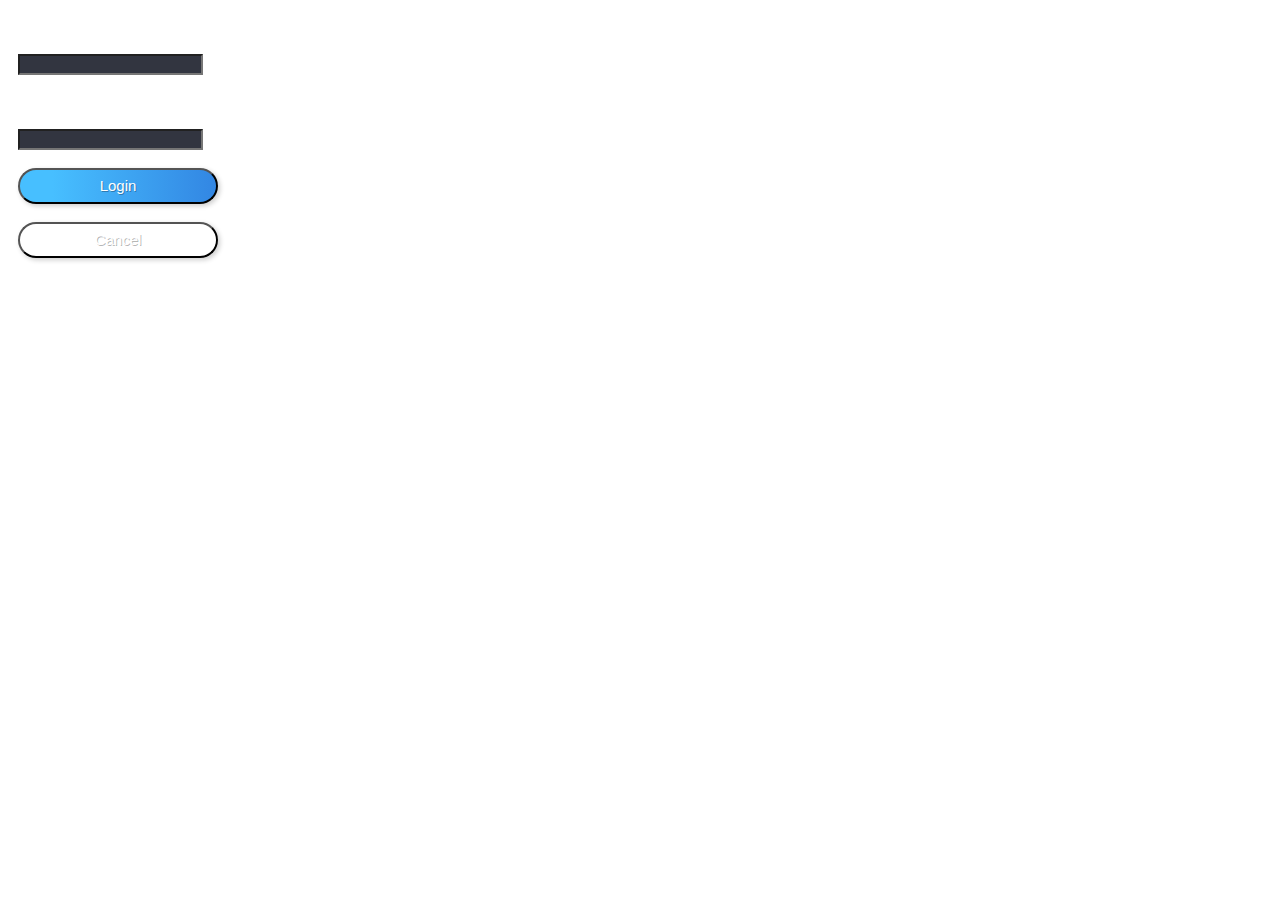
<file: loginform.html>
<!DOCTYPE html>
<html lang="en">
  <head>
    <meta charset="UTF-8" />
    <meta name="viewport" content="width=device-width, initial-scale=1.0" />
    <title>Document</title>
    <link rel="stylesheet" href="./components/login/style.css" />
    <link rel="stylesheet" href="./asset/setup.css" />
    <link rel="stylesheet" href="./asset/fontawesome/css/all.css" />
    <!-- <link rel="stylesheet" href="./asset/bootstrap/css/bootstrap.min.css" /> -->
  </head>
  <body>
    <table class="loginform" cellpadding="8">
      <tr>
        <td class="c-white">Account Name:</td>
      </tr>
      <tr>
        <td><input type="text" class="bg-d4" /></td>
      </tr>
      <tr>
        <td class="c-white">Password:</td>
      </tr>
      <tr>
        <td><input type="password" class="bg-d4" /></td>
      </tr>
      <tr>
        <td class="txt-c">
          <form action="./index.html" target="_parent">
            <button onclick="document.location='#'" class="mybutton">
              <span>Login</span>
            </button>
          </form>
        </td>
      </tr>
      <tr>
        <td class="txt-c">
          <button class="mycancelbutton">
            <span>Cancel</span>
          </button>
        </td>
      </tr>
      <tr>
        <td class="txt-c">
          <a href="#" class="c-white">Forget your password?</a>
        </td>
      </tr>
    </table>
  </body>
</html>
</file>
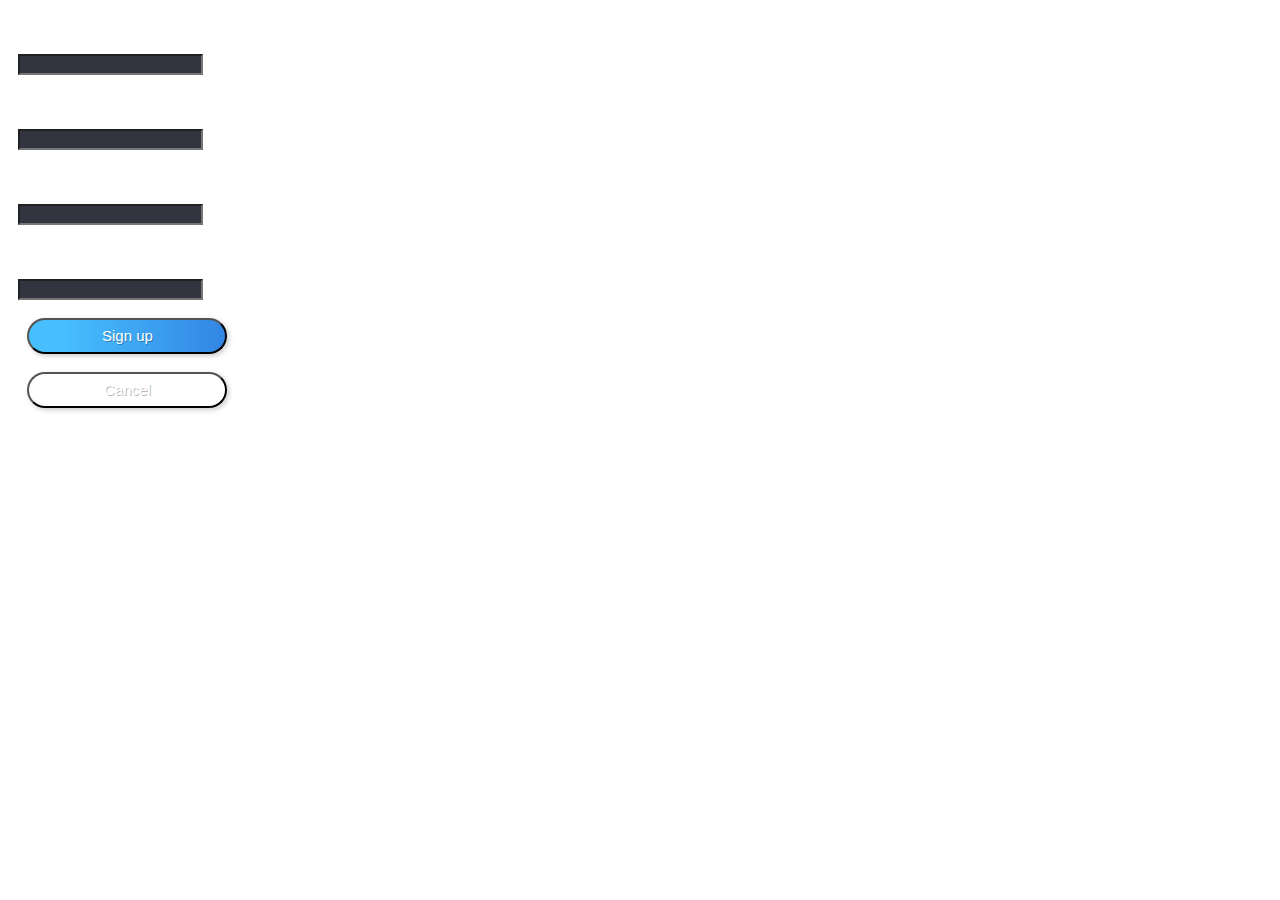
<file: signupform.html>
<!DOCTYPE html>
<html lang="en">
  <head>
    <meta charset="UTF-8" />
    <meta name="viewport" content="width=device-width, initial-scale=1.0" />
    <title>Document</title>
    <link rel="stylesheet" href="./components/login/style.css" />
    <link rel="stylesheet" href="./asset/setup.css" />
    <link rel="stylesheet" href="./asset/fontawesome/css/all.css" />
    <!-- <link rel="stylesheet" href="./asset/bootstrap/css/bootstrap.min.css" /> -->
  </head>
  <body>
    <table class="loginform" cellpadding="8">
      <tr>
        <td class="c-white">Email Address/Phone Number:</td>
      </tr>
      <tr>
        <td><input type="text" class="bg-d4" /></td>
      </tr>
      <tr>
        <td class="c-white">Account Name:</td>
      </tr>
      <tr>
        <td><input type="text" class="bg-d4" /></td>
      </tr>
      <tr>
        <td class="c-white">Password:</td>
      </tr>
      <tr>
        <td><input type="password" class="bg-d4" /></td>
      </tr>
      <tr>
        <td class="c-white">Confirm your Password:</td>
      </tr>
      <tr>
        <td><input type="password" class="bg-d4" /></td>
      </tr>
      <tr>
        <td class="txt-c">
          <button onclick="document.location=''" class="mybutton">
            <span>Sign up</span>
          </button>
        </td>
      </tr>
      <tr>
        <td class="txt-c">
          <button onclick="document.location='#'" class="mycancelbutton">
            <span>Cancel</span>
          </button>
        </td>
      </tr>
    </table>
  </body>
</html>
</file>
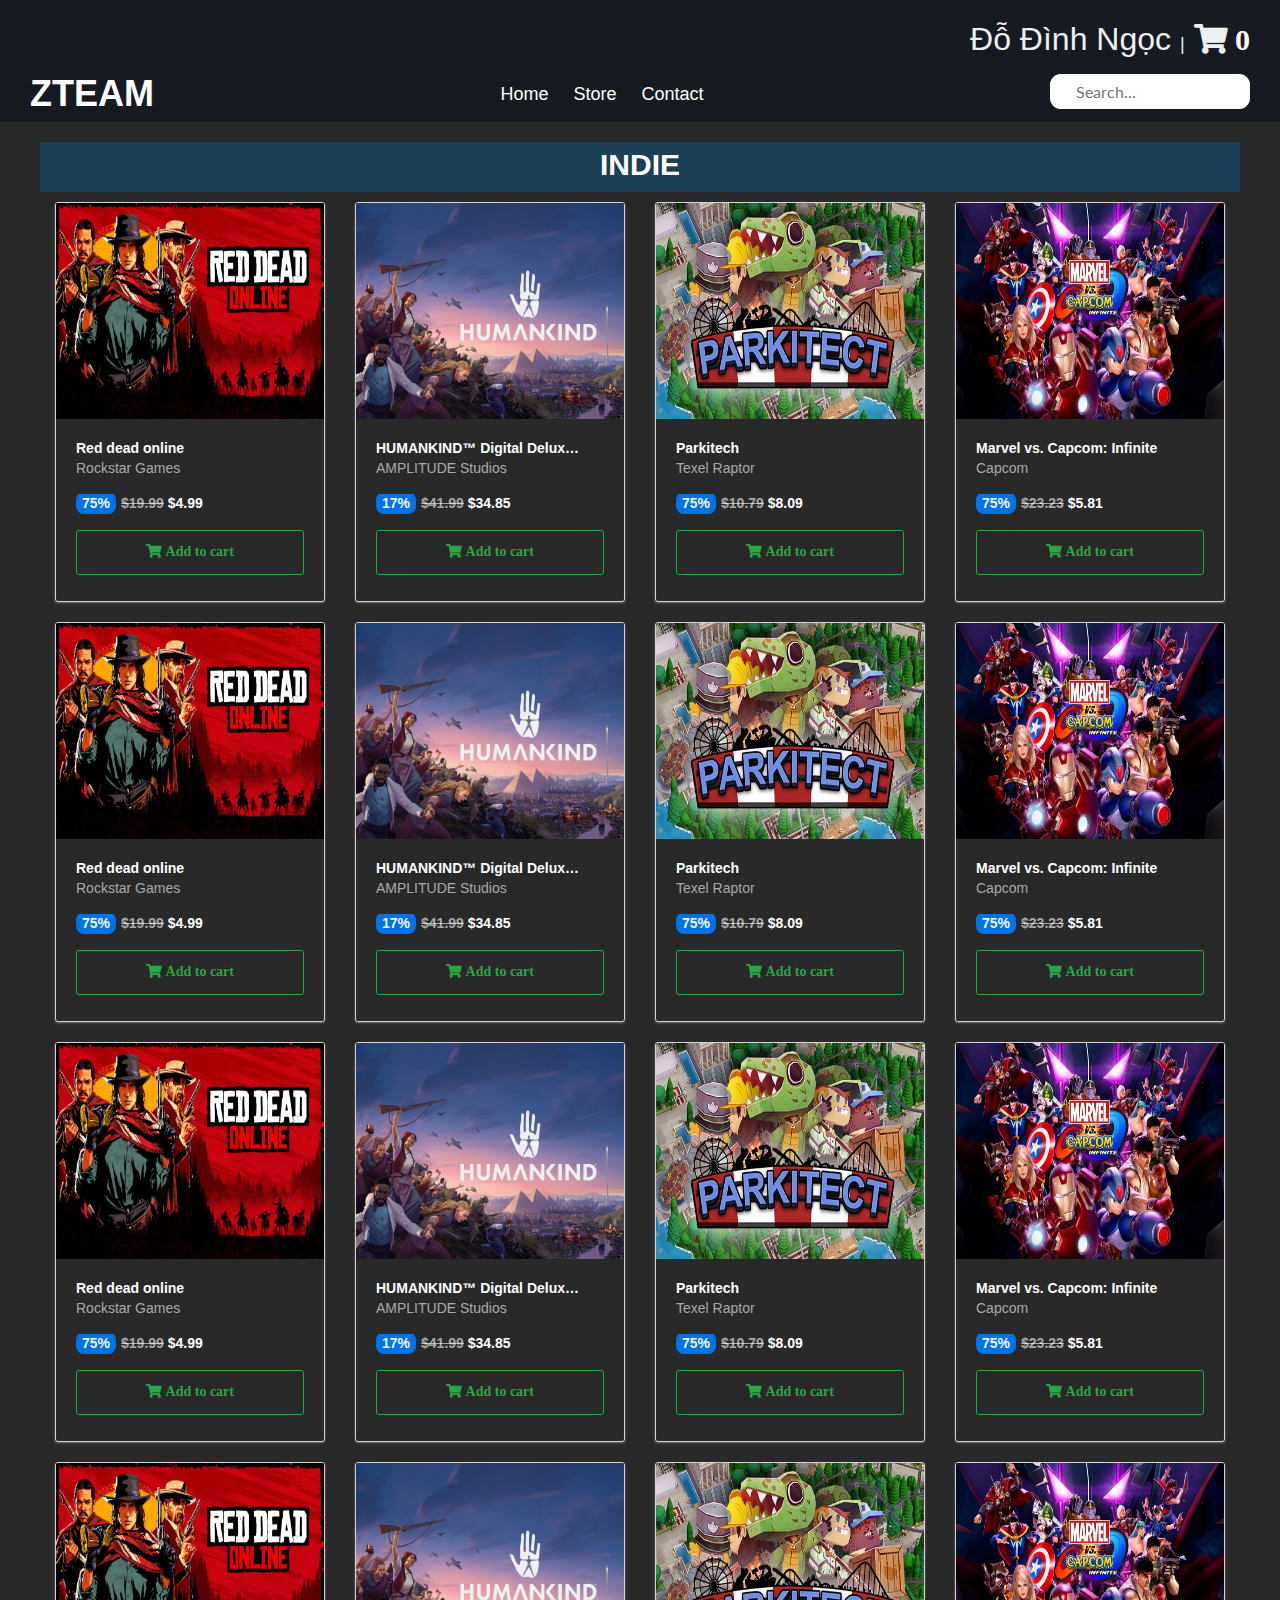
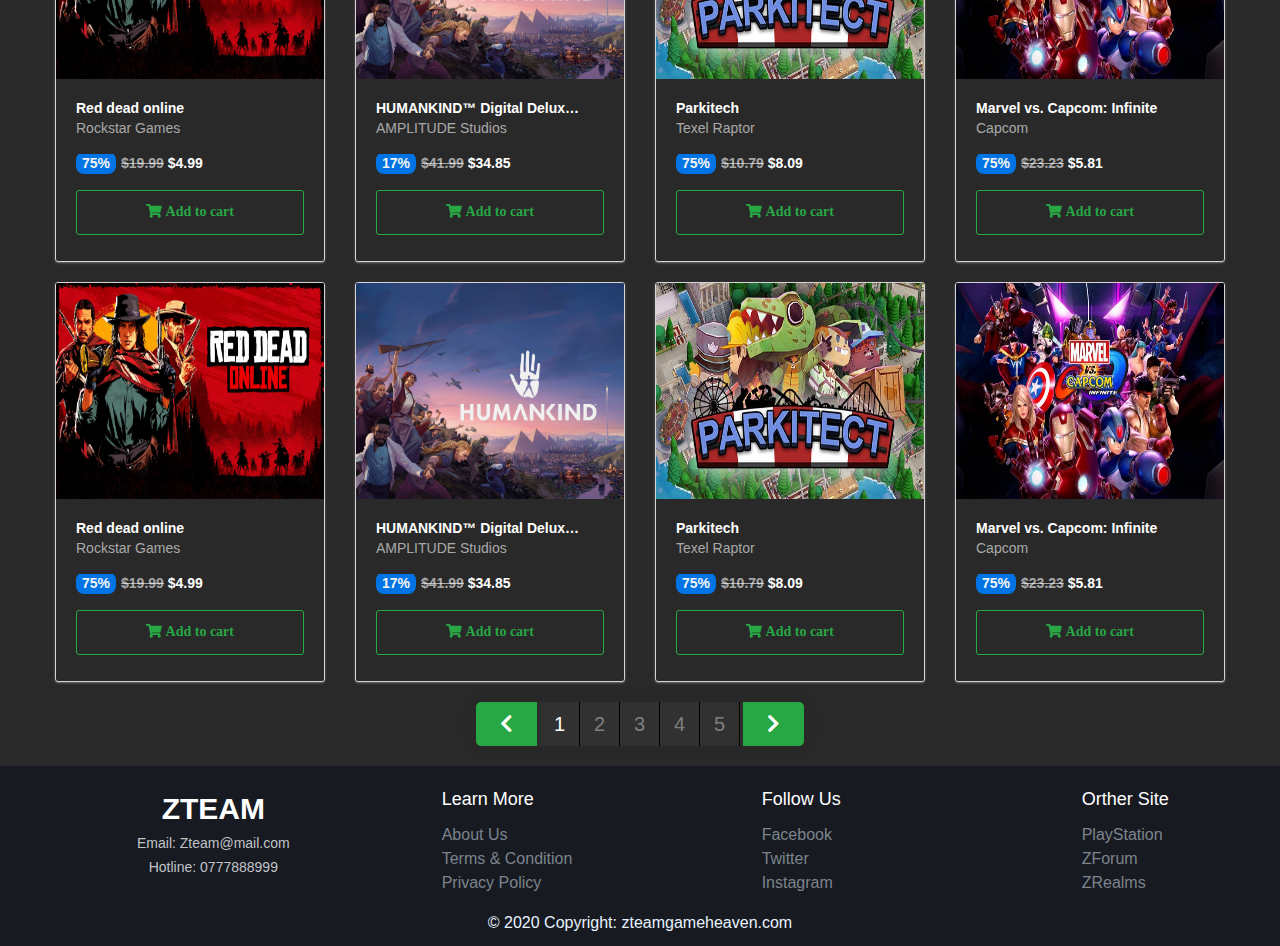
<file: pages/AllGame.html>
<!DOCTYPE html>
<html>
  <head>
    <meta charset="UTF-8" />
    <meta name="viewport" content="width=device-width, initial-scale=1.0" />
    <link rel="icon" href="../images/logo.jpg" />
    <title>Indie Games</title>

    <!-- bootstrap, css -->

    <link rel="stylesheet" href="../asset/reset.css" />
    <link rel="stylesheet" href="../asset/setup.css" />
    <link rel="stylesheet" href="../asset/bootstrap/css/bootstrap.min.css" />
    <link rel="stylesheet" href="../asset/fontawesome/css/all.css" />
    <link rel="stylesheet" href="../components/header/style.css" />
    <link rel="stylesheet" href="../components/footer/style.css" />
    <link rel="stylesheet" href="../components/body/style.css" />
    <link rel="stylesheet" href="../components/shopping-cart/style.css" />
    <link rel="stylesheet" href="../components/card/style.css" />
    <link rel="stylesheet" href="../components/section/style.css" />
    <link rel="stylesheet" href="../components/home/style.css" />
    <link rel="stylesheet" href="../components/pagination/style.css" />
    <link rel="stylesheet" href="../components/AllGame/allgame.css" />
  </head>
  <body>
    <!--header-->
    <div class="header bg-d2">
      <div class="heading c-w">
        <!-- <span class="logo"><img src="" alt="logo" /></span> -->
        <div class="heading-right c-white">
          <span class="username">
            <div id="navthing">
              <h2>
                <a href="#" id="Username" class="Change-username">
                  Đỗ Đình Ngọc
                </a>
                <span class="medium-size">|</span>
                <i class="fas fa-shopping-cart large-size">
                  <span class="counter"></span>
                </i>
              </h2>
              <div class="userdropdown">
                <div class="arrow-up small-size"></div>
                <div class="formholder">
                  <fieldset>
                    <input type="button" value="Profile" />
                    <input type="button" value="Logout" />
                  </fieldset>
                </div>
              </div>
            </div>
          </span>
        </div>
      </div>
      <div class="header-nav">
        <nav class="navigation">
          <a href="#" class="logo fw-b">Zteam</a>
          <label for="navBar-icon" class="navBar-icon">
            <i class="fas fa-bars large-size c-white" id="menu-icon"></i>
          </label>
          <input type="checkbox" id="navBar-icon" role="button" />
          <ul class="menu medium-size" id="dropdown-menu">
            <li><a href="home.html">Home</a></li>
            <li id="Store-menu-hover">
              <a href="store.html">Store<i class="arrow fw-b"></i></a>
              <ul class="drop" id="dropdown-father">
                <li>
                  <a href="#">Action</a>
                </li>
                <li>
                  <a href="#">Adventure</a>
                </li>
                <li>
                  <a href="#">RPG</a>
                </li>
                <li>
                  <a href="#">Platformer</a>
                </li>
                <li>
                  <a href="#">Casual</a>
                </li>
              </ul>
              <ul class="drop" id="dropdown-son">
                <li>
                  <a href="AllGame.html"> Indie</a>
                </li>
                <li>
                  <a href="#"> Racing</a>
                </li>
                <li>
                  <a href="#"> Simulation</a>
                </li>
                <li>
                  <a href="#"> Sports</a>
                </li>
                <li>
                  <a href="#"> Strategy</a>
                </li>
              </ul>
            </li>
            <li><a href="contact.html">Contact</a></li>
            <li class="search">
              <form onsubmit="event.preventDefault();" role="search">
                <label for="search">Search for stuff</label>
                <input
                  id="search"
                  type="search"
                  placeholder="Search..."
                  autofocus
                  required
                />
                <button type="submit">
                  <i class="fas fa-search medium-size c-white"></i>
                </button>
              </form>
            </li>
          </ul>
        </nav>
      </div>
    </div>

    <!--Sticky shopping cart-->
    <button id="bottom-shopping-cart">
      <i class="fas fa-shopping-cart">
        <span class="counter"></span>
      </i>
    </button>

    <!--body-->
    <div class="page-body-allgame">
      <div class="row myrow">
        <div class="section allgame-section">
          <div
            class="section-header gap-md bg-b fw-b c-white large-size txt-c txt-upper"
          >
            <span>Indie</span>
          </div>
          <div class="row myrow">
            <div class="mycard col-lg-3 col-sm-6">
              <div class="mycard-inner">
                <img
                  class="mycard-img"
                  src="../images/rdo-standalone-egs-featuredcarousel-1920x1080-deliverable-1920x1080-676962607.jpg"
                  alt="Card image cap"
                  onclick="location.href='../pages/GameDetail.html';"
                />
                <div class="mycard-body">
                  <div
                    class="mycard-title"
                    onclick="location.href='../pages/GameDetail.html';"
                  >
                    <span> Red dead online </span>
                  </div>
                  <div
                    class="mycard-detail"
                    onclick="location.href='../pages/GameDetail.html';"
                  >
                    <p class="mycard-text">Rockstar Games</p>
                    <p class="mycard-text fw-b">
                      <span class="discount">75%</span><del>$19.99</del>
                      <span class="c-white">$4.99</span>
                    </p>
                  </div>
                  <button class="addbutton">
                    <span class="fas fa-shopping-cart"> Add to cart</span>
                  </button>
                </div>
                <div class="mycard_overlay">
                  <h2>Added to cart</h2>
                  <i class="fas fa-check"></i>
                </div>
              </div>
            </div>
            <div class="mycard col-lg-3 col-sm-6">
              <div class="mycard-inner">
                <img
                  class="mycard-img"
                  src="../images/wallpapersden.com_humankind-game-4k-8k_1600x1200.jpg"
                  alt="Card image cap"
                  onclick="location.href='../pages/GameDetail.html';"
                />
                <div class="mycard-body">
                  <div
                    class="mycard-title"
                    onclick="location.href='../pages/GameDetail.html';"
                  >
                    <span> HUMANKIND™ Digital Deluxe Edition </span>
                  </div>
                  <div
                    class="mycard-detail"
                    onclick="location.href='../pages/GameDetail.html';"
                  >
                    <p class="mycard-text">AMPLITUDE Studios</p>
                    <p class="mycard-text fw-b">
                      <span class="discount">17%</span><del>$41.99</del>
                      <span class="c-white">$34.85</span>
                    </p>
                  </div>
                  <button class="addbutton">
                    <span class="fas fa-shopping-cart"> Add to cart</span>
                  </button>
                </div>
                <div class="mycard_overlay">
                  <h2>Added to cart</h2>
                  <i class="fas fa-check"></i>
                </div>
              </div>
            </div>
            <div class="mycard col-lg-3 col-sm-6">
              <div class="mycard-inner">
                <img
                  class="mycard-img"
                  src="../images/1a2e662cd56b6144da973181c7fbe7aa3f6844ee.jpeg"
                  alt="Card image cap"
                  onclick="location.href='../pages/GameDetail.html';"
                />
                <div class="mycard-body">
                  <div
                    class="mycard-title"
                    onclick="location.href='../pages/GameDetail.html';"
                  >
                    <span> Parkitech </span>
                  </div>
                  <div
                    class="mycard-detail"
                    onclick="location.href='../pages/GameDetail.html';"
                  >
                    <p class="mycard-text">Texel Raptor</p>
                    <p class="mycard-text fw-b">
                      <span class="discount">75%</span><del>$10.79</del>
                      <span class="c-white">$8.09</span>
                    </p>
                  </div>
                  <button class="addbutton">
                    <span class="fas fa-shopping-cart"> Add to cart</span>
                  </button>
                </div>
                <div class="mycard_overlay">
                  <h2>Added to cart</h2>
                  <i class="fas fa-check"></i>
                </div>
              </div>
            </div>
            <div class="mycard col-lg-3 col-sm-6">
              <div class="mycard-inner">
                <img
                  class="mycard-img"
                  src="../images/6a438281badb6c5f8e5082da236bfab08f40eb32.jpg"
                  alt="Card image cap"
                  onclick="location.href='../pages/GameDetail.html';"
                />
                <div class="mycard-body">
                  <div
                    class="mycard-title"
                    onclick="location.href='../pages/GameDetail.html';"
                  >
                    <span> Marvel vs. Capcom: Infinite </span>
                  </div>
                  <div
                    class="mycard-detail"
                    onclick="location.href='../pages/GameDetail.html';"
                  >
                    <p class="mycard-text">Capcom</p>
                    <p class="mycard-text fw-b">
                      <span class="discount">75%</span><del>$23.23</del>
                      <span class="c-white">$5.81</span>
                    </p>
                  </div>
                  <button class="addbutton">
                    <span class="fas fa-shopping-cart"> Add to cart</span>
                  </button>
                </div>
                <div class="mycard_overlay">
                  <h2>Added to cart</h2>
                  <i class="fas fa-check"></i>
                </div>
              </div>
            </div>
          </div>

          <div class="row myrow">
            <div class="mycard col-lg-3 col-sm-6">
              <div class="mycard-inner">
                <img
                  class="mycard-img"
                  src="../images/rdo-standalone-egs-featuredcarousel-1920x1080-deliverable-1920x1080-676962607.jpg"
                  alt="Card image cap"
                  onclick="location.href='../pages/GameDetail.html';"
                />
                <div class="mycard-body">
                  <div
                    class="mycard-title"
                    onclick="location.href='../pages/GameDetail.html';"
                  >
                    <span> Red dead online </span>
                  </div>
                  <div
                    class="mycard-detail"
                    onclick="location.href='../pages/GameDetail.html';"
                  >
                    <p class="mycard-text">Rockstar Games</p>
                    <p class="mycard-text fw-b">
                      <span class="discount">75%</span><del>$19.99</del>
                      <span class="c-white">$4.99</span>
                    </p>
                  </div>
                  <button class="addbutton">
                    <span class="fas fa-shopping-cart"> Add to cart</span>
                  </button>
                </div>
                <div class="mycard_overlay">
                  <h2>Added to cart</h2>
                  <i class="fas fa-check"></i>
                </div>
              </div>
            </div>
            <div class="mycard col-lg-3 col-sm-6">
              <div class="mycard-inner">
                <img
                  class="mycard-img"
                  src="../images/wallpapersden.com_humankind-game-4k-8k_1600x1200.jpg"
                  alt="Card image cap"
                  onclick="location.href='../pages/GameDetail.html';"
                />
                <div class="mycard-body">
                  <div
                    class="mycard-title"
                    onclick="location.href='../pages/GameDetail.html';"
                  >
                    <span> HUMANKIND™ Digital Deluxe Edition </span>
                  </div>
                  <div
                    class="mycard-detail"
                    onclick="location.href='../pages/GameDetail.html';"
                  >
                    <p class="mycard-text">AMPLITUDE Studios</p>
                    <p class="mycard-text fw-b">
                      <span class="discount">17%</span><del>$41.99</del>
                      <span class="c-white">$34.85</span>
                    </p>
                  </div>
                  <button class="addbutton">
                    <span class="fas fa-shopping-cart"> Add to cart</span>
                  </button>
                </div>
                <div class="mycard_overlay">
                  <h2>Added to cart</h2>
                  <i class="fas fa-check"></i>
                </div>
              </div>
            </div>
            <div class="mycard col-lg-3 col-sm-6">
              <div class="mycard-inner">
                <img
                  class="mycard-img"
                  src="../images/1a2e662cd56b6144da973181c7fbe7aa3f6844ee.jpeg"
                  alt="Card image cap"
                  onclick="location.href='../pages/GameDetail.html';"
                />
                <div class="mycard-body">
                  <div
                    class="mycard-title"
                    onclick="location.href='../pages/GameDetail.html';"
                  >
                    <span> Parkitech </span>
                  </div>
                  <div
                    class="mycard-detail"
                    onclick="location.href='../pages/GameDetail.html';"
                  >
                    <p class="mycard-text">Texel Raptor</p>
                    <p class="mycard-text fw-b">
                      <span class="discount">75%</span><del>$10.79</del>
                      <span class="c-white">$8.09</span>
                    </p>
                  </div>
                  <button class="addbutton">
                    <span class="fas fa-shopping-cart"> Add to cart</span>
                  </button>
                </div>
                <div class="mycard_overlay">
                  <h2>Added to cart</h2>
                  <i class="fas fa-check"></i>
                </div>
              </div>
            </div>
            <div class="mycard col-lg-3 col-sm-6">
              <div class="mycard-inner">
                <img
                  class="mycard-img"
                  src="../images/6a438281badb6c5f8e5082da236bfab08f40eb32.jpg"
                  alt="Card image cap"
                  onclick="location.href='../pages/GameDetail.html';"
                />
                <div class="mycard-body">
                  <div
                    class="mycard-title"
                    onclick="location.href='../pages/GameDetail.html';"
                  >
                    <span> Marvel vs. Capcom: Infinite </span>
                  </div>
                  <div
                    class="mycard-detail"
                    onclick="location.href='../pages/GameDetail.html';"
                  >
                    <p class="mycard-text">Capcom</p>
                    <p class="mycard-text fw-b">
                      <span class="discount">75%</span><del>$23.23</del>
                      <span class="c-white">$5.81</span>
                    </p>
                  </div>
                  <button class="addbutton">
                    <span class="fas fa-shopping-cart"> Add to cart</span>
                  </button>
                </div>
                <div class="mycard_overlay">
                  <h2>Added to cart</h2>
                  <i class="fas fa-check"></i>
                </div>
              </div>
            </div>
          </div>

          <div class="row myrow">
            <div class="mycard col-lg-3 col-sm-6">
              <div class="mycard-inner">
                <img
                  class="mycard-img"
                  src="../images/rdo-standalone-egs-featuredcarousel-1920x1080-deliverable-1920x1080-676962607.jpg"
                  alt="Card image cap"
                  onclick="location.href='../pages/GameDetail.html';"
                />
                <div class="mycard-body">
                  <div
                    class="mycard-title"
                    onclick="location.href='../pages/GameDetail.html';"
                  >
                    <span> Red dead online </span>
                  </div>
                  <div
                    class="mycard-detail"
                    onclick="location.href='../pages/GameDetail.html';"
                  >
                    <p class="mycard-text">Rockstar Games</p>
                    <p class="mycard-text fw-b">
                      <span class="discount">75%</span><del>$19.99</del>
                      <span class="c-white">$4.99</span>
                    </p>
                  </div>
                  <button class="addbutton">
                    <span class="fas fa-shopping-cart"> Add to cart</span>
                  </button>
                </div>
                <div class="mycard_overlay">
                  <h2>Added to cart</h2>
                  <i class="fas fa-check"></i>
                </div>
              </div>
            </div>
            <div class="mycard col-lg-3 col-sm-6">
              <div class="mycard-inner">
                <img
                  class="mycard-img"
                  src="../images/wallpapersden.com_humankind-game-4k-8k_1600x1200.jpg"
                  alt="Card image cap"
                  onclick="location.href='../pages/GameDetail.html';"
                />
                <div class="mycard-body">
                  <div
                    class="mycard-title"
                    onclick="location.href='../pages/GameDetail.html';"
                  >
                    <span> HUMANKIND™ Digital Deluxe Edition </span>
                  </div>
                  <div
                    class="mycard-detail"
                    onclick="location.href='../pages/GameDetail.html';"
                  >
                    <p class="mycard-text">AMPLITUDE Studios</p>
                    <p class="mycard-text fw-b">
                      <span class="discount">17%</span><del>$41.99</del>
                      <span class="c-white">$34.85</span>
                    </p>
                  </div>
                  <button class="addbutton">
                    <span class="fas fa-shopping-cart"> Add to cart</span>
                  </button>
                </div>
                <div class="mycard_overlay">
                  <h2>Added to cart</h2>
                  <i class="fas fa-check"></i>
                </div>
              </div>
            </div>
            <div class="mycard col-lg-3 col-sm-6">
              <div class="mycard-inner">
                <img
                  class="mycard-img"
                  src="../images/1a2e662cd56b6144da973181c7fbe7aa3f6844ee.jpeg"
                  alt="Card image cap"
                  onclick="location.href='../pages/GameDetail.html';"
                />
                <div class="mycard-body">
                  <div
                    class="mycard-title"
                    onclick="location.href='../pages/GameDetail.html';"
                  >
                    <span> Parkitech </span>
                  </div>
                  <div
                    class="mycard-detail"
                    onclick="location.href='../pages/GameDetail.html';"
                  >
                    <p class="mycard-text">Texel Raptor</p>
                    <p class="mycard-text fw-b">
                      <span class="discount">75%</span><del>$10.79</del>
                      <span class="c-white">$8.09</span>
                    </p>
                  </div>
                  <button class="addbutton">
                    <span class="fas fa-shopping-cart"> Add to cart</span>
                  </button>
                </div>
                <div class="mycard_overlay">
                  <h2>Added to cart</h2>
                  <i class="fas fa-check"></i>
                </div>
              </div>
            </div>
            <div class="mycard col-lg-3 col-sm-6">
              <div class="mycard-inner">
                <img
                  class="mycard-img"
                  src="../images/6a438281badb6c5f8e5082da236bfab08f40eb32.jpg"
                  alt="Card image cap"
                  onclick="location.href='../pages/GameDetail.html';"
                />
                <div class="mycard-body">
                  <div
                    class="mycard-title"
                    onclick="location.href='../pages/GameDetail.html';"
                  >
                    <span> Marvel vs. Capcom: Infinite </span>
                  </div>
                  <div
                    class="mycard-detail"
                    onclick="location.href='../pages/GameDetail.html';"
                  >
                    <p class="mycard-text">Capcom</p>
                    <p class="mycard-text fw-b">
                      <span class="discount">75%</span><del>$23.23</del>
                      <span class="c-white">$5.81</span>
                    </p>
                  </div>
                  <button class="addbutton">
                    <span class="fas fa-shopping-cart"> Add to cart</span>
                  </button>
                </div>
                <div class="mycard_overlay">
                  <h2>Added to cart</h2>
                  <i class="fas fa-check"></i>
                </div>
              </div>
            </div>
          </div>
          <div class="row myrow">
            <div class="mycard col-lg-3 col-sm-6">
              <div class="mycard-inner">
                <img
                  class="mycard-img"
                  src="../images/rdo-standalone-egs-featuredcarousel-1920x1080-deliverable-1920x1080-676962607.jpg"
                  alt="Card image cap"
                  onclick="location.href='../pages/GameDetail.html';"
                />
                <div class="mycard-body">
                  <div
                    class="mycard-title"
                    onclick="location.href='../pages/GameDetail.html';"
                  >
                    <span> Red dead online </span>
                  </div>
                  <div
                    class="mycard-detail"
                    onclick="location.href='../pages/GameDetail.html';"
                  >
                    <p class="mycard-text">Rockstar Games</p>
                    <p class="mycard-text fw-b">
                      <span class="discount">75%</span><del>$19.99</del>
                      <span class="c-white">$4.99</span>
                    </p>
                  </div>
                  <button class="addbutton">
                    <span class="fas fa-shopping-cart"> Add to cart</span>
                  </button>
                </div>
                <div class="mycard_overlay">
                  <h2>Added to cart</h2>
                  <i class="fas fa-check"></i>
                </div>
              </div>
            </div>
            <div class="mycard col-lg-3 col-sm-6">
              <div class="mycard-inner">
                <img
                  class="mycard-img"
                  src="../images/wallpapersden.com_humankind-game-4k-8k_1600x1200.jpg"
                  alt="Card image cap"
                  onclick="location.href='../pages/GameDetail.html';"
                />
                <div class="mycard-body">
                  <div
                    class="mycard-title"
                    onclick="location.href='../pages/GameDetail.html';"
                  >
                    <span> HUMANKIND™ Digital Deluxe Edition </span>
                  </div>
                  <div
                    class="mycard-detail"
                    onclick="location.href='../pages/GameDetail.html';"
                  >
                    <p class="mycard-text">AMPLITUDE Studios</p>
                    <p class="mycard-text fw-b">
                      <span class="discount">17%</span><del>$41.99</del>
                      <span class="c-white">$34.85</span>
                    </p>
                  </div>
                  <button class="addbutton">
                    <span class="fas fa-shopping-cart"> Add to cart</span>
                  </button>
                </div>
                <div class="mycard_overlay">
                  <h2>Added to cart</h2>
                  <i class="fas fa-check"></i>
                </div>
              </div>
            </div>
            <div class="mycard col-lg-3 col-sm-6">
              <div class="mycard-inner">
                <img
                  class="mycard-img"
                  src="../images/1a2e662cd56b6144da973181c7fbe7aa3f6844ee.jpeg"
                  alt="Card image cap"
                  onclick="location.href='../pages/GameDetail.html';"
                />
                <div class="mycard-body">
                  <div
                    class="mycard-title"
                    onclick="location.href='../pages/GameDetail.html';"
                  >
                    <span> Parkitech </span>
                  </div>
                  <div
                    class="mycard-detail"
                    onclick="location.href='../pages/GameDetail.html';"
                  >
                    <p class="mycard-text">Texel Raptor</p>
                    <p class="mycard-text fw-b">
                      <span class="discount">75%</span><del>$10.79</del>
                      <span class="c-white">$8.09</span>
                    </p>
                  </div>
                  <button class="addbutton">
                    <span class="fas fa-shopping-cart"> Add to cart</span>
                  </button>
                </div>
                <div class="mycard_overlay">
                  <h2>Added to cart</h2>
                  <i class="fas fa-check"></i>
                </div>
              </div>
            </div>
            <div class="mycard col-lg-3 col-sm-6">
              <div class="mycard-inner">
                <img
                  class="mycard-img"
                  src="../images/6a438281badb6c5f8e5082da236bfab08f40eb32.jpg"
                  alt="Card image cap"
                  onclick="location.href='../pages/GameDetail.html';"
                />
                <div class="mycard-body">
                  <div
                    class="mycard-title"
                    onclick="location.href='../pages/GameDetail.html';"
                  >
                    <span> Marvel vs. Capcom: Infinite </span>
                  </div>
                  <div
                    class="mycard-detail"
                    onclick="location.href='../pages/GameDetail.html';"
                  >
                    <p class="mycard-text">Capcom</p>
                    <p class="mycard-text fw-b">
                      <span class="discount">75%</span><del>$23.23</del>
                      <span class="c-white">$5.81</span>
                    </p>
                  </div>
                  <button class="addbutton">
                    <span class="fas fa-shopping-cart"> Add to cart</span>
                  </button>
                </div>
                <div class="mycard_overlay">
                  <h2>Added to cart</h2>
                  <i class="fas fa-check"></i>
                </div>
              </div>
            </div>
          </div>
          <div class="row myrow">
            <div class="mycard col-lg-3 col-sm-6">
              <div class="mycard-inner">
                <img
                  class="mycard-img"
                  src="../images/rdo-standalone-egs-featuredcarousel-1920x1080-deliverable-1920x1080-676962607.jpg"
                  alt="Card image cap"
                  onclick="location.href='../pages/GameDetail.html';"
                />
                <div class="mycard-body">
                  <div
                    class="mycard-title"
                    onclick="location.href='../pages/GameDetail.html';"
                  >
                    <span> Red dead online </span>
                  </div>
                  <div
                    class="mycard-detail"
                    onclick="location.href='../pages/GameDetail.html';"
                  >
                    <p class="mycard-text">Rockstar Games</p>
                    <p class="mycard-text fw-b">
                      <span class="discount">75%</span><del>$19.99</del>
                      <span class="c-white">$4.99</span>
                    </p>
                  </div>
                  <button class="addbutton">
                    <span class="fas fa-shopping-cart"> Add to cart</span>
                  </button>
                </div>
                <div class="mycard_overlay">
                  <h2>Added to cart</h2>
                  <i class="fas fa-check"></i>
                </div>
              </div>
            </div>
            <div class="mycard col-lg-3 col-sm-6">
              <div class="mycard-inner">
                <img
                  class="mycard-img"
                  src="../images/wallpapersden.com_humankind-game-4k-8k_1600x1200.jpg"
                  alt="Card image cap"
                  onclick="location.href='../pages/GameDetail.html';"
                />
                <div class="mycard-body">
                  <div
                    class="mycard-title"
                    onclick="location.href='../pages/GameDetail.html';"
                  >
                    <span> HUMANKIND™ Digital Deluxe Edition </span>
                  </div>
                  <div
                    class="mycard-detail"
                    onclick="location.href='../pages/GameDetail.html';"
                  >
                    <p class="mycard-text">AMPLITUDE Studios</p>
                    <p class="mycard-text fw-b">
                      <span class="discount">17%</span><del>$41.99</del>
                      <span class="c-white">$34.85</span>
                    </p>
                  </div>
                  <button class="addbutton">
                    <span class="fas fa-shopping-cart"> Add to cart</span>
                  </button>
                </div>
                <div class="mycard_overlay">
                  <h2>Added to cart</h2>
                  <i class="fas fa-check"></i>
                </div>
              </div>
            </div>
            <div class="mycard col-lg-3 col-sm-6">
              <div class="mycard-inner">
                <img
                  class="mycard-img"
                  src="../images/1a2e662cd56b6144da973181c7fbe7aa3f6844ee.jpeg"
                  alt="Card image cap"
                  onclick="location.href='../pages/GameDetail.html';"
                />
                <div class="mycard-body">
                  <div
                    class="mycard-title"
                    onclick="location.href='../pages/GameDetail.html';"
                  >
                    <span> Parkitech </span>
                  </div>
                  <div
                    class="mycard-detail"
                    onclick="location.href='../pages/GameDetail.html';"
                  >
                    <p class="mycard-text">Texel Raptor</p>
                    <p class="mycard-text fw-b">
                      <span class="discount">75%</span><del>$10.79</del>
                      <span class="c-white">$8.09</span>
                    </p>
                  </div>
                  <button class="addbutton">
                    <span class="fas fa-shopping-cart"> Add to cart</span>
                  </button>
                </div>
                <div class="mycard_overlay">
                  <h2>Added to cart</h2>
                  <i class="fas fa-check"></i>
                </div>
              </div>
            </div>
            <div class="mycard col-lg-3 col-sm-6">
              <div class="mycard-inner">
                <img
                  class="mycard-img"
                  src="../images/6a438281badb6c5f8e5082da236bfab08f40eb32.jpg"
                  alt="Card image cap"
                  onclick="location.href='../pages/GameDetail.html';"
                />
                <div class="mycard-body">
                  <div
                    class="mycard-title"
                    onclick="location.href='../pages/GameDetail.html';"
                  >
                    <span> Marvel vs. Capcom: Infinite </span>
                  </div>
                  <div
                    class="mycard-detail"
                    onclick="location.href='../pages/GameDetail.html';"
                  >
                    <p class="mycard-text">Capcom</p>
                    <p class="mycard-text fw-b">
                      <span class="discount">75%</span><del>$23.23</del>
                      <span class="c-white">$5.81</span>
                    </p>
                  </div>
                  <button class="addbutton">
                    <span class="fas fa-shopping-cart"> Add to cart</span>
                  </button>
                </div>
                <div class="mycard_overlay">
                  <h2>Added to cart</h2>
                  <i class="fas fa-check"></i>
                </div>
              </div>
            </div>
          </div>
        </div>
        <div class="section allgame-section">
          <div
            class="section-header gap-md bg-b fw-b c-white large-size txt-c txt-upper"
          >
            <span>Indie</span>
          </div>
          <div class="row myrow">
            <div class="mycard col-lg-3 col-sm-6">
              <div class="mycard-inner">
                <img
                  class="mycard-img"
                  src="../images/rdo-standalone-egs-featuredcarousel-1920x1080-deliverable-1920x1080-676962607.jpg"
                  alt="Card image cap"
                  onclick="location.href='../pages/GameDetail.html';"
                />
                <div class="mycard-body">
                  <div
                    class="mycard-title"
                    onclick="location.href='../pages/GameDetail.html';"
                  >
                    <span> Red dead online </span>
                  </div>
                  <div
                    class="mycard-detail"
                    onclick="location.href='../pages/GameDetail.html';"
                  >
                    <p class="mycard-text">Rockstar Games</p>
                    <p class="mycard-text fw-b">
                      <span class="discount">75%</span><del>$19.99</del>
                      <span class="c-white">$4.99</span>
                    </p>
                  </div>
                  <button class="addbutton">
                    <span class="fas fa-shopping-cart"> Add to cart</span>
                  </button>
                </div>
                <div class="mycard_overlay">
                  <h2>Added to cart</h2>
                  <i class="fas fa-check"></i>
                </div>
              </div>
            </div>
            <div class="mycard col-lg-3 col-sm-6">
              <div class="mycard-inner">
                <img
                  class="mycard-img"
                  src="../images/wallpapersden.com_humankind-game-4k-8k_1600x1200.jpg"
                  alt="Card image cap"
                  onclick="location.href='../pages/GameDetail.html';"
                />
                <div class="mycard-body">
                  <div
                    class="mycard-title"
                    onclick="location.href='../pages/GameDetail.html';"
                  >
                    <span> HUMANKIND™ Digital Deluxe Edition </span>
                  </div>
                  <div
                    class="mycard-detail"
                    onclick="location.href='../pages/GameDetail.html';"
                  >
                    <p class="mycard-text">AMPLITUDE Studios</p>
                    <p class="mycard-text fw-b">
                      <span class="discount">17%</span><del>$41.99</del>
                      <span class="c-white">$34.85</span>
                    </p>
                  </div>
                  <button class="addbutton">
                    <span class="fas fa-shopping-cart"> Add to cart</span>
                  </button>
                </div>
                <div class="mycard_overlay">
                  <h2>Added to cart</h2>
                  <i class="fas fa-check"></i>
                </div>
              </div>
            </div>
            <div class="mycard col-lg-3 col-sm-6">
              <div class="mycard-inner">
                <img
                  class="mycard-img"
                  src="../images/1a2e662cd56b6144da973181c7fbe7aa3f6844ee.jpeg"
                  alt="Card image cap"
                  onclick="location.href='../pages/GameDetail.html';"
                />
                <div class="mycard-body">
                  <div
                    class="mycard-title"
                    onclick="location.href='../pages/GameDetail.html';"
                  >
                    <span> Parkitech </span>
                  </div>
                  <div
                    class="mycard-detail"
                    onclick="location.href='../pages/GameDetail.html';"
                  >
                    <p class="mycard-text">Texel Raptor</p>
                    <p class="mycard-text fw-b">
                      <span class="discount">75%</span><del>$10.79</del>
                      <span class="c-white">$8.09</span>
                    </p>
                  </div>
                  <button class="addbutton">
                    <span class="fas fa-shopping-cart"> Add to cart</span>
                  </button>
                </div>
                <div class="mycard_overlay">
                  <h2>Added to cart</h2>
                  <i class="fas fa-check"></i>
                </div>
              </div>
            </div>
            <div class="mycard col-lg-3 col-sm-6">
              <div class="mycard-inner">
                <img
                  class="mycard-img"
                  src="../images/6a438281badb6c5f8e5082da236bfab08f40eb32.jpg"
                  alt="Card image cap"
                  onclick="location.href='../pages/GameDetail.html';"
                />
                <div class="mycard-body">
                  <div
                    class="mycard-title"
                    onclick="location.href='../pages/GameDetail.html';"
                  >
                    <span> Marvel vs. Capcom: Infinite </span>
                  </div>
                  <div
                    class="mycard-detail"
                    onclick="location.href='../pages/GameDetail.html';"
                  >
                    <p class="mycard-text">Capcom</p>
                    <p class="mycard-text fw-b">
                      <span class="discount">75%</span><del>$23.23</del>
                      <span class="c-white">$5.81</span>
                    </p>
                  </div>
                  <button class="addbutton">
                    <span class="fas fa-shopping-cart"> Add to cart</span>
                  </button>
                </div>
                <div class="mycard_overlay">
                  <h2>Added to cart</h2>
                  <i class="fas fa-check"></i>
                </div>
              </div>
            </div>
          </div>

          <div class="row myrow">
            <div class="mycard col-lg-3 col-sm-6">
              <div class="mycard-inner">
                <img
                  class="mycard-img"
                  src="../images/rdo-standalone-egs-featuredcarousel-1920x1080-deliverable-1920x1080-676962607.jpg"
                  alt="Card image cap"
                  onclick="location.href='../pages/GameDetail.html';"
                />
                <div class="mycard-body">
                  <div
                    class="mycard-title"
                    onclick="location.href='../pages/GameDetail.html';"
                  >
                    <span> Red dead online </span>
                  </div>
                  <div
                    class="mycard-detail"
                    onclick="location.href='../pages/GameDetail.html';"
                  >
                    <p class="mycard-text">Rockstar Games</p>
                    <p class="mycard-text fw-b">
                      <span class="discount">75%</span><del>$19.99</del>
                      <span class="c-white">$4.99</span>
                    </p>
                  </div>
                  <button class="addbutton">
                    <span class="fas fa-shopping-cart"> Add to cart</span>
                  </button>
                </div>
                <div class="mycard_overlay">
                  <h2>Added to cart</h2>
                  <i class="fas fa-check"></i>
                </div>
              </div>
            </div>
            <div class="mycard col-lg-3 col-sm-6">
              <div class="mycard-inner">
                <img
                  class="mycard-img"
                  src="../images/wallpapersden.com_humankind-game-4k-8k_1600x1200.jpg"
                  alt="Card image cap"
                  onclick="location.href='../pages/GameDetail.html';"
                />
                <div class="mycard-body">
                  <div
                    class="mycard-title"
                    onclick="location.href='../pages/GameDetail.html';"
                  >
                    <span> HUMANKIND™ Digital Deluxe Edition </span>
                  </div>
                  <div
                    class="mycard-detail"
                    onclick="location.href='../pages/GameDetail.html';"
                  >
                    <p class="mycard-text">AMPLITUDE Studios</p>
                    <p class="mycard-text fw-b">
                      <span class="discount">17%</span><del>$41.99</del>
                      <span class="c-white">$34.85</span>
                    </p>
                  </div>
                  <button class="addbutton">
                    <span class="fas fa-shopping-cart"> Add to cart</span>
                  </button>
                </div>
                <div class="mycard_overlay">
                  <h2>Added to cart</h2>
                  <i class="fas fa-check"></i>
                </div>
              </div>
            </div>
            <div class="mycard col-lg-3 col-sm-6">
              <div class="mycard-inner">
                <img
                  class="mycard-img"
                  src="../images/1a2e662cd56b6144da973181c7fbe7aa3f6844ee.jpeg"
                  alt="Card image cap"
                  onclick="location.href='../pages/GameDetail.html';"
                />
                <div class="mycard-body">
                  <div
                    class="mycard-title"
                    onclick="location.href='../pages/GameDetail.html';"
                  >
                    <span> Parkitech </span>
                  </div>
                  <div
                    class="mycard-detail"
                    onclick="location.href='../pages/GameDetail.html';"
                  >
                    <p class="mycard-text">Texel Raptor</p>
                    <p class="mycard-text fw-b">
                      <span class="discount">75%</span><del>$10.79</del>
                      <span class="c-white">$8.09</span>
                    </p>
                  </div>
                  <button class="addbutton">
                    <span class="fas fa-shopping-cart"> Add to cart</span>
                  </button>
                </div>
                <div class="mycard_overlay">
                  <h2>Added to cart</h2>
                  <i class="fas fa-check"></i>
                </div>
              </div>
            </div>
            <div class="mycard col-lg-3 col-sm-6">
              <div class="mycard-inner">
                <img
                  class="mycard-img"
                  src="../images/6a438281badb6c5f8e5082da236bfab08f40eb32.jpg"
                  alt="Card image cap"
                  onclick="location.href='../pages/GameDetail.html';"
                />
                <div class="mycard-body">
                  <div
                    class="mycard-title"
                    onclick="location.href='../pages/GameDetail.html';"
                  >
                    <span> Marvel vs. Capcom: Infinite </span>
                  </div>
                  <div
                    class="mycard-detail"
                    onclick="location.href='../pages/GameDetail.html';"
                  >
                    <p class="mycard-text">Capcom</p>
                    <p class="mycard-text fw-b">
                      <span class="discount">75%</span><del>$23.23</del>
                      <span class="c-white">$5.81</span>
                    </p>
                  </div>
                  <button class="addbutton">
                    <span class="fas fa-shopping-cart"> Add to cart</span>
                  </button>
                </div>
                <div class="mycard_overlay">
                  <h2>Added to cart</h2>
                  <i class="fas fa-check"></i>
                </div>
              </div>
            </div>
          </div>

          <div class="row myrow">
            <div class="mycard col-lg-3 col-sm-6">
              <div class="mycard-inner">
                <img
                  class="mycard-img"
                  src="../images/rdo-standalone-egs-featuredcarousel-1920x1080-deliverable-1920x1080-676962607.jpg"
                  alt="Card image cap"
                  onclick="location.href='../pages/GameDetail.html';"
                />
                <div class="mycard-body">
                  <div
                    class="mycard-title"
                    onclick="location.href='../pages/GameDetail.html';"
                  >
                    <span> Red dead online </span>
                  </div>
                  <div
                    class="mycard-detail"
                    onclick="location.href='../pages/GameDetail.html';"
                  >
                    <p class="mycard-text">Rockstar Games</p>
                    <p class="mycard-text fw-b">
                      <span class="discount">75%</span><del>$19.99</del>
                      <span class="c-white">$4.99</span>
                    </p>
                  </div>
                  <button class="addbutton">
                    <span class="fas fa-shopping-cart"> Add to cart</span>
                  </button>
                </div>
                <div class="mycard_overlay">
                  <h2>Added to cart</h2>
                  <i class="fas fa-check"></i>
                </div>
              </div>
            </div>
            <div class="mycard col-lg-3 col-sm-6">
              <div class="mycard-inner">
                <img
                  class="mycard-img"
                  src="../images/wallpapersden.com_humankind-game-4k-8k_1600x1200.jpg"
                  alt="Card image cap"
                  onclick="location.href='../pages/GameDetail.html';"
                />
                <div class="mycard-body">
                  <div
                    class="mycard-title"
                    onclick="location.href='../pages/GameDetail.html';"
                  >
                    <span> HUMANKIND™ Digital Deluxe Edition </span>
                  </div>
                  <div
                    class="mycard-detail"
                    onclick="location.href='../pages/GameDetail.html';"
                  >
                    <p class="mycard-text">AMPLITUDE Studios</p>
                    <p class="mycard-text fw-b">
                      <span class="discount">17%</span><del>$41.99</del>
                      <span class="c-white">$34.85</span>
                    </p>
                  </div>
                  <button class="addbutton">
                    <span class="fas fa-shopping-cart"> Add to cart</span>
                  </button>
                </div>
                <div class="mycard_overlay">
                  <h2>Added to cart</h2>
                  <i class="fas fa-check"></i>
                </div>
              </div>
            </div>
            <div class="mycard col-lg-3 col-sm-6">
              <div class="mycard-inner">
                <img
                  class="mycard-img"
                  src="../images/1a2e662cd56b6144da973181c7fbe7aa3f6844ee.jpeg"
                  alt="Card image cap"
                  onclick="location.href='../pages/GameDetail.html';"
                />
                <div class="mycard-body">
                  <div
                    class="mycard-title"
                    onclick="location.href='../pages/GameDetail.html';"
                  >
                    <span> Parkitech </span>
                  </div>
                  <div
                    class="mycard-detail"
                    onclick="location.href='../pages/GameDetail.html';"
                  >
                    <p class="mycard-text">Texel Raptor</p>
                    <p class="mycard-text fw-b">
                      <span class="discount">75%</span><del>$10.79</del>
                      <span class="c-white">$8.09</span>
                    </p>
                  </div>
                  <button class="addbutton">
                    <span class="fas fa-shopping-cart"> Add to cart</span>
                  </button>
                </div>
                <div class="mycard_overlay">
                  <h2>Added to cart</h2>
                  <i class="fas fa-check"></i>
                </div>
              </div>
            </div>
            <div class="mycard col-lg-3 col-sm-6">
              <div class="mycard-inner">
                <img
                  class="mycard-img"
                  src="../images/6a438281badb6c5f8e5082da236bfab08f40eb32.jpg"
                  alt="Card image cap"
                  onclick="location.href='../pages/GameDetail.html';"
                />
                <div class="mycard-body">
                  <div
                    class="mycard-title"
                    onclick="location.href='../pages/GameDetail.html';"
                  >
                    <span> Marvel vs. Capcom: Infinite </span>
                  </div>
                  <div
                    class="mycard-detail"
                    onclick="location.href='../pages/GameDetail.html';"
                  >
                    <p class="mycard-text">Capcom</p>
                    <p class="mycard-text fw-b">
                      <span class="discount">75%</span><del>$23.23</del>
                      <span class="c-white">$5.81</span>
                    </p>
                  </div>
                  <button class="addbutton">
                    <span class="fas fa-shopping-cart"> Add to cart</span>
                  </button>
                </div>
                <div class="mycard_overlay">
                  <h2>Added to cart</h2>
                  <i class="fas fa-check"></i>
                </div>
              </div>
            </div>
          </div>
          <div class="row myrow">
            <div class="mycard col-lg-3 col-sm-6">
              <div class="mycard-inner">
                <img
                  class="mycard-img"
                  src="../images/rdo-standalone-egs-featuredcarousel-1920x1080-deliverable-1920x1080-676962607.jpg"
                  alt="Card image cap"
                  onclick="location.href='../pages/GameDetail.html';"
                />
                <div class="mycard-body">
                  <div
                    class="mycard-title"
                    onclick="location.href='../pages/GameDetail.html';"
                  >
                    <span> Red dead online </span>
                  </div>
                  <div
                    class="mycard-detail"
                    onclick="location.href='../pages/GameDetail.html';"
                  >
                    <p class="mycard-text">Rockstar Games</p>
                    <p class="mycard-text fw-b">
                      <span class="discount">75%</span><del>$19.99</del>
                      <span class="c-white">$4.99</span>
                    </p>
                  </div>
                  <button class="addbutton">
                    <span class="fas fa-shopping-cart"> Add to cart</span>
                  </button>
                </div>
                <div class="mycard_overlay">
                  <h2>Added to cart</h2>
                  <i class="fas fa-check"></i>
                </div>
              </div>
            </div>
            <div class="mycard col-lg-3 col-sm-6">
              <div class="mycard-inner">
                <img
                  class="mycard-img"
                  src="../images/wallpapersden.com_humankind-game-4k-8k_1600x1200.jpg"
                  alt="Card image cap"
                  onclick="location.href='../pages/GameDetail.html';"
                />
                <div class="mycard-body">
                  <div
                    class="mycard-title"
                    onclick="location.href='../pages/GameDetail.html';"
                  >
                    <span> HUMANKIND™ Digital Deluxe Edition </span>
                  </div>
                  <div
                    class="mycard-detail"
                    onclick="location.href='../pages/GameDetail.html';"
                  >
                    <p class="mycard-text">AMPLITUDE Studios</p>
                    <p class="mycard-text fw-b">
                      <span class="discount">17%</span><del>$41.99</del>
                      <span class="c-white">$34.85</span>
                    </p>
                  </div>
                  <button class="addbutton">
                    <span class="fas fa-shopping-cart"> Add to cart</span>
                  </button>
                </div>
                <div class="mycard_overlay">
                  <h2>Added to cart</h2>
                  <i class="fas fa-check"></i>
                </div>
              </div>
            </div>
            <div class="mycard col-lg-3 col-sm-6">
              <div class="mycard-inner">
                <img
                  class="mycard-img"
                  src="../images/1a2e662cd56b6144da973181c7fbe7aa3f6844ee.jpeg"
                  alt="Card image cap"
                  onclick="location.href='../pages/GameDetail.html';"
                />
                <div class="mycard-body">
                  <div
                    class="mycard-title"
                    onclick="location.href='../pages/GameDetail.html';"
                  >
                    <span> Parkitech </span>
                  </div>
                  <div
                    class="mycard-detail"
                    onclick="location.href='../pages/GameDetail.html';"
                  >
                    <p class="mycard-text">Texel Raptor</p>
                    <p class="mycard-text fw-b">
                      <span class="discount">75%</span><del>$10.79</del>
                      <span class="c-white">$8.09</span>
                    </p>
                  </div>
                  <button class="addbutton">
                    <span class="fas fa-shopping-cart"> Add to cart</span>
                  </button>
                </div>
                <div class="mycard_overlay">
                  <h2>Added to cart</h2>
                  <i class="fas fa-check"></i>
                </div>
              </div>
            </div>
            <div class="mycard col-lg-3 col-sm-6">
              <div class="mycard-inner">
                <img
                  class="mycard-img"
                  src="../images/6a438281badb6c5f8e5082da236bfab08f40eb32.jpg"
                  alt="Card image cap"
                  onclick="location.href='../pages/GameDetail.html';"
                />
                <div class="mycard-body">
                  <div
                    class="mycard-title"
                    onclick="location.href='../pages/GameDetail.html';"
                  >
                    <span> Marvel vs. Capcom: Infinite </span>
                  </div>
                  <div
                    class="mycard-detail"
                    onclick="location.href='../pages/GameDetail.html';"
                  >
                    <p class="mycard-text">Capcom</p>
                    <p class="mycard-text fw-b">
                      <span class="discount">75%</span><del>$23.23</del>
                      <span class="c-white">$5.81</span>
                    </p>
                  </div>
                  <button class="addbutton">
                    <span class="fas fa-shopping-cart"> Add to cart</span>
                  </button>
                </div>
                <div class="mycard_overlay">
                  <h2>Added to cart</h2>
                  <i class="fas fa-check"></i>
                </div>
              </div>
            </div>
          </div>
          <div class="row myrow">
            <div class="mycard col-lg-3 col-sm-6">
              <div class="mycard-inner">
                <img
                  class="mycard-img"
                  src="../images/rdo-standalone-egs-featuredcarousel-1920x1080-deliverable-1920x1080-676962607.jpg"
                  alt="Card image cap"
                  onclick="location.href='../pages/GameDetail.html';"
                />
                <div class="mycard-body">
                  <div
                    class="mycard-title"
                    onclick="location.href='../pages/GameDetail.html';"
                  >
                    <span> Red dead online </span>
                  </div>
                  <div
                    class="mycard-detail"
                    onclick="location.href='../pages/GameDetail.html';"
                  >
                    <p class="mycard-text">Rockstar Games</p>
                    <p class="mycard-text fw-b">
                      <span class="discount">75%</span><del>$19.99</del>
                      <span class="c-white">$4.99</span>
                    </p>
                  </div>
                  <button class="addbutton">
                    <span class="fas fa-shopping-cart"> Add to cart</span>
                  </button>
                </div>
                <div class="mycard_overlay">
                  <h2>Added to cart</h2>
                  <i class="fas fa-check"></i>
                </div>
              </div>
            </div>
            <div class="mycard col-lg-3 col-sm-6">
              <div class="mycard-inner">
                <img
                  class="mycard-img"
                  src="../images/wallpapersden.com_humankind-game-4k-8k_1600x1200.jpg"
                  alt="Card image cap"
                  onclick="location.href='../pages/GameDetail.html';"
                />
                <div class="mycard-body">
                  <div
                    class="mycard-title"
                    onclick="location.href='../pages/GameDetail.html';"
                  >
                    <span> HUMANKIND™ Digital Deluxe Edition </span>
                  </div>
                  <div
                    class="mycard-detail"
                    onclick="location.href='../pages/GameDetail.html';"
                  >
                    <p class="mycard-text">AMPLITUDE Studios</p>
                    <p class="mycard-text fw-b">
                      <span class="discount">17%</span><del>$41.99</del>
                      <span class="c-white">$34.85</span>
                    </p>
                  </div>
                  <button class="addbutton">
                    <span class="fas fa-shopping-cart"> Add to cart</span>
                  </button>
                </div>
                <div class="mycard_overlay">
                  <h2>Added to cart</h2>
                  <i class="fas fa-check"></i>
                </div>
              </div>
            </div>
            <div class="mycard col-lg-3 col-sm-6">
              <div class="mycard-inner">
                <img
                  class="mycard-img"
                  src="../images/1a2e662cd56b6144da973181c7fbe7aa3f6844ee.jpeg"
                  alt="Card image cap"
                  onclick="location.href='../pages/GameDetail.html';"
                />
                <div class="mycard-body">
                  <div
                    class="mycard-title"
                    onclick="location.href='../pages/GameDetail.html';"
                  >
                    <span> Parkitech </span>
                  </div>
                  <div
                    class="mycard-detail"
                    onclick="location.href='../pages/GameDetail.html';"
                  >
                    <p class="mycard-text">Texel Raptor</p>
                    <p class="mycard-text fw-b">
                      <span class="discount">75%</span><del>$10.79</del>
                      <span class="c-white">$8.09</span>
                    </p>
                  </div>
                  <button class="addbutton">
                    <span class="fas fa-shopping-cart"> Add to cart</span>
                  </button>
                </div>
                <div class="mycard_overlay">
                  <h2>Added to cart</h2>
                  <i class="fas fa-check"></i>
                </div>
              </div>
            </div>
            <div class="mycard col-lg-3 col-sm-6">
              <div class="mycard-inner">
                <img
                  class="mycard-img"
                  src="../images/6a438281badb6c5f8e5082da236bfab08f40eb32.jpg"
                  alt="Card image cap"
                  onclick="location.href='../pages/GameDetail.html';"
                />
                <div class="mycard-body">
                  <div
                    class="mycard-title"
                    onclick="location.href='../pages/GameDetail.html';"
                  >
                    <span> Marvel vs. Capcom: Infinite </span>
                  </div>
                  <div
                    class="mycard-detail"
                    onclick="location.href='../pages/GameDetail.html';"
                  >
                    <p class="mycard-text">Capcom</p>
                    <p class="mycard-text fw-b">
                      <span class="discount">75%</span><del>$23.23</del>
                      <span class="c-white">$5.81</span>
                    </p>
                  </div>
                  <button class="addbutton">
                    <span class="fas fa-shopping-cart"> Add to cart</span>
                  </button>
                </div>
                <div class="mycard_overlay">
                  <h2>Added to cart</h2>
                  <i class="fas fa-check"></i>
                </div>
              </div>
            </div>
          </div>
        </div>
      </div>
      <!--pagination-->
      <div class="row myrow">
        <div class="col-lg-12 col-sm-6">
          <div align="center">
            <nav class="pagination">
              <div class="nav-btn prev"></div>
              <ul class="nav-pages"></ul>
              <div class="nav-btn next"></div>
            </nav>
          </div>
        </div>
      </div>
    </div>
    <!--footer-->

    <div class="footer bg-d2">
      <div class="row myrow">
        <div class="brand col-4 mt-sm txt-c">
          <span class="c-white large-size fw-b">ZTEAM</span><br />
          <span class="c-dark-2 small-size">Email: Zteam@mail.com</span><br />
          <span class="c-dark-2 small-size">Hotline: 0777888999</span>
        </div>
        <div class="col-3 mt-sm">
          <span class="c-white medium-size">Learn More</span><br />
          <ul class="pt-xs">
            <li><a>About Us</a></li>
            <li><a>Terms & Condition</a></li>
            <li><a>Privacy Policy</a></li>
          </ul>
        </div>
        <div class="col-3 c-white mt-sm">
          <span class="c-white medium-size">Follow Us</span><br />
          <ul class="pt-xs">
            <li><a>Facebook</a></li>
            <li><a>Twitter</a></li>
            <li><a>Instagram</a></li>
          </ul>
        </div>
        <div class="col-2 c-white mt-sm">
          <span class="c-white medium-size">Orther Site</span><br />
          <ul class="pt-xs">
            <li><a>PlayStation</a></li>
            <li><a>ZForum</a></li>
            <li><a>ZRealms</a></li>
          </ul>
        </div>
      </div>
      <div class="row myrow">
        <div class="col-12 txt-c c-dark-1">
          © 2020 Copyright: zteamgameheaven.com
        </div>
      </div>
    </div>

    <!-- jquery -->
    <script src="../asset/bootstrap/js/jquery-3.4.1.min.js"></script>
    <script src="../components/pagination/script.js"></script>
    <script src="../components/header/script.js"></script>
    <script src="../components/home/script.js"></script>
    <script src="../components/shopping-cart/script.js"></script>
    <script src="../components/banner/script.js"></script>
    <script src="../components/AllGame/script.js"></script>
  </body>
</html>
</file>
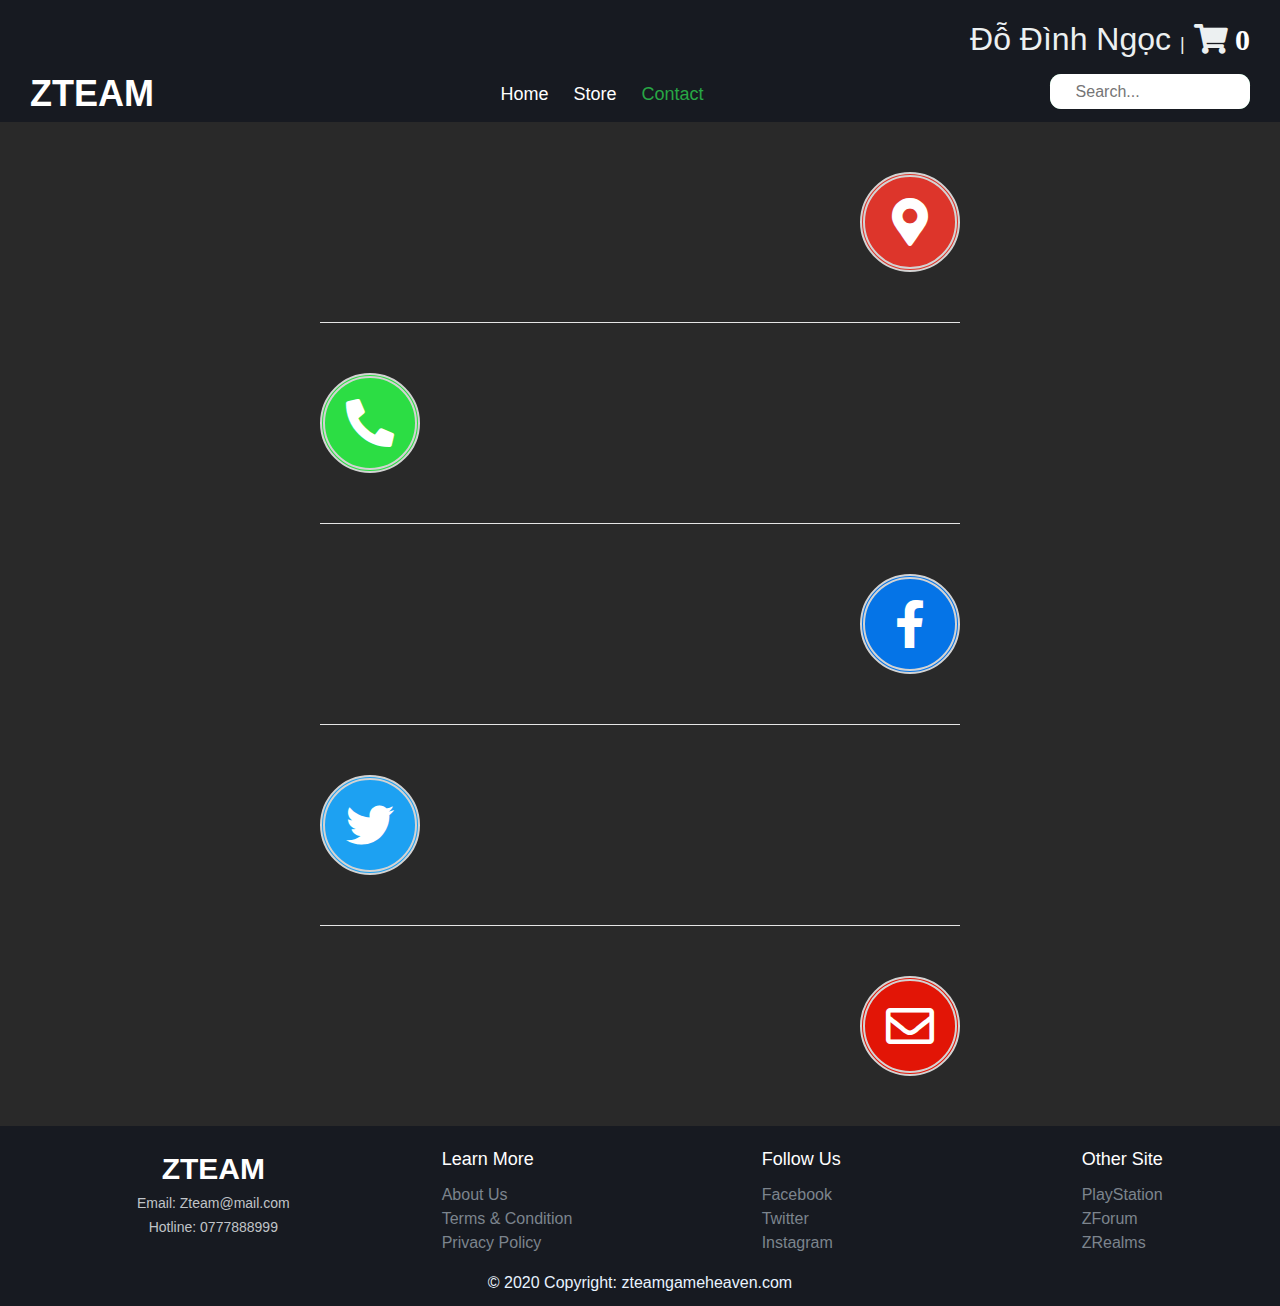
<file: pages/contact.html>
<!DOCTYPE html>
<html lang="en">
  <head>
    <meta charset="UTF-8" />
    <meta name="viewport" content="width=device-width, initial-scale=1.0" />
    <link rel="icon" href="../images/logo.jpg" />
    <title>Contact</title>

    <!-- css -->
    <link rel="stylesheet" href="../asset/reset.css" />
    <link rel="stylesheet" href="../asset/setup.css" />
    <link rel="stylesheet" href="../asset/bootstrap/css/bootstrap.min.css" />
    <link rel="stylesheet" href="../asset/fontawesome/css/all.css" />
    <link rel="stylesheet" href="../components/header/style.css" />
    <link rel="stylesheet" href="../components/body/style.css" />
    <link rel="stylesheet" href="../components/footer/style.css" />
    <link rel="stylesheet" href="../components/contact/style.css" />
    <link rel="stylesheet" href="../components/expand_button/style.css" />
  </head>
  <body>
    <!-- header -->

    <div class="header bg-d2">
      <div class="heading c-w">
        <!-- <span class="logo"><img src="" alt="logo" /></span> -->
        <div class="heading-right c-white">
          <span class="username">
            <div id="navthing">
              <h2>
                <a href="#" id="Username" class="Change-username">
                  Đỗ Đình Ngọc
                </a>
                <span class="medium-size">|</span>
                <i class="fas fa-shopping-cart large-size">
                  <span class="counter"></span>
                </i>
              </h2>
              <div class="userdropdown">
                <div class="arrow-up small-size"></div>
                <div class="formholder">
                  <fieldset>
                    <input type="button" value="Profile" />
                    <input type="button" value="Logout" />
                  </fieldset>
                </div>
              </div>
            </div>
          </span>
        </div>
      </div>
      <div class="header-nav">
        <nav class="navigation">
          <a href="#" class="logo fw-b">Zteam</a>
          <label for="navBar-icon" class="navBar-icon">
            <i class="fas fa-bars large-size c-white" id="menu-icon"></i>
          </label>
          <input type="checkbox" id="navBar-icon" role="button" />
          <ul class="menu medium-size" id="dropdown-menu">
            <li><a href="home.html">Home</a></li>
            <li id="Store-menu-hover">
              <a href="store.html">Store<i class="arrow fw-b"></i></a>
              <ul class="drop" id="dropdown-father">
                <li>
                  <a href="#">Action</a>
                </li>
                <li>
                  <a href="#">Adventure</a>
                </li>
                <li>
                  <a href="#">RPG</a>
                </li>
                <li>
                  <a href="#">Platformer</a>
                </li>
                <li>
                  <a href="#">Casual</a>
                </li>
              </ul>
              <ul class="drop" id="dropdown-son">
                <li>
                  <a href="AllGame.html"> Indie</a>
                </li>
                <li>
                  <a href="#"> Racing</a>
                </li>
                <li>
                  <a href="#"> Simulation</a>
                </li>
                <li>
                  <a href="#"> Sports</a>
                </li>
                <li>
                  <a href="#"> Strategy</a>
                </li>
              </ul>
            </li>
            <li><a href="contact.html">Contact</a></li>
            <li class="search">
              <form onsubmit="event.preventDefault();" role="search">
                <label for="search">Search for stuff</label>
                <input
                  id="search"
                  type="search"
                  placeholder="Search..."
                  autofocus
                  required
                />
                <button type="submit">
                  <i class="fas fa-search medium-size c-white"></i>
                </button>
              </form>
            </li>
          </ul>
        </nav>
      </div>
    </div>

    <!-- body -->
    <div class="page-body">
      <div class="btn-wrap">
        <!-- address-btn -->
        <div class="expand-btn-container">
          <button class="expand-btn left-expand bg-map" id="expand-btn">
            <i class="fas fa-3x fa-map-marker-alt"></i>
          </button>
          <div class="data left-expand bg-map-o">
            <span><a>Brunswick Park Garden, 130, Barnet London</a></span>
          </div>
        </div>
        <hr class="bg-w" />
        <!-- call-btn -->
        <div class="expand-btn-container">
          <button class="expand-btn right-expand bg-call" id="expand-btn">
            <i class="fas fa-3x fa-phone-alt"></i>
          </button>
          <div class="data right-expand bg-call-o">
            <span><a>Hotline: 0777888999</a></span>
          </div>
        </div>
        <hr class="bg-w" />
        <!-- fb-btn -->
        <div class="expand-btn-container">
          <button class="expand-btn left-expand bg-fb" id="expand-btn">
            <i class="fab fa-3x fa-facebook-f"></i>
          </button>
          <div class="data left-expand bg-fb-o">
            <span><a>https://www.facebook.com/zteamgameheaven</a></span>
          </div>
        </div>
        <hr class="bg-w" />
        <!-- twitter-btn -->
        <div class="expand-btn-container">
          <button class="expand-btn right-expand bg-tt" id="expand-btn">
            <i class="fab fa-3x fa-twitter"></i>
          </button>
          <div class="data right-expand bg-tt-o">
            <span><a>https://twitter.com/zteamgameheaven</a></span>
          </div>
        </div>
        <hr class="bg-w" />
        <!-- mail-btn -->
        <div class="expand-btn-container">
          <button class="expand-btn left-expand bg-mail" id="expand-btn">
            <i class="far fa-3x fa-envelope"></i>
          </button>
          <div class="data left-expand bg-mail-o">
            <span><a>Zteam@mail.com</a></span>
          </div>
        </div>
      </div>
    </div>

    <!-- footer -->

    <div class="footer bg-d2">
      <div class="row myrow">
        <div class="brand col-4 mt-sm txt-c">
          <span class="c-white large-size fw-b">ZTEAM</span><br />
          <span class="c-dark-2 small-size">Email: Zteam@mail.com</span><br />
          <span class="c-dark-2 small-size">Hotline: 0777888999</span>
        </div>
        <div class="col-3 mt-sm">
          <span class="c-white medium-size">Learn More</span><br />
          <ul class="pt-xs">
            <li><a>About Us</a></li>
            <li><a>Terms & Condition</a></li>
            <li><a>Privacy Policy</a></li>
          </ul>
        </div>
        <div class="col-3 c-white mt-sm">
          <span class="c-white medium-size">Follow Us</span><br />
          <ul class="pt-xs">
            <li><a>Facebook</a></li>
            <li><a>Twitter</a></li>
            <li><a>Instagram</a></li>
          </ul>
        </div>
        <div class="col-2 c-white mt-sm">
          <span class="c-white medium-size">Other Site</span><br />
          <ul class="pt-xs">
            <li><a>PlayStation</a></li>
            <li><a>ZForum</a></li>
            <li><a>ZRealms</a></li>
          </ul>
        </div>
      </div>
      <div class="row myrow">
        <div class="col-12 txt-c c-dark-1">
          © 2020 Copyright: zteamgameheaven.com
        </div>
      </div>
    </div>

    <!-- Script -->
    <script src="../asset/bootstrap/js/jquery-3.4.1.min.js"></script>
    <script src="../components/header/script.js"></script>
    <script src="../components/card/script.js"></script>
    <script src="../components/expand_button/script.js"></script>
  </body>
</html>
</file>
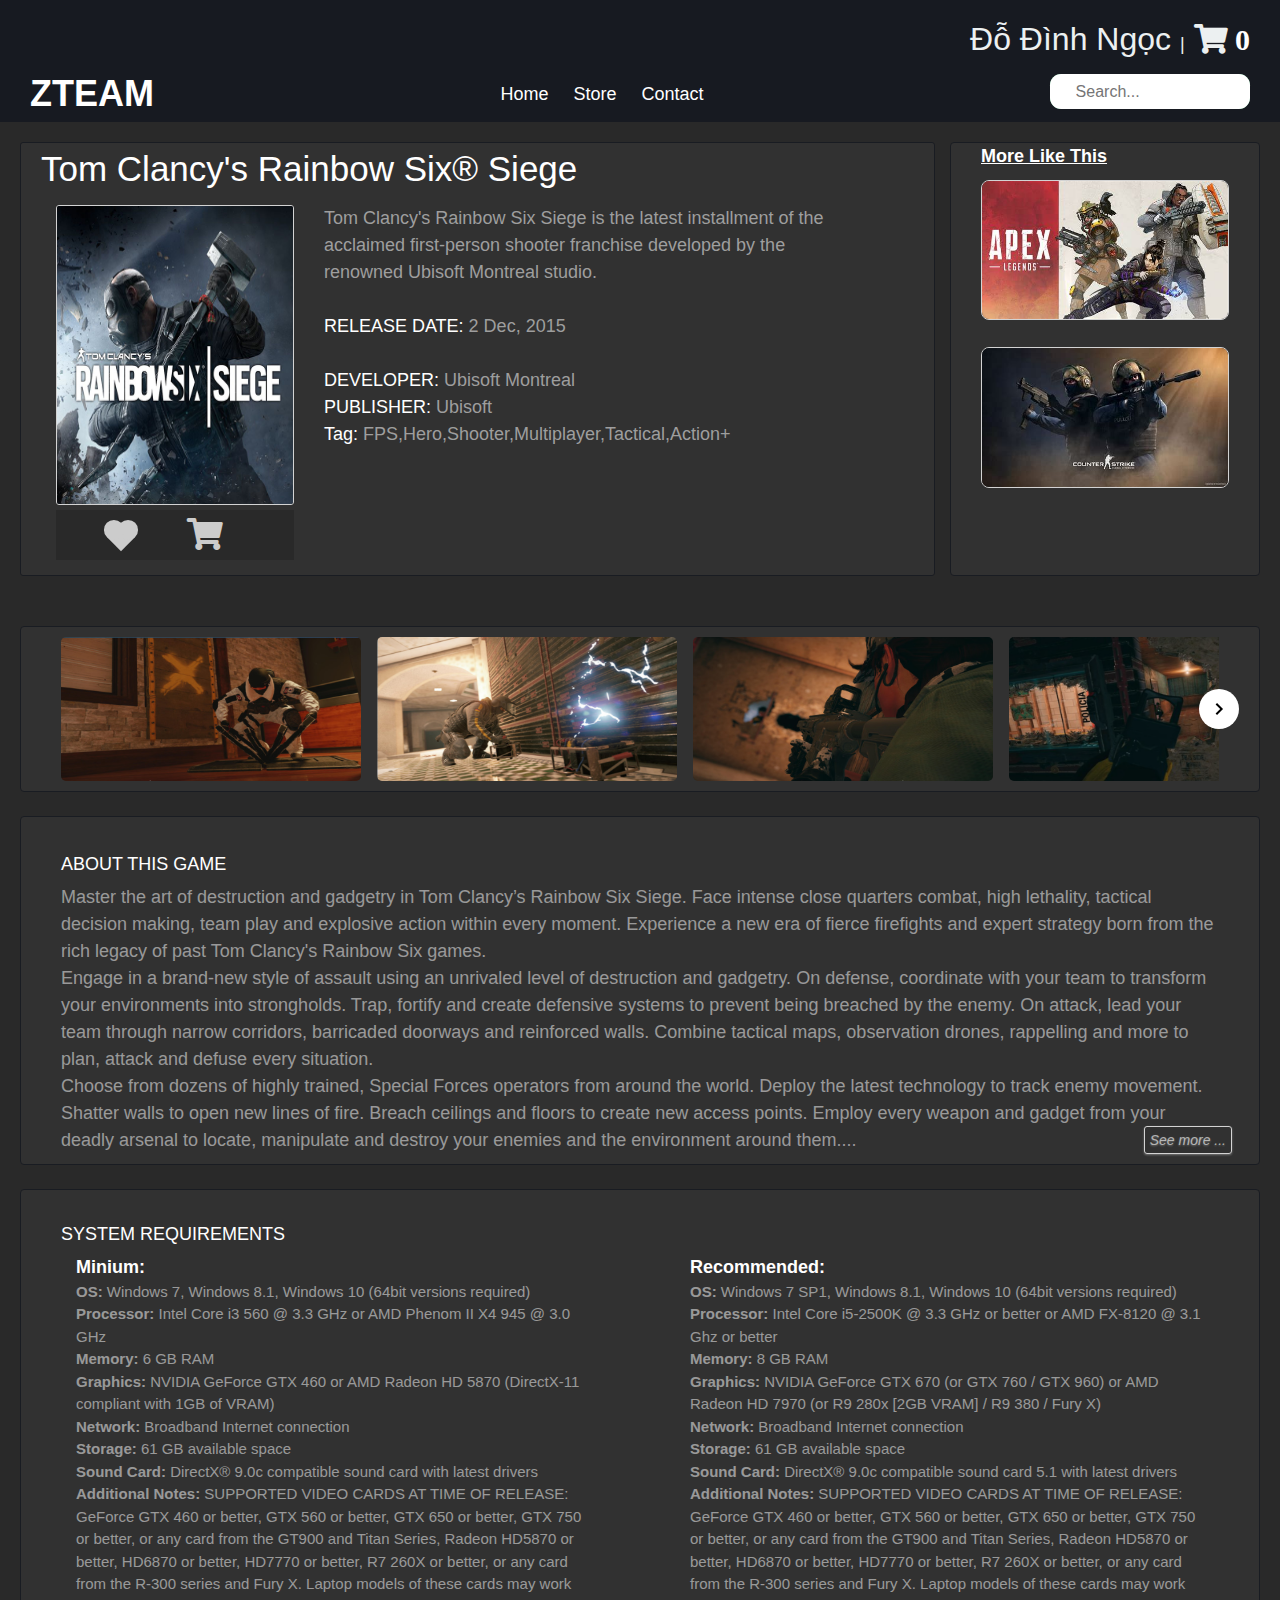
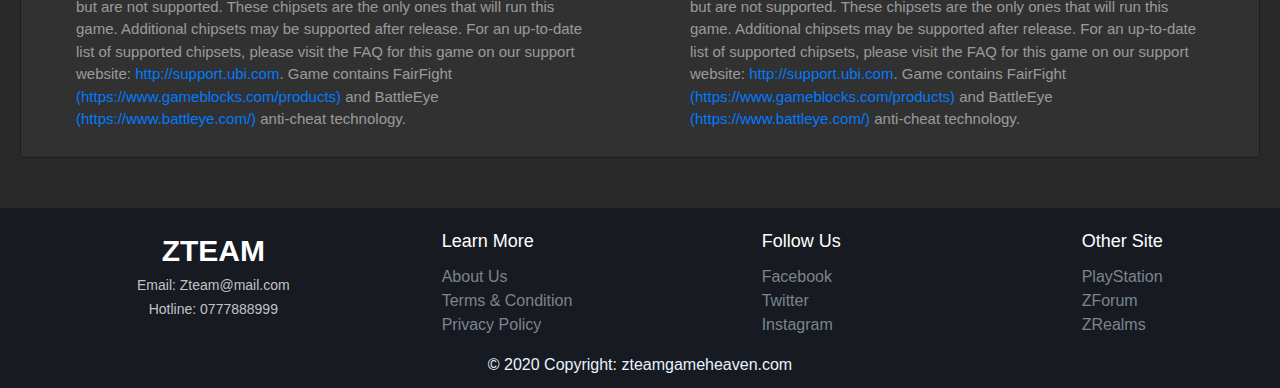
<file: pages/GameDetail.html>
<!DOCTYPE html>
<html>
  <head>
    <meta charset="UTF-8" />
    <meta name="viewport" content="width=device-width, initial-scale=1.0" />
    <link rel="icon" href="../images/logo.jpg" />
    <title>Tom Clancy's Rainbow Six® Siege</title>

    <!-- bootstrap, css -->
    <link rel="stylesheet" href="../asset/reset.css" />
    <link rel="stylesheet" href="../asset/setup.css" />
    <link rel="stylesheet" href="../asset/bootstrap/css/bootstrap.min.css" />
    <link rel="stylesheet" href="../components/header/style.css" />
    <link rel="stylesheet" href="../components/footer/style.css" />
    <link rel="stylesheet" href="../components/card/style.css" />
    <link rel="stylesheet" href="../asset/fontawesome/css/all.css" />
    <link rel="stylesheet" href="../components/DetailGame/DetailGame.css" />
    <link rel="stylesheet" href="../components/shopping-cart/style.css" />
    <link rel="stylesheet" href="../components/section/style.css" />
    <link rel="stylesheet" href="../components/Gallery/style.css" />
    <link rel="stylesheet" href="../components/Like_add_button/style.css" />
    <link rel="stylesheet" href="../components/Readmore/style.css" />
  </head>

  <body>
    <!-- header -->
    <div class="header bg-d2">
      <div class="heading c-w">
        <!-- <span class="logo"><img src="" alt="logo" /></span> -->
        <div class="heading-right c-white">
          <span class="username">
            <div id="navthing">
              <h2>
                <a href="#" id="Username" class="Change-username">
                  Đỗ Đình Ngọc
                </a>
                <span class="medium-size">|</span>
                <i class="fas fa-shopping-cart large-size">
                  <span class="counter"></span>
                </i>
              </h2>
              <div class="userdropdown">
                <div class="arrow-up small-size"></div>
                <div class="formholder">
                  <fieldset>
                    <input type="button" value="Profile" />
                    <input type="button" value="Logout" />
                  </fieldset>
                </div>
              </div>
            </div>
          </span>
        </div>
      </div>
      <div class="header-nav">
        <nav class="navigation">
          <a href="#" class="logo fw-b">Zteam</a>
          <label for="navBar-icon" class="navBar-icon">
            <i class="fas fa-bars large-size c-white" id="menu-icon"></i>
          </label>
          <input type="checkbox" id="navBar-icon" role="button" />
          <ul class="menu medium-size" id="dropdown-menu">
            <li><a href="home.html">Home</a></li>
            <li id="Store-menu-hover">
              <a href="store.html">Store<i class="arrow fw-b"></i></a>
              <ul class="drop" id="dropdown-father">
                <li>
                  <a href="#">Action</a>
                </li>
                <li>
                  <a href="#">Adventure</a>
                </li>
                <li>
                  <a href="#">RPG</a>
                </li>
                <li>
                  <a href="#">Platformer</a>
                </li>
                <li>
                  <a href="#">Casual</a>
                </li>
              </ul>
              <ul class="drop" id="dropdown-son">
                <li>
                  <a href="AllGame.html"> Indie</a>
                </li>
                <li>
                  <a href="#"> Racing</a>
                </li>
                <li>
                  <a href="#"> Simulation</a>
                </li>
                <li>
                  <a href="#"> Sports</a>
                </li>
                <li>
                  <a href="#"> Strategy</a>
                </li>
              </ul>
            </li>
            <li><a href="contact.html">Contact</a></li>
            <li class="search">
              <form onsubmit="event.preventDefault();" role="search">
                <label for="search">Search for stuff</label>
                <input
                  id="search"
                  type="search"
                  placeholder="Search..."
                  autofocus
                  required
                />
                <button type="submit">
                  <i class="fas fa-search medium-size c-white"></i>
                </button>
              </form>
            </li>
          </ul>
        </nav>
      </div>
    </div>

    <!--Body-->
    <div class="page-body-contents m-hor-sm">
      <div class="row myrow">
        <div class="col-lg-9 col-sm-8">
          <div class="title-img">
            <h1 class="title">Tom Clancy's Rainbow Six® Siege</h1>
            <div class="row myrow small-div">
              <div class="col-lg-4 col-sm-8 txt-c">
                <img
                  src="../images/Tom-Clancys-Rainbow-Six-Siege.jpg"
                  class="img-detail"
                  alt="Card image cap"
                  onclick="location.href='./test.html';"
                />
                <div class="icon">
                  <span class="tym">
                    <i class="center-content">
                      <i class="heart">
                        <i class="heart-inner"></i>
                      </i>
                    </i>
                  </span>
                  <button class="addbutton" id="addGame">
                    <span class="fa-2x">
                      <i class="fas fa-shopping-cart"> </i>
                    </span>
                  </button>
                </div>
              </div>
              <div class="col-lg-8 col-sm-4 txt-c decription">
                Tom Clancy's Rainbow Six Siege is the latest installment of the
                acclaimed first-person shooter franchise developed by the
                renowned Ubisoft Montreal studio.
                <div class="infor">
                  <br />
                  <span class="title-detail">RELEASE DATE:</span> 2 Dec, 2015
                  <br />
                  <br />
                  <span class="title-detail">DEVELOPER:</span> Ubisoft Montreal
                  <br />
                  <span class="title-detail">PUBLISHER:</span> Ubisoft
                  <br />
                  <span class="title-detail">Tag:</span>
                  FPS,Hero,Shooter,Multiplayer,Tactical,Action+
                </div>
              </div>
            </div>
          </div>
        </div>
        <div class="col-lg-3 col-sm-4 frame-relate-game">
          <div class="relate-game">
            <div class="more">
              <u><strong> More Like This</strong></u>
            </div>
            <div>
              <a href="#">
                <img
                  class="frame"
                  src="../images/ApexLegend.jpg"
                  width="100%"
                />
              </a>
              <br />
              <br />
              <a href="#">
                <img class="frame" src="../images/CSGO.jpg" width="100%" />
              </a>
            </div>
          </div>
        </div>
      </div>
      <div class="row myrow">
        <div id="wrapper " class="col-lg-12 col-sm-12 gallery">
          <div id="carousel">
            <div id="content">
              <img class="ImgThumbnail item" src="../images/DetailR6s.png" />
              <img class="ImgThumbnail item" src="../images/DetailR6s-2.png" />
              <img class="ImgThumbnail item" src="../images/DetailR6s-3.png" />
              <img class="ImgThumbnail item" src="../images/DetailR6s-4.png" />
              <img class="ImgThumbnail item" src="../images/DetailR6s-5.png" />
              <img class="ImgThumbnail item" src="../images/DetailR6s-6.png" />
              <img class="ImgThumbnail item" src="../images/DetailR6s-7.png" />
              <img class="ImgThumbnail item" src="../images/DetailR6s-8.png" />
              <div class="modal">
                <span class="close">× </span>
                <img class="modalImage" id="img01" />
              </div>
            </div>
          </div>
          <button id="prev">
            <svg
              xmlns="http://www.w3.org/2000/svg"
              width="24"
              height="24"
              viewBox="0 0 24 24"
            >
              <path fill="none" d="M0 0h24v24H0V0z" />
              <path
                d="M15.61 7.41L14.2 6l-6 6 6 6 1.41-1.41L11.03 12l4.58-4.59z"
              />
            </svg>
          </button>
          <button id="next">
            <svg
              xmlns="http://www.w3.org/2000/svg"
              width="24"
              height="24"
              viewBox="0 0 24 24"
            >
              <path fill="none" d="M0 0h24v24H0V0z" />
              <path
                d="M10.02 6L8.61 7.41 13.19 12l-4.58 4.59L10.02 18l6-6-6-6z"
              />
            </svg>
          </button>
        </div>
      </div>
      <br />
      <div class="row myrow">
        <div class="description col-lg-12 col-sm-12 gallery">
          <br />
          <h6 class="title-detail">ABOUT THIS GAME</h6>
          Master the art of destruction and gadgetry in Tom Clancy’s Rainbow Six
          Siege. Face intense close quarters combat, high lethality, tactical
          decision making, team play and explosive action within every moment.
          Experience a new era of fierce firefights and expert strategy born
          from the rich legacy of past Tom Clancy's Rainbow Six games.
          <br />
          Engage in a brand-new style of assault using an unrivaled level of
          destruction and gadgetry. On defense, coordinate with your team to
          transform your environments into strongholds. Trap, fortify and create
          defensive systems to prevent being breached by the enemy. On attack,
          lead your team through narrow corridors, barricaded doorways and
          reinforced walls. Combine tactical maps, observation drones,
          rappelling and more to plan, attack and defuse every situation.
          <br />
          Choose from dozens of highly trained, Special Forces operators from
          around the world. Deploy the latest technology to track enemy
          movement. Shatter walls to open new lines of fire. Breach ceilings and
          floors to create new access points. Employ every weapon and gadget
          from your deadly arsenal to locate, manipulate and destroy your
          enemies and the environment around them.<span id="dots">...</span
          ><span id="more">
            <br />
            Experience new strategies and tactics as Rainbow Six Siege evolves
            over time. Change the rules of Siege with every update that includes
            new operators, weapons, gadgets and maps. Evolve alongside the
            ever-changing landscape with your friends and become the most
            experienced and dangerous operators out there.
            <br />
            Compete against others from around the world in ranked match play.
            Grab your best squad and join the competitive community in weekly
            tournaments or watch the best professional teams battle it out in
            the Rainbow Six Siege Pro League.</span
          >
          <i class="readmore" onclick="myFunction()">
            <div class="section-footer gap-sm txt-r">
              <a id="See-more">See more ...</a>
            </div>
          </i>
          <br />
        </div>
      </div>
      <br />
      <div class="row myrow">
        <div class="System-Require col-lg-12 col-sm-12 gallery">
          <br />
          <h6 class="title-detail">SYSTEM REQUIREMENTS</h6>

          <div class="sys-content col-lg-12 col-sm-12">
            <div class="minium-sys">
              <ul>
                <strong class="title-detail">Minium:</strong>
                <ul class="bb_ul">
                  <li>
                    <strong>OS:</strong> Windows 7, Windows 8.1, Windows 10
                    (64bit versions required)<br />
                  </li>
                  <li>
                    <strong>Processor:</strong> Intel Core i3 560 @ 3.3 GHz or
                    AMD Phenom II X4 945 @ 3.0 GHz<br />
                  </li>
                  <li><strong>Memory:</strong> 6 GB RAM<br /></li>
                  <li>
                    <strong>Graphics:</strong> NVIDIA GeForce GTX 460 or AMD
                    Radeon HD 5870 (DirectX-11 compliant with 1GB of VRAM)<br />
                  </li>
                  <li>
                    <strong>Network:</strong> Broadband Internet connection<br />
                  </li>
                  <li><strong>Storage:</strong> 61 GB available space<br /></li>
                  <li>
                    <strong>Sound Card:</strong> DirectX® 9.0c compatible sound
                    card with latest drivers<br />
                  </li>
                  <li>
                    <strong>Additional Notes:</strong> SUPPORTED VIDEO CARDS AT
                    TIME OF RELEASE: GeForce GTX 460 or better, GTX 560 or
                    better, GTX 650 or better, GTX 750 or better, or any card
                    from the GT900 and Titan Series, Radeon HD5870 or better,
                    HD6870 or better, HD7770 or better, R7 260X or better, or
                    any card from the R-300 series and Fury X. Laptop models of
                    these cards may work but are not supported. These chipsets
                    are the only ones that will run this game. Additional
                    chipsets may be supported after release. For an up-to-date
                    list of supported chipsets, please visit the FAQ for this
                    game on our support website:
                    <a
                      href="https://steamcommunity.com/linkfilter/?url=http://support.ubi.com"
                      target="_blank"
                      rel="noopener"
                      >http://support.ubi.com</a
                    >. Game contains FairFight
                    <a
                      href="https://steamcommunity.com/linkfilter/?url=http://(https://www.gameblocks.com/products)"
                      target="_blank"
                      rel="noopener"
                      >(https://www.gameblocks.com/products)</a
                    >
                    and BattleEye
                    <a
                      href="https://steamcommunity.com/linkfilter/?url=http://(https://www.battleye.com/)"
                      target="_blank"
                      rel="noopener"
                      >(https://www.battleye.com/)</a
                    >
                    anti-cheat technology.
                  </li>
                </ul>
              </ul>
            </div>
            <div class="recommened-sys">
              <ul>
                <strong class="title-detail">Recommended:</strong
                ><br />
                <ul class="bb_ul">
                  <li>
                    <strong>OS:</strong> Windows 7 SP1, Windows 8.1, Windows 10
                    (64bit versions required)<br />
                  </li>
                  <li>
                    <strong>Processor:</strong> Intel Core i5-2500K @ 3.3 GHz or
                    better or AMD FX-8120 @ 3.1 Ghz or better<br />
                  </li>
                  <li><strong>Memory:</strong> 8 GB RAM<br /></li>
                  <li>
                    <strong>Graphics:</strong> NVIDIA GeForce GTX 670 (or GTX
                    760 / GTX 960) or AMD Radeon HD 7970 (or R9 280x [2GB VRAM]
                    / R9 380 / Fury X)<br />
                  </li>
                  <li>
                    <strong>Network:</strong> Broadband Internet connection<br />
                  </li>
                  <li><strong>Storage:</strong> 61 GB available space<br /></li>
                  <li>
                    <strong>Sound Card:</strong> DirectX® 9.0c compatible sound
                    card 5.1 with latest drivers<br />
                  </li>
                  <li>
                    <strong>Additional Notes:</strong> SUPPORTED VIDEO CARDS AT
                    TIME OF RELEASE: GeForce GTX 460 or better, GTX 560 or
                    better, GTX 650 or better, GTX 750 or better, or any card
                    from the GT900 and Titan Series, Radeon HD5870 or better,
                    HD6870 or better, HD7770 or better, R7 260X or better, or
                    any card from the R-300 series and Fury X. Laptop models of
                    these cards may work but are not supported. These chipsets
                    are the only ones that will run this game. Additional
                    chipsets may be supported after release. For an up-to-date
                    list of supported chipsets, please visit the FAQ for this
                    game on our support website:
                    <a
                      href="https://steamcommunity.com/linkfilter/?url=http://support.ubi.com"
                      target="_blank"
                      rel="noopener"
                      >http://support.ubi.com</a
                    >. Game contains FairFight
                    <a
                      href="https://steamcommunity.com/linkfilter/?url=http://(https://www.gameblocks.com/products)"
                      target="_blank"
                      rel="noopener"
                      >(https://www.gameblocks.com/products)</a
                    >
                    and BattleEye
                    <a
                      href="https://steamcommunity.com/linkfilter/?url=http://(https://www.battleye.com/)"
                      target="_blank"
                      rel="noopener"
                      >(https://www.battleye.com/)</a
                    >
                    anti-cheat technology.
                  </li>
                </ul>
              </ul>
            </div>
          </div>
        </div>
      </div>
    </div>

    <!-- footer -->

    <div class="footer bg-d2">
      <div class="row myrow">
        <div class="brand col-4 mt-sm txt-c">
          <span class="c-white large-size fw-b">ZTEAM</span><br />
          <span class="c-dark-2 small-size">Email: Zteam@mail.com</span><br />
          <span class="c-dark-2 small-size">Hotline: 0777888999</span>
        </div>
        <div class="col-3 mt-sm">
          <span class="c-white medium-size">Learn More</span><br />
          <ul class="pt-xs">
            <li><a>About Us</a></li>
            <li><a>Terms & Condition</a></li>
            <li><a>Privacy Policy</a></li>
          </ul>
        </div>
        <div class="col-3 c-white mt-sm">
          <span class="c-white medium-size">Follow Us</span><br />
          <ul class="pt-xs">
            <li><a>Facebook</a></li>
            <li><a>Twitter</a></li>
            <li><a>Instagram</a></li>
          </ul>
        </div>
        <div class="col-2 c-white mt-sm">
          <span class="c-white medium-size">Other Site</span><br />
          <ul class="pt-xs">
            <li><a>PlayStation</a></li>
            <li><a>ZForum</a></li>
            <li><a>ZRealms</a></li>
          </ul>
        </div>
      </div>
      <div class="row myrow">
        <div class="col-12 txt-c c-dark-1">
          © 2020 Copyright: zteamgameheaven.com
        </div>
      </div>
    </div>

    <!-- jquery -->

    <script src="../asset/bootstrap/js/jquery-3.4.1.min.js"></script>
    <script src="../components/shopping-cart/script.js"></script>
    <script src="../components/card/script.js"></script>
    <script src="../components/header/script.js"></script>
    <script src="../components/Gallery/script.js"></script>
    <script src="../components/Like_add_button/script.js"></script>
    <script src="../components/Readmore/script.js"></script>
  </body>
</html>
</file>
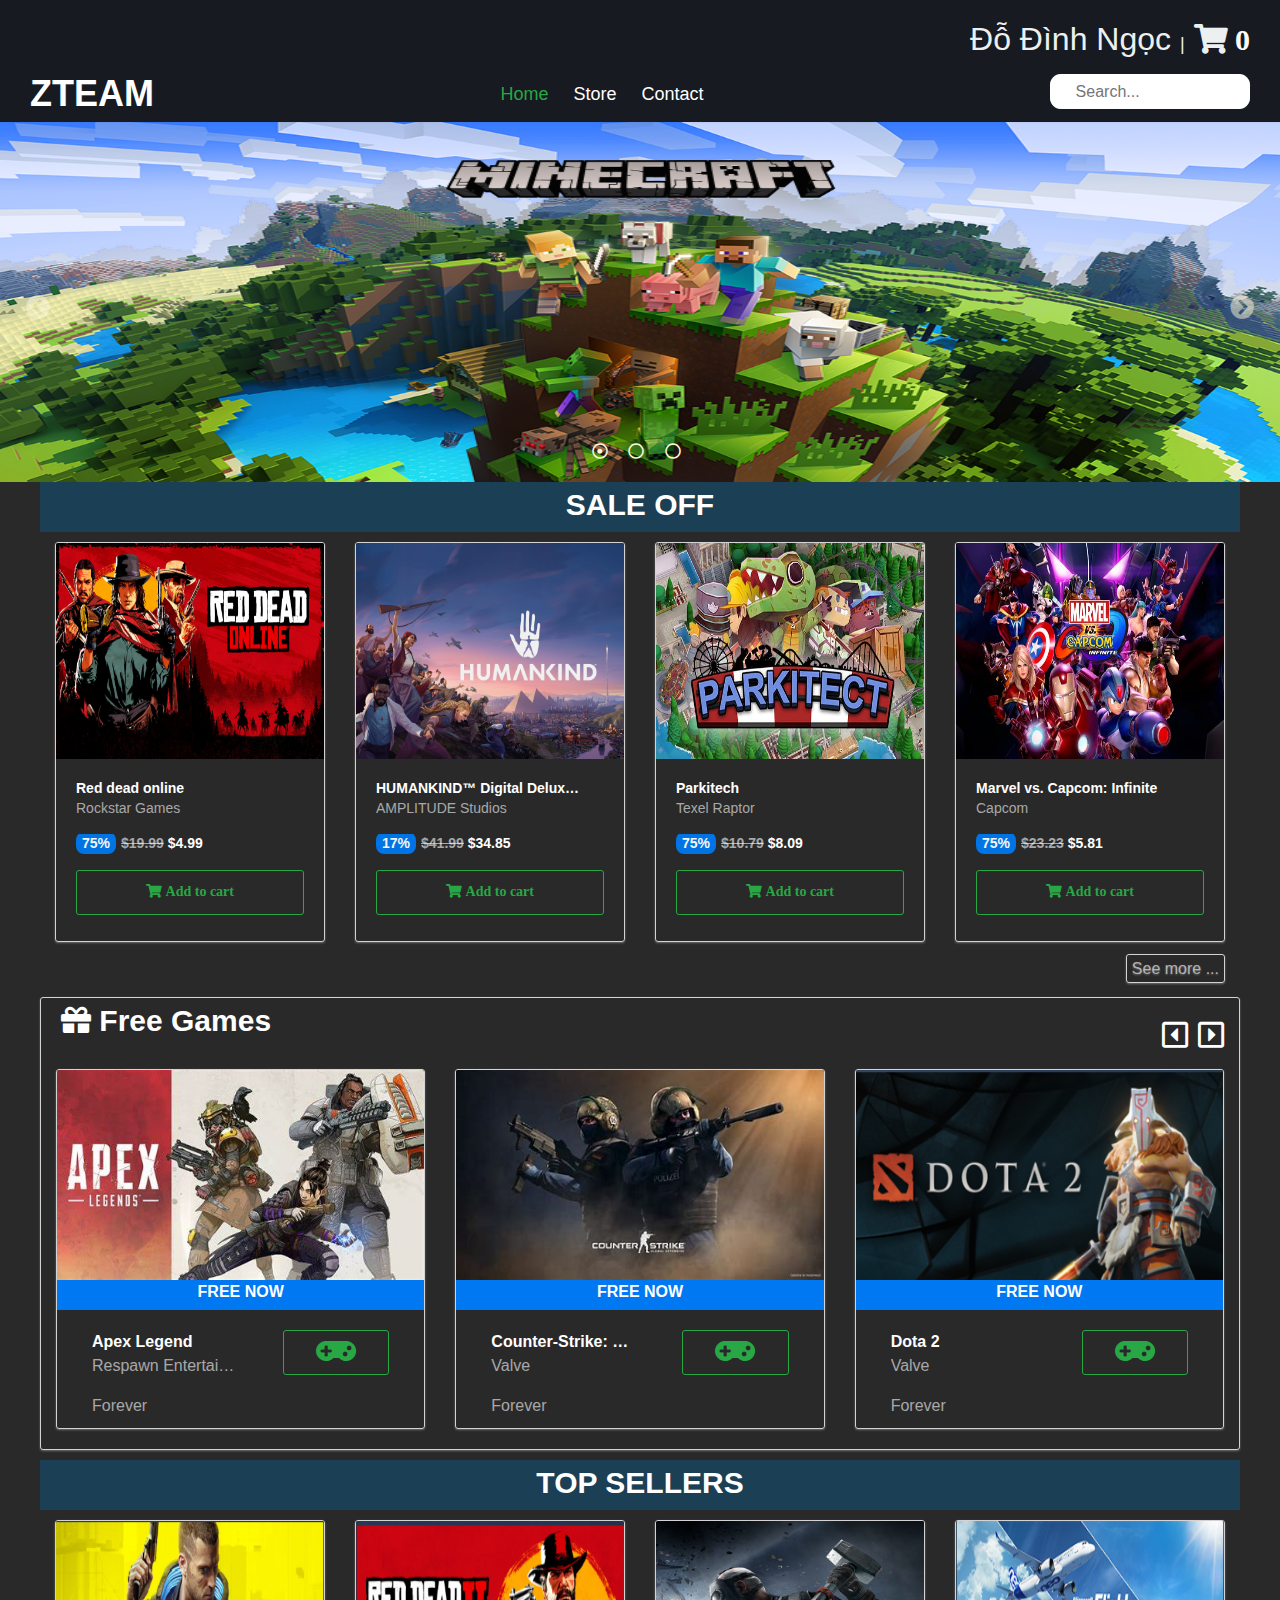
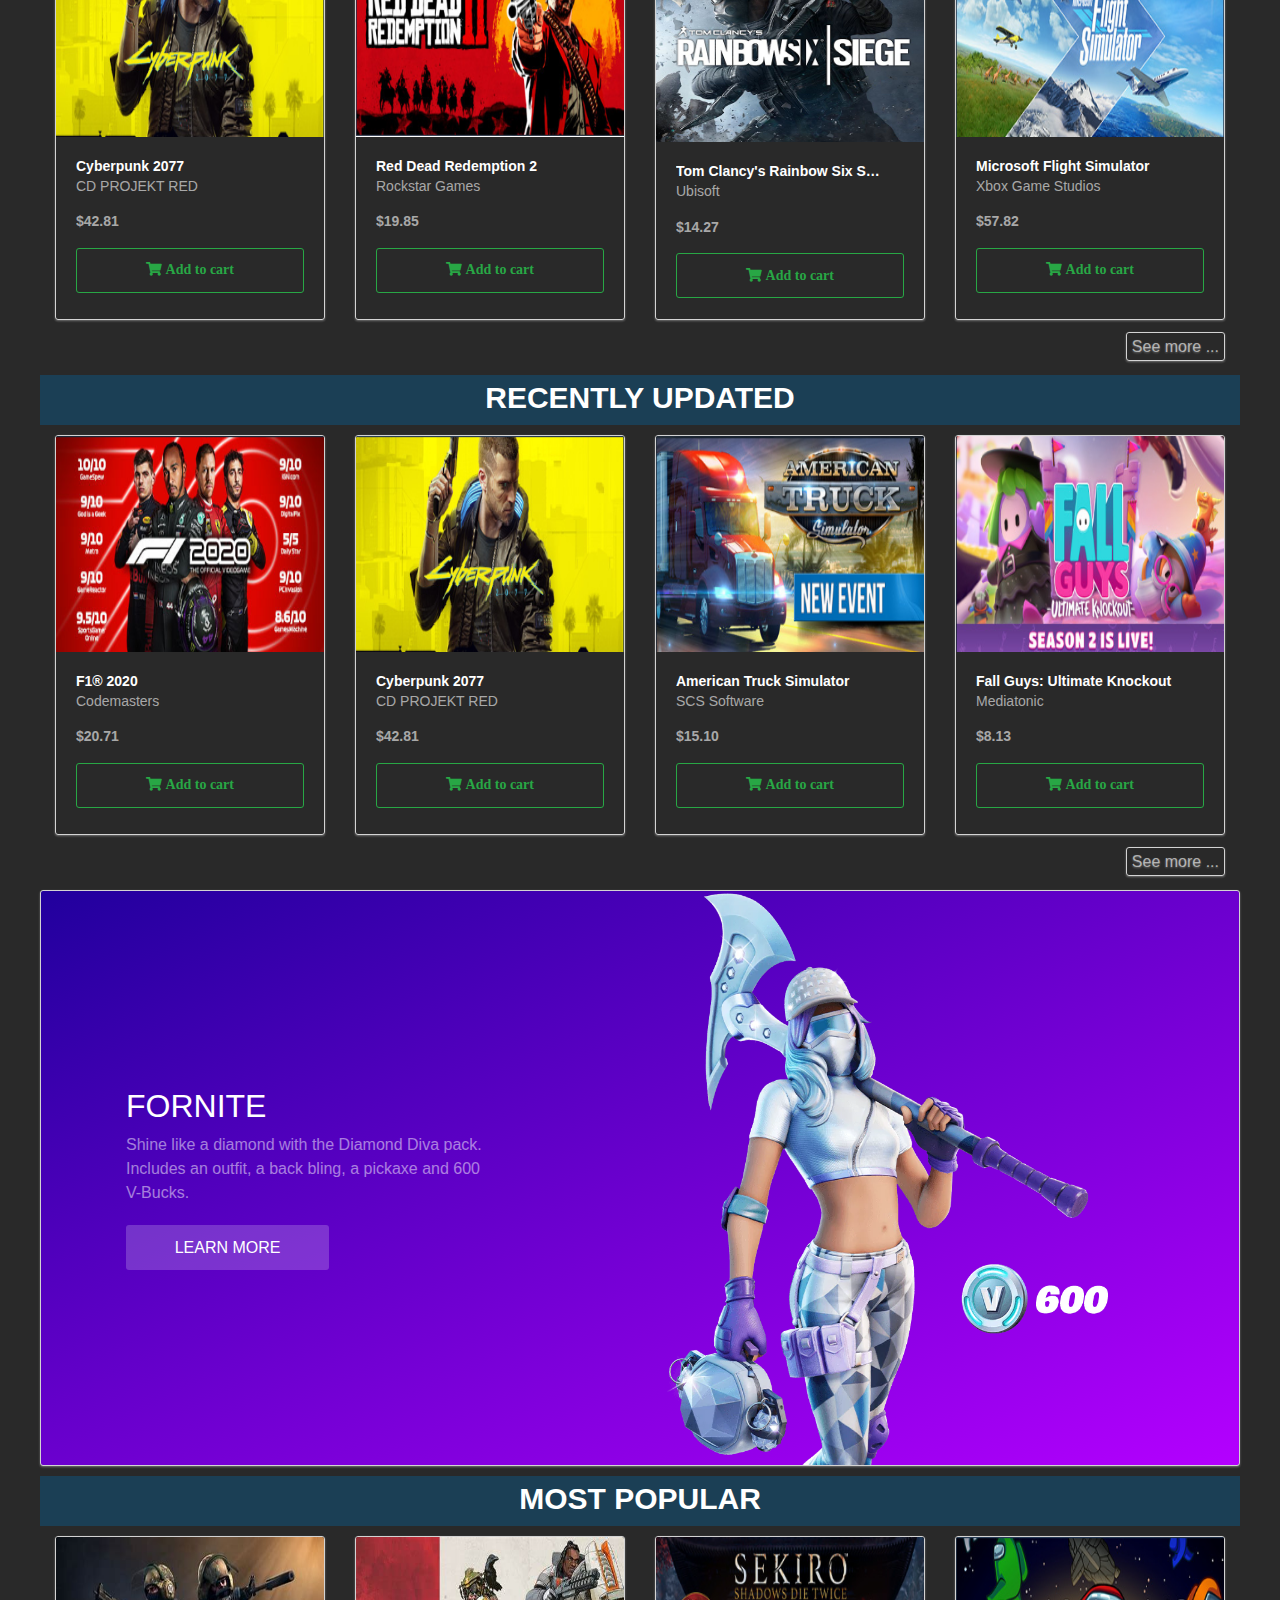
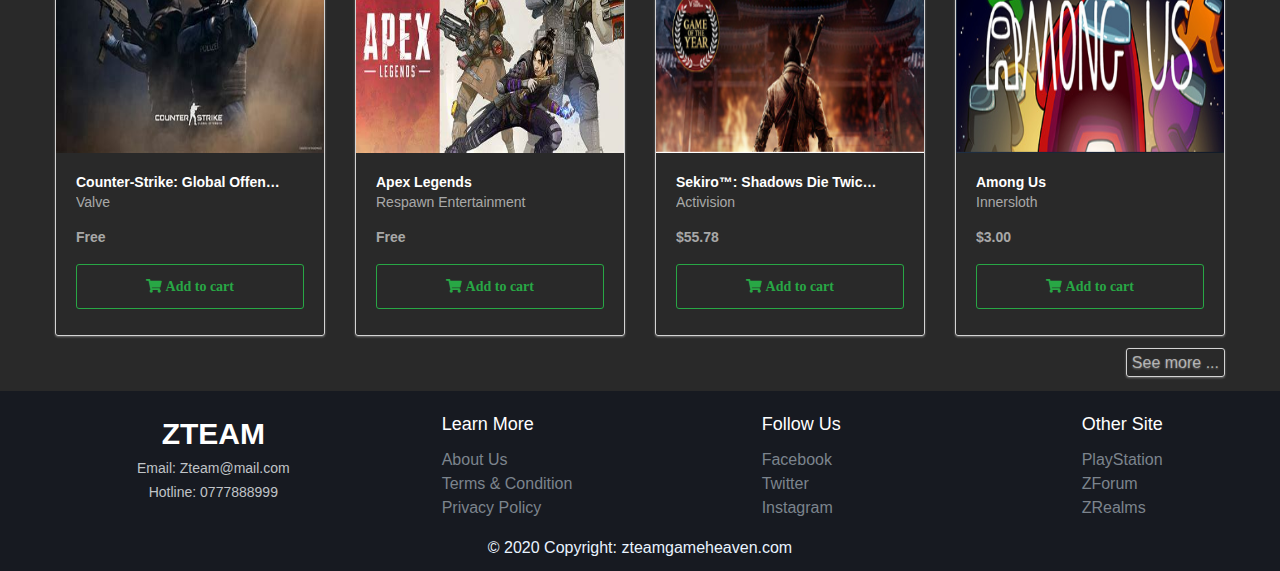
<file: pages/home.html>
<!DOCTYPE html>
<html lang="en">
  <head>
    <meta charset="UTF-8" />
    <meta name="viewport" content="width=device-width, initial-scale=1.0" />
    <link rel="icon" href="../images/logo.jpg" />
    <title>Zteam</title>

    <!-- bootstrap, css -->

    <link rel="stylesheet" href="../asset/reset.css" />
    <link rel="stylesheet" href="../asset/setup.css" />
    <link rel="stylesheet" href="../asset/bootstrap/css/bootstrap.min.css" />
    <link rel="stylesheet" href="../asset/fontawesome/css/all.css" />
    <link rel="stylesheet" href="../components/header/style.css" />
    <link rel="stylesheet" href="../components/footer/style.css" />
    <link rel="stylesheet" href="../components/body/style.css" />
    <link rel="stylesheet" href="../components/shopping-cart/style.css" />
    <link rel="stylesheet" href="../components/card/style.css" />
    <link rel="stylesheet" href="../components/section/style.css" />
    <link rel="stylesheet" href="../components/home/style.css" />
    <link rel="stylesheet" href="../components/banner/style.css" />
  </head>
  <body>
    <!-- header -->

    <div class="header bg-d2">
      <div class="heading c-w">
        <!-- <span class="logo"><img src="" alt="logo" /></span> -->
        <div class="heading-right c-white">
          <span class="username">
            <div id="navthing">
              <h2>
                <a href="#" id="Username" class="Change-username">
                  Đỗ Đình Ngọc
                </a>
                <span class="medium-size">|</span>
                <i class="fas fa-shopping-cart large-size">
                  <span class="counter"></span>
                </i>
              </h2>
              <div class="userdropdown">
                <div class="arrow-up small-size"></div>
                <div class="formholder">
                  <fieldset>
                    <input type="button" value="Profile" />
                    <input type="button" value="Logout" />
                  </fieldset>
                </div>
              </div>
            </div>
          </span>
        </div>
      </div>
      <div class="header-nav">
        <nav class="navigation">
          <a href="#" class="logo fw-b">Zteam</a>
          <label for="navBar-icon" class="navBar-icon">
            <i class="fas fa-bars large-size c-white" id="menu-icon"></i>
          </label>
          <input type="checkbox" id="navBar-icon" role="button" />
          <ul class="menu medium-size" id="dropdown-menu">
            <li><a href="home.html">Home</a></li>
            <li id="Store-menu-hover">
              <a href="store.html">Store<i class="arrow fw-b"></i></a>
              <ul class="drop" id="dropdown-father">
                <li>
                  <a href="#">Action</a>
                </li>
                <li>
                  <a href="#">Adventure</a>
                </li>
                <li>
                  <a href="#">RPG</a>
                </li>
                <li>
                  <a href="#">Platformer</a>
                </li>
                <li>
                  <a href="#">Casual</a>
                </li>
              </ul>
              <ul class="drop" id="dropdown-son">
                <li>
                  <a href="AllGame.html"> Indie</a>
                </li>
                <li>
                  <a href="#"> Racing</a>
                </li>
                <li>
                  <a href="#"> Simulation</a>
                </li>
                <li>
                  <a href="#"> Sports</a>
                </li>
                <li>
                  <a href="#"> Strategy</a>
                </li>
              </ul>
            </li>
            <li><a href="contact.html">Contact</a></li>
            <li class="search">
              <form onsubmit="event.preventDefault();" role="search">
                <label for="search">Search for stuff</label>
                <input
                  id="search"
                  type="search"
                  placeholder="Search..."
                  autofocus
                  required
                />
                <button type="submit">
                  <i class="fas fa-search medium-size c-white"></i>
                </button>
              </form>
            </li>
          </ul>
        </nav>
      </div>
    </div>

    <!-- body -->
    <!--sticky shopping cart-->

    <button id="bottom-shopping-cart">
      <i class="fas fa-shopping-cart">
        <span class="counter"></span>
      </i>
    </button>

    <div class="page-body">
      <!-- image slideshow -->
      <div class="mycarousel">
        <div class="arrow arrow-left">
          <i class="fas fa-chevron-circle-left"></i>
        </div>
        <img src="../images/91ZmgFvglpL.png" alt="" />
        <img
          src="../images/hinh-nen-pubg-chon-loc-dep-mat-cho-dien-thoai-va-may-tinh-background-800x450.jpg"
          alt=""
        />
        <img src="../images/wz-social-share.jpg" alt="" />
        <div class="arrow arrow-right">
          <i class="fas fa-chevron-circle-right"></i>
        </div>
        <div class="dots">
          <div class="dot">
            <i class="far fa-dot-circle"></i>
          </div>
          <div class="dot">
            <i class="far fa-circle"></i>
          </div>
          <div class="dot">
            <i class="far fa-circle"></i>
          </div>
        </div>
      </div>

      <!-- Page content  -->

      <div class="page-body-content m-hor-md">
        <!-- Sale off section -->

        <div class="section">
          <div
            class="section-header gap-md bg-b fw-b c-white large-size txt-c txt-upper"
          >
            <span>Sale Off</span>
          </div>
          <div class="row myrow">
            <div class="mycard col-lg-3 col-sm-6">
              <div class="mycard-inner">
                <img
                  class="mycard-img"
                  src="../images/rdo-standalone-egs-featuredcarousel-1920x1080-deliverable-1920x1080-676962607.jpg"
                  alt="Card image cap"
                  onclick="location.href='../pages/GameDetail.html';"
                />
                <div class="mycard-body">
                  <div
                    class="mycard-title"
                    onclick="location.href='../pages/GameDetail.html';"
                  >
                    <span> Red dead online </span>
                  </div>
                  <div
                    class="mycard-detail"
                    onclick="location.href='../pages/GameDetail.html';"
                  >
                    <p class="mycard-text">Rockstar Games</p>
                    <p class="mycard-text fw-b">
                      <span class="discount">75%</span><del>$19.99</del>
                      <span class="c-white">$4.99</span>
                    </p>
                  </div>
                  <button class="addbutton">
                    <span class="fas fa-shopping-cart"> Add to cart</span>
                  </button>
                </div>
                <div class="mycard_overlay">
                  <h2>Added to cart</h2>
                  <i class="fas fa-check"></i>
                </div>
              </div>
            </div>
            <div class="mycard col-lg-3 col-sm-6">
              <div class="mycard-inner">
                <img
                  class="mycard-img"
                  src="../images/wallpapersden.com_humankind-game-4k-8k_1600x1200.jpg"
                  alt="Card image cap"
                  onclick="location.href='../pages/GameDetail.html';"
                />
                <div class="mycard-body">
                  <div
                    class="mycard-title"
                    onclick="location.href='../pages/GameDetail.html';"
                  >
                    <span> HUMANKIND™ Digital Deluxe Edition </span>
                  </div>
                  <div
                    class="mycard-detail"
                    onclick="location.href='../pages/GameDetail.html';"
                  >
                    <p class="mycard-text">AMPLITUDE Studios</p>
                    <p class="mycard-text fw-b">
                      <span class="discount">17%</span><del>$41.99</del>
                      <span class="c-white">$34.85</span>
                    </p>
                  </div>
                  <button class="addbutton">
                    <span class="fas fa-shopping-cart"> Add to cart</span>
                  </button>
                </div>
                <div class="mycard_overlay">
                  <h2>Added to cart</h2>
                  <i class="fas fa-check"></i>
                </div>
              </div>
            </div>
            <div class="mycard col-lg-3 col-sm-6">
              <div class="mycard-inner">
                <img
                  class="mycard-img"
                  src="../images/1a2e662cd56b6144da973181c7fbe7aa3f6844ee.jpeg"
                  alt="Card image cap"
                  onclick="location.href='../pages/GameDetail.html';"
                />
                <div class="mycard-body">
                  <div
                    class="mycard-title"
                    onclick="location.href='../pages/GameDetail.html';"
                  >
                    <span> Parkitech </span>
                  </div>
                  <div
                    class="mycard-detail"
                    onclick="location.href='../pages/GameDetail.html';"
                  >
                    <p class="mycard-text">Texel Raptor</p>
                    <p class="mycard-text fw-b">
                      <span class="discount">75%</span><del>$10.79</del>
                      <span class="c-white">$8.09</span>
                    </p>
                  </div>
                  <button class="addbutton">
                    <span class="fas fa-shopping-cart"> Add to cart</span>
                  </button>
                </div>
                <div class="mycard_overlay">
                  <h2>Added to cart</h2>
                  <i class="fas fa-check"></i>
                </div>
              </div>
            </div>
            <div class="mycard col-lg-3 col-sm-6">
              <div class="mycard-inner">
                <img
                  class="mycard-img"
                  src="../images/6a438281badb6c5f8e5082da236bfab08f40eb32.jpg"
                  alt="Card image cap"
                  onclick="location.href='../pages/GameDetail.html';"
                />
                <div class="mycard-body">
                  <div
                    class="mycard-title"
                    onclick="location.href='../pages/GameDetail.html';"
                  >
                    <span> Marvel vs. Capcom: Infinite </span>
                  </div>
                  <div
                    class="mycard-detail"
                    onclick="location.href='../pages/GameDetail.html';"
                  >
                    <p class="mycard-text">Capcom</p>
                    <p class="mycard-text fw-b">
                      <span class="discount">75%</span><del>$23.23</del>
                      <span class="c-white">$5.81</span>
                    </p>
                  </div>
                  <button class="addbutton">
                    <span class="fas fa-shopping-cart"> Add to cart</span>
                  </button>
                </div>
                <div class="mycard_overlay">
                  <h2>Added to cart</h2>
                  <i class="fas fa-check"></i>
                </div>
              </div>
            </div>
          </div>

          <div class="section-footer gap-sm txt-r">
            <a href="../pages/AllGame.html">See more ...</a>
          </div>
        </div>

        <!-- Free games -->

        <div class="cardgroup">
          <div class="cardgroup-header large-size pl-sm fw-b">
            <p><i class="fas fa-gift"></i> Free Games</p>
            <div class="cardgroup-header-btn">
              <div class="prev-btn">
                <i class="far fa-caret-square-left"></i>
              </div>
              <div class="forw-btn ml-xs">
                <i class="far fa-caret-square-right"></i>
              </div>
            </div>
          </div>
          <div class="cardgroup-body">
            <div class="row myrow cardgroup-section">
              <div class="cardgroup-card col-lg-4 col-sm-12">
                <div class="cardgroup-card-inner">
                  <img
                    class="cardgroup-card-img"
                    src="../images/ApexLegend.jpg"
                    alt="Card image cap"
                    onclick="location.href='../pages/GameDetail.html';"
                  />
                  <div class="cardgroup-card-statusbar">
                    <span>Free now</span>
                  </div>
                  <div class="cardgroup-card-body row myrow">
                    <div class="col-7">
                      <div class="cardgroup-card-title">
                        <span>Apex Legend</span>
                      </div>
                      <p class="cardgroup-card-text">Respawn Entertainment</p>
                      <p class="cardgroup-card-text">Forever</p>
                    </div>
                    <div class="col-5">
                      <button>
                        <i class="fas fa-gamepad fa-2x"></i>
                      </button>
                    </div>
                  </div>
                </div>
              </div>
              <div class="cardgroup-card col-lg-4 col-sm-12">
                <div class="cardgroup-card-inner">
                  <img
                    class="cardgroup-card-img"
                    src="../images/CSGO.jpg"
                    alt="Card image cap"
                    onclick="location.href='../pages/GameDetail.html';"
                  />
                  <div class="cardgroup-card-statusbar">
                    <span>Free now</span>
                  </div>
                  <div class="cardgroup-card-body row myrow">
                    <div class="col-7">
                      <div class="cardgroup-card-title">
                        <span> Counter-Strike: Global Offensive </span>
                      </div>
                      <p class="cardgroup-card-text">Valve</p>
                      <p class="cardgroup-card-text">Forever</p>
                    </div>
                    <div class="col-5">
                      <button>
                        <i class="fas fa-gamepad fa-2x"></i>
                      </button>
                    </div>
                  </div>
                </div>
              </div>
              <div class="cardgroup-card col-lg-4 col-sm-12">
                <div class="cardgroup-card-inner">
                  <img
                    class="cardgroup-card-img"
                    src="../images/Dota.png"
                    alt="Card image cap"
                    onclick="location.href='../pages/GameDetail.html';"
                  />
                  <div class="cardgroup-card-statusbar">
                    <span>Free now</span>
                  </div>
                  <div class="cardgroup-card-body row myrow">
                    <div class="col-7">
                      <div class="cardgroup-card-title">
                        <span> Dota 2 </span>
                      </div>
                      <p class="cardgroup-card-text">Valve</p>
                      <p class="cardgroup-card-text">Forever</p>
                    </div>
                    <div class="col-5">
                      <button>
                        <i class="fas fa-gamepad fa-2x"></i>
                      </button>
                    </div>
                  </div>
                </div>
              </div>
            </div>
            <div class="row myrow cardgroup-section">
              <div class="cardgroup-card col-lg-4 col-sm-12">
                <div class="cardgroup-card-inner">
                  <img
                    class="cardgroup-card-img"
                    src="../images/egs-cavestory-nicalisincstudiopixel-s1-2560x1440-633664379.jpg"
                    alt="Card image cap"
                    onclick="location.href='../pages/GameDetail.html';"
                  />
                  <div class="cardgroup-card-statusbar">
                    <span>Free now</span>
                  </div>
                  <div class="cardgroup-card-body row myrow">
                    <div class="col-7">
                      <div class="cardgroup-card-title">
                        <span>Cave Story+</span>
                      </div>
                      <p class="cardgroup-card-text">
                        Nicalis, Inc./Studio Pixel
                      </p>
                      <p class="cardgroup-card-text">From Dec 10 - Dec 17</p>
                    </div>
                    <div class="col-5">
                      <button>
                        <i class="fas fa-gamepad fa-2x"></i>
                      </button>
                    </div>
                  </div>
                </div>
              </div>
              <div class="cardgroup-card col-lg-4 col-sm-12">
                <div class="cardgroup-card-inner">
                  <img
                    class="cardgroup-card-img"
                    src="../images/poe_752x430.png"
                    alt="Card image cap"
                    onclick="location.href='../pages/GameDetail.html';"
                  />
                  <div class="cardgroup-card-statusbar">
                    <span>Free now</span>
                  </div>
                  <div class="cardgroup-card-body row myrow">
                    <div class="col-7">
                      <div class="cardgroup-card-title">
                        <span>Pillars of Eternity - Definitive Edition</span>
                      </div>
                      <p class="cardgroup-card-text">Obsidian Entertainment</p>
                      <p class="cardgroup-card-text">From Dec 10 - Dec 17</p>
                    </div>
                    <div class="col-5">
                      <button>
                        <i class="fas fa-gamepad fa-2x"></i>
                      </button>
                    </div>
                  </div>
                </div>
              </div>
              <div class="cardgroup-card col-lg-4 col-sm-12">
                <div class="cardgroup-card-inner">
                  <img
                    class="cardgroup-card-img"
                    src="../images/egs-tyrannygoldedition-obsidianentertainment-g1a-00-1920x1080-588867121.webp"
                    alt="Card image cap"
                    onclick="location.href='../pages/GameDetail.html';"
                  />
                  <div class="cardgroup-card-statusbar">
                    <span>Free now</span>
                  </div>
                  <div class="cardgroup-card-body row myrow">
                    <div class="col-7">
                      <div class="cardgroup-card-title">
                        <span>Tyranny - Gold Edition</span>
                      </div>
                      <p class="cardgroup-card-text">Obsidian Entertainment</p>
                      <p class="cardgroup-card-text">From Dec 10 - Dec 17</p>
                    </div>
                    <div class="col-5">
                      <button>
                        <i class="fas fa-gamepad fa-2x"></i>
                      </button>
                    </div>
                  </div>
                </div>
              </div>
            </div>
          </div>
        </div>

        <!-- Top sellers -->

        <div class="section">
          <div
            class="section-header gap-md bg-b fw-b c-white large-size txt-c txt-upper"
          >
            <span>Top Sellers</span>
          </div>
          <div class="row myrow">
            <div class="mycard col-lg-3 col-sm-6">
              <div class="mycard-inner">
                <img
                  class="mycard-img"
                  src="../images/Cyberpunk2077.png"
                  alt="Card image cap"
                  onclick="location.href='../pages/GameDetail.html';"
                />
                <div class="mycard-body">
                  <div
                    class="mycard-title"
                    onclick="location.href='../pages/GameDetail.html';"
                  >
                    <span> Cyberpunk 2077 </span>
                  </div>
                  <div
                    class="mycard-detail"
                    onclick="location.href='../pages/GameDetail.html';"
                  >
                    <p class="mycard-text">CD PROJEKT RED</p>
                    <p class="mycard-text fw-b">$42.81</p>
                  </div>
                  <button class="addbutton">
                    <span class="fas fa-shopping-cart"> Add to cart</span>
                  </button>
                </div>
                <div class="mycard_overlay">
                  <h2>Added to cart</h2>
                  <i class="fas fa-check"></i>
                </div>
              </div>
            </div>
            <div class="mycard col-lg-3 col-sm-6">
              <div class="mycard-inner">
                <img
                  class="mycard-img"
                  src="../images/RDR2.png"
                  alt="Card image cap"
                  onclick="location.href='../pages/GameDetail.html';"
                />
                <div class="mycard-body">
                  <div
                    class="mycard-title"
                    onclick="location.href='../pages/GameDetail.html';"
                  >
                    <span> Red Dead Redemption 2 </span>
                  </div>
                  <div
                    class="mycard-detail"
                    onclick="location.href='../pages/GameDetail.html';"
                  >
                    <p class="mycard-text">Rockstar Games</p>
                    <p class="mycard-text fw-b">$19.85</p>
                  </div>
                  <button class="addbutton">
                    <span class="fas fa-shopping-cart"> Add to cart</span>
                  </button>
                </div>
                <div class="mycard_overlay">
                  <h2>Added to cart</h2>
                  <i class="fas fa-check"></i>
                </div>
              </div>
            </div>
            <div class="mycard col-lg-3 col-sm-6">
              <div class="mycard-inner">
                <img
                  class="mycard-img"
                  src="../images/Tom-Clancys-Rainbow-Six-Siege.jpg"
                  alt="Card image cap"
                  onclick="location.href='../pages/GameDetail.html';"
                />
                <div class="mycard-body">
                  <div
                    class="mycard-title"
                    onclick="location.href='../pages/GameDetail.html';"
                  >
                    <span> Tom Clancy's Rainbow Six Siege </span>
                  </div>
                  <div
                    class="mycard-detail"
                    onclick="location.href='../pages/GameDetail.html';"
                  >
                    <p class="mycard-text">Ubisoft</p>
                    <p class="mycard-text fw-b">$14.27</p>
                  </div>
                  <button class="addbutton">
                    <span class="fas fa-shopping-cart"> Add to cart</span>
                  </button>
                </div>
                <div class="mycard_overlay">
                  <h2>Added to cart</h2>
                  <i class="fas fa-check"></i>
                </div>
              </div>
            </div>
            <div class="mycard col-lg-3 col-sm-6">
              <div class="mycard-inner">
                <img
                  class="mycard-img"
                  src="../images/MicrosoftFlightSimulator.png"
                  alt="Card image cap"
                  onclick="location.href='../pages/GameDetail.html';"
                />
                <div class="mycard-body">
                  <div
                    class="mycard-title"
                    onclick="location.href='../pages/GameDetail.html';"
                  >
                    <span> Microsoft Flight Simulator </span>
                  </div>
                  <div
                    class="mycard-detail"
                    onclick="location.href='../pages/GameDetail.html';"
                  >
                    <p class="mycard-text">Xbox Game Studios</p>
                    <p class="mycard-text fw-b">$57.82</p>
                  </div>
                  <button class="addbutton">
                    <span class="fas fa-shopping-cart"> Add to cart</span>
                  </button>
                </div>
                <div class="mycard_overlay">
                  <h2>Added to cart</h2>
                  <i class="fas fa-check"></i>
                </div>
              </div>
            </div>
          </div>

          <div class="section-footer gap-sm txt-r">
            <a href="../pages/AllGame.html">See more ...</a>
          </div>
        </div>

        <!-- Recently updated -->

        <div class="section">
          <div
            class="section-header gap-md bg-b fw-b c-white large-size txt-c txt-upper"
          >
            <span>Recently Updated</span>
          </div>
          <div class="row myrow">
            <div class="mycard col-lg-3 col-sm-6">
              <div class="mycard-inner">
                <img
                  class="mycard-img"
                  src="../images/F1.png"
                  alt="Card image cap"
                  onclick="location.href='../pages/GameDetail.html';"
                />
                <div class="mycard-body">
                  <div
                    class="mycard-title"
                    onclick="location.href='../pages/GameDetail.html';"
                  >
                    <span> F1® 2020 </span>
                  </div>
                  <div
                    class="mycard-detail"
                    onclick="location.href='../pages/GameDetail.html';"
                  >
                    <p class="mycard-text">Codemasters</p>
                    <p class="mycard-text fw-b">$20.71</p>
                  </div>
                  <button class="addbutton">
                    <span class="fas fa-shopping-cart"> Add to cart</span>
                  </button>
                </div>
                <div class="mycard_overlay">
                  <h2>Added to cart</h2>
                  <i class="fas fa-check"></i>
                </div>
              </div>
            </div>
            <div class="mycard col-lg-3 col-sm-6">
              <div class="mycard-inner">
                <img
                  class="mycard-img"
                  src="../images/Cyberpunk2077.png"
                  alt="Card image cap"
                  onclick="location.href='../pages/GameDetail.html';"
                />
                <div class="mycard-body">
                  <div
                    class="mycard-title"
                    onclick="location.href='../pages/GameDetail.html';"
                  >
                    <span> Cyberpunk 2077 </span>
                  </div>
                  <div
                    class="mycard-detail"
                    onclick="location.href='../pages/GameDetail.html';"
                  >
                    <p class="mycard-text">CD PROJEKT RED</p>
                    <p class="mycard-text fw-b">$42.81</p>
                  </div>
                  <button class="addbutton">
                    <span class="fas fa-shopping-cart"> Add to cart</span>
                  </button>
                </div>
                <div class="mycard_overlay">
                  <h2>Added to cart</h2>
                  <i class="fas fa-check"></i>
                </div>
              </div>
            </div>
            <div class="mycard col-lg-3 col-sm-6">
              <div class="mycard-inner">
                <img
                  class="mycard-img"
                  src="../images/Truck.png"
                  alt="Card image cap"
                  onclick="location.href='../pages/GameDetail.html';"
                />
                <div class="mycard-body">
                  <div
                    class="mycard-title"
                    onclick="location.href='../pages/GameDetail.html';"
                  >
                    <span> American Truck Simulator </span>
                  </div>
                  <div
                    class="mycard-detail"
                    onclick="location.href='../pages/GameDetail.html';"
                  >
                    <p class="mycard-text">SCS Software</p>
                    <p class="mycard-text fw-b">$15.10</p>
                  </div>
                  <button class="addbutton">
                    <span class="fas fa-shopping-cart"> Add to cart</span>
                  </button>
                </div>
                <div class="mycard_overlay">
                  <h2>Added to cart</h2>
                  <i class="fas fa-check"></i>
                </div>
              </div>
            </div>
            <div class="mycard col-lg-3 col-sm-6">
              <div class="mycard-inner">
                <img
                  class="mycard-img"
                  src="../images/FallGuy.png"
                  alt="Card image cap"
                  onclick="location.href='../pages/GameDetail.html';"
                />
                <div class="mycard-body">
                  <div
                    class="mycard-title"
                    onclick="location.href='../pages/GameDetail.html';"
                  >
                    <span> Fall Guys: Ultimate Knockout </span>
                  </div>
                  <div
                    class="mycard-detail"
                    onclick="location.href='../pages/GameDetail.html';"
                  >
                    <p class="mycard-text">Mediatonic</p>
                    <p class="mycard-text fw-b">$8.13</p>
                  </div>
                  <button class="addbutton">
                    <span class="fas fa-shopping-cart"> Add to cart</span>
                  </button>
                </div>
                <div class="mycard_overlay">
                  <h2>Added to cart</h2>
                  <i class="fas fa-check"></i>
                </div>
              </div>
            </div>
          </div>

          <div class="section-footer gap-sm txt-r">
            <a href="../pages/AllGame.html">See more ...</a>
          </div>
        </div>

        <!-- Hot news -->

        <div class="banner">
          <div class="banner-inner row myrow">
            <div class="banner-contents col-lg-4 col-sm-6">
              <div class="banner-contents-title">
                <h2>FORNITE</h2>
              </div>
              <div class="banner-contents-text">
                Shine like a diamond with the Diamond Diva pack. Includes an
                outfit, a back bling, a pickaxe and 600 V-Bucks.
              </div>
              <div class="banner-button pt-sm">
                <input
                  type="button"
                  name="learnmore"
                  id="learnmore"
                  value="LEARN MORE"
                />
              </div>
            </div>
            <div class="banner-img-wrap col-lg-8 col-sm-6">
              <img
                src="../images/14br-diamonddiva-egs-breaker-1280x956-692472118.png"
                alt="banner"
              />
            </div>
          </div>
          <!-- popup -->
          <div class="modal-wrapper">
            <div class="modal">
              <div class="head">
                <a class="btn-close trigger">
                  <i class="fa fa-times" aria-hidden="true"></i>
                </a>
              </div>
              <div class="modal-contents">
                <div class="modal-contents-title">
                  <h2>The Diamond Diva Pack</h2>
                </div>
                <div class="modal-contents-text">
                  <div>
                    Shine like a diamond with the Diamond Diva pack. Includes
                    the following:
                  </div>
                  <ul>
                    <li>600 V-Bucks</li>
                    <li>Diamond Diva Outfit</li>
                    <li>Shine Pack Back Bling</li>
                    <li>6-Carat Cutter Pickaxe</li>
                  </ul>
                  <div class="description">
                    V-Bucks are in-game currency that can be spent in Fortnite
                    Battle Royale, Creative, and Save the World modes. In Battle
                    Royale and Creative you can purchase new customization items
                    like New Outfits, Gliders, Pickaxes, Emotes, and Wraps! In
                    Save the World, you can purchase X-Ray Llamas that contain
                    weapon and trap schematics, plus new Heroes, and more!
                  </div>
                </div>
              </div>
            </div>
          </div>
        </div>

        <!-- Most popular -->

        <div class="section">
          <div
            class="section-header gap-md bg-b fw-b c-white large-size txt-c txt-upper"
          >
            <span>Most popular</span>
          </div>
          <div class="row myrow">
            <div class="mycard col-lg-3 col-sm-6">
              <div class="mycard-inner">
                <img
                  class="mycard-img"
                  src="../images/CSGO.jpg"
                  alt="Card image cap"
                  onclick="location.href='../pages/GameDetail.html';"
                />
                <div class="mycard-body">
                  <div
                    class="mycard-title"
                    onclick="location.href='../pages/GameDetail.html';"
                  >
                    <span> Counter-Strike: Global Offensive </span>
                  </div>
                  <div
                    class="mycard-detail"
                    onclick="location.href='../pages/GameDetail.html';"
                  >
                    <p class="mycard-text">Valve</p>
                    <p class="mycard-text fw-b">Free</p>
                  </div>
                  <button class="addbutton">
                    <span class="fas fa-shopping-cart"> Add to cart</span>
                  </button>
                </div>
                <div class="mycard_overlay">
                  <h2>Added to cart</h2>
                  <i class="fas fa-check"></i>
                </div>
              </div>
            </div>
            <div class="mycard col-lg-3 col-sm-6">
              <div class="mycard-inner">
                <img
                  class="mycard-img"
                  src="../images/ApexLegend.jpg"
                  alt="Card image cap"
                  onclick="location.href='../pages/GameDetail.html';"
                />
                <div class="mycard-body">
                  <div
                    class="mycard-title"
                    onclick="location.href='../pages/GameDetail.html';"
                  >
                    <span> Apex Legends </span>
                  </div>
                  <div
                    class="mycard-detail"
                    onclick="location.href='../pages/GameDetail.html';"
                  >
                    <p class="mycard-text">Respawn Entertainment</p>
                    <p class="mycard-text fw-b">Free</p>
                  </div>
                  <button class="addbutton">
                    <span class="fas fa-shopping-cart"> Add to cart</span>
                  </button>
                </div>
                <div class="mycard_overlay">
                  <h2>Added to cart</h2>
                  <i class="fas fa-check"></i>
                </div>
              </div>
            </div>
            <div class="mycard col-lg-3 col-sm-6">
              <div class="mycard-inner">
                <img
                  class="mycard-img"
                  src="../images/Sekiro.png"
                  alt="Card image cap"
                  onclick="location.href='../pages/GameDetail.html';"
                />
                <div class="mycard-body">
                  <div
                    class="mycard-title"
                    onclick="location.href='../pages/GameDetail.html';"
                  >
                    <span> Sekiro™: Shadows Die Twice - GOTY Edition </span>
                  </div>
                  <div
                    class="mycard-detail"
                    onclick="location.href='../pages/GameDetail.html';"
                  >
                    <p class="mycard-text">Activision</p>
                    <p class="mycard-text fw-b">$55.78</p>
                  </div>
                  <button class="addbutton">
                    <span class="fas fa-shopping-cart"> Add to cart</span>
                  </button>
                </div>
                <div class="mycard_overlay">
                  <h2>Added to cart</h2>
                  <i class="fas fa-check"></i>
                </div>
              </div>
            </div>
            <div class="mycard col-lg-3 col-sm-6">
              <div class="mycard-inner">
                <img
                  class="mycard-img"
                  src="../images/Amongus.png"
                  alt="Card image cap"
                  onclick="location.href='../pages/GameDetail.html';"
                />
                <div class="mycard-body">
                  <div
                    class="mycard-title"
                    onclick="location.href='../pages/GameDetail.html';"
                  >
                    <span> Among Us </span>
                  </div>
                  <div
                    class="mycard-detail"
                    onclick="location.href='../pages/GameDetail.html';"
                  >
                    <p class="mycard-text">Innersloth</p>
                    <p class="mycard-text fw-b">$3.00</p>
                  </div>
                  <button class="addbutton">
                    <span class="fas fa-shopping-cart"> Add to cart</span>
                  </button>
                </div>
                <div class="mycard_overlay">
                  <h2>Added to cart</h2>
                  <i class="fas fa-check"></i>
                </div>
              </div>
            </div>
          </div>

          <div class="section-footer gap-sm txt-r">
            <a href="../pages/AllGame.html">See more ...</a>
          </div>
        </div>
      </div>
    </div>

    <!-- footer -->

    <div class="footer bg-d2">
      <div class="row myrow">
        <div class="brand col-4 mt-sm txt-c">
          <span class="c-white large-size fw-b">ZTEAM</span><br />
          <span class="c-dark-2 small-size">Email: Zteam@mail.com</span><br />
          <span class="c-dark-2 small-size">Hotline: 0777888999</span>
        </div>
        <div class="col-3 mt-sm">
          <span class="c-white medium-size">Learn More</span><br />
          <ul class="pt-xs">
            <li><a>About Us</a></li>
            <li><a>Terms & Condition</a></li>
            <li><a>Privacy Policy</a></li>
          </ul>
        </div>
        <div class="col-3 c-white mt-sm">
          <span class="c-white medium-size">Follow Us</span><br />
          <ul class="pt-xs">
            <li><a>Facebook</a></li>
            <li><a>Twitter</a></li>
            <li><a>Instagram</a></li>
          </ul>
        </div>
        <div class="col-2 c-white mt-sm">
          <span class="c-white medium-size">Other Site</span><br />
          <ul class="pt-xs">
            <li><a>PlayStation</a></li>
            <li><a>ZForum</a></li>
            <li><a>ZRealms</a></li>
          </ul>
        </div>
      </div>
      <div class="row myrow">
        <div class="col-12 txt-c c-dark-1">
          © 2020 Copyright: zteamgameheaven.com
        </div>
      </div>
    </div>

    <!-- jquery -->

    <script src="../asset/bootstrap/js/jquery-3.4.1.min.js"></script>
    <script src="../components/header/script.js"></script>
    <script src="../components/home/script.js"></script>
    <script src="../components/card/script.js"></script>
    <script src="../components/shopping-cart/script.js"></script>
    <script src="../components/banner/script.js"></script>
  </body>
</html>
</file>
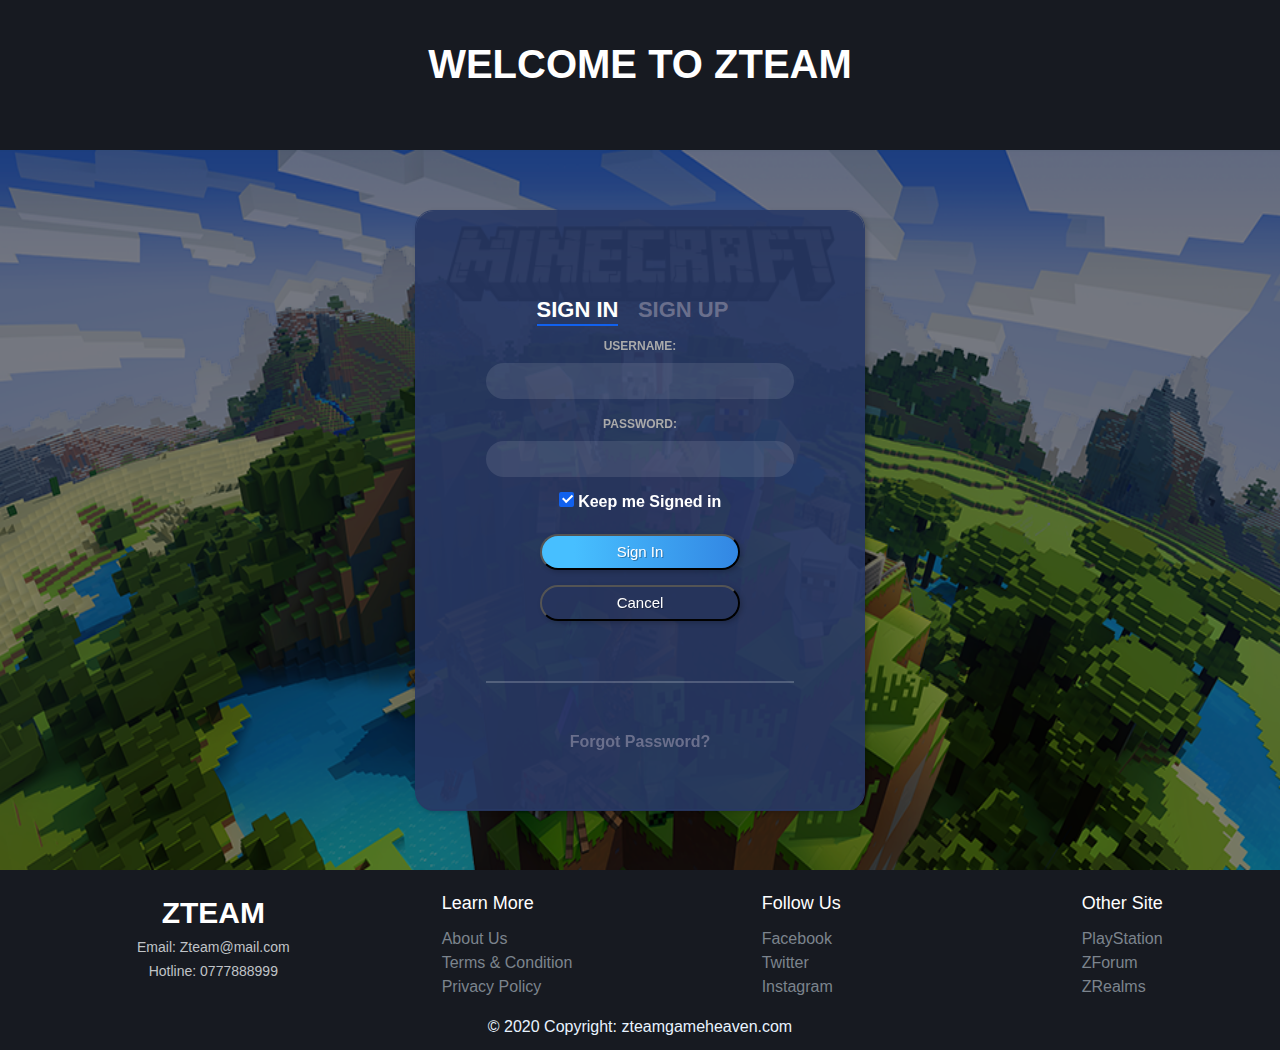
<file: pages/login.html>
<!DOCTYPE html>
<html lang="en">
  <head>
    <meta charset="UTF-8" />
    <meta name="viewport" content="width=device-width, initial-scale=1.0" />
    <link rel="icon" href="../images/logo.jpg" />
    <title>Login</title>
    <!-- bootstrap, css -->

    <link rel="stylesheet" href="../asset/reset.css" />
    <link rel="stylesheet" href="../asset/setup.css" />
    <link rel="stylesheet" href="../asset/bootstrap/css/bootstrap.min.css" />
    <link rel="stylesheet" href="../asset/fontawesome/css/all.css" />
    <link rel="stylesheet" href="../components/login/style.css" />
    <link rel="stylesheet" href="../components/header/style.css" />
    <link rel="stylesheet" href="../components/footer/style.css" />
  </head>
  <body class="bg-b">
    <!-- header -->

    <div class="loginheader bg-d2">
      <h1 class="c-white txt-c fw-b pt-md">WELCOME TO ZTEAM</h1>
    </div>

    <!-- body -->

    <!-- carousel -->

    <div class="page-body">
      <!-- image slideshow -->
      <div class="mycarousel">
        <img src="../images/91ZmgFvglpL.png" alt="" />
        <img
          src="../images/hinh-nen-pubg-chon-loc-dep-mat-cho-dien-thoai-va-may-tinh-background-800x450.jpg"
          alt=""
        />
        <img src="../images/wz-social-share.jpg" alt="" />
      </div>
    </div>

    <div class="mycontainer">
      <!-- Login form -->

      <div class="login-wrap">
        <div class="login-html">
          <input
            id="tab-1"
            type="radio"
            name="tab"
            class="sign-in"
            checked
          /><label for="tab-1" class="tab">Sign In</label>
          <input id="tab-2" type="radio" name="tab" class="sign-up" /><label
            for="tab-2"
            class="tab"
            >Sign Up</label
          >
          <div class="login-form">
            <div class="sign-in-htm">
              <div class="group">
                <label for="user" class="label">Username:</label>
                <input id="user" type="text" class="input" />
              </div>
              <div class="group">
                <label for="pass" class="label">Password:</label>
                <input
                  id="pass"
                  type="password"
                  class="input"
                  data-type="password"
                />
              </div>
              <div class="group">
                <input id="check" type="checkbox" class="check" checked />
                <label for="check"
                  ><span class="icon"></span> Keep me Signed in</label
                >
              </div>
              <div class="group">
                <form action="" target="_parent" id="login-button">
                  <input
                    type="submit"
                    class="mybutton"
                    value="Sign In"
                    onclick="document.location='#'"
                  />
                </form>
              </div>
              <div class="group">
                <input type="submit" class="mycancelbutton" value="Cancel" />
              </div>
              <div class="hr"></div>
              <div class="foot-lnk">
                <a href="#forgot">Forgot Password?</a>
              </div>
            </div>
            <div class="sign-up-htm">
              <div class="group">
                <label for="user" class="label"
                  >Email Address/Phone Number:</label
                >
                <input id="user" type="text" class="input" />
              </div>
              <div class="group">
                <label for="pass" class="label">Account Name:</label>
                <input id="pass" type="text" class="input" data-type="text" />
              </div>
              <div class="group">
                <label for="pass" class="label">Password:</label>
                <input
                  id="pass"
                  type="password"
                  class="input"
                  data-type="password"
                />
              </div>
              <div class="group">
                <label for="pass" class="label">Confirm your Password:</label>
                <input
                  id="pass"
                  type="password"
                  class="input"
                  data-type="password"
                />
              </div>
              <div class="group">
                <form action="" target="_parent">
                  <input type="submit" class="mybutton" value="Sign Up" />
                </form>
              </div>
              <div class="group">
                <input type="submit" class="mycancelbutton" value="Cancel" />
              </div>
              <!-- <div class="hr"></div> -->
            </div>
          </div>
        </div>
      </div>
    </div>

    <!-- footer -->

    <div class="footer bg-d2">
      <div class="row myrow">
        <div class="brand col-4 mt-sm txt-c">
          <span class="c-white large-size fw-b">ZTEAM</span><br />
          <span class="c-dark-2 small-size">Email: Zteam@mail.com</span><br />
          <span class="c-dark-2 small-size">Hotline: 0777888999</span>
        </div>
        <div class="col-3 mt-sm">
          <span class="c-white medium-size">Learn More</span><br />
          <ul class="pt-xs">
            <li><a>About Us</a></li>
            <li><a>Terms & Condition</a></li>
            <li><a>Privacy Policy</a></li>
          </ul>
        </div>
        <div class="col-3 c-white mt-sm">
          <span class="c-white medium-size">Follow Us</span><br />
          <ul class="pt-xs">
            <li><a>Facebook</a></li>
            <li><a>Twitter</a></li>
            <li><a>Instagram</a></li>
          </ul>
        </div>
        <div class="col-2 c-white mt-sm">
          <span class="c-white medium-size">Other Site</span><br />
          <ul class="pt-xs">
            <li><a>PlayStation</a></li>
            <li><a>ZForum</a></li>
            <li><a>ZRealms</a></li>
          </ul>
        </div>
      </div>
      <div class="row myrow">
        <div class="col-12 txt-c c-dark-1">
          © 2020 Copyright: zteamgameheaven.com
        </div>
      </div>
    </div>

    <!--jquery -->

    <script src="../asset/bootstrap/js/jquery-3.4.1.min.js"></script>
    <script src="../components/login/script.js"></script>
    <script src="../components/login_function/Login.js"></script>
  </body>
</html>
</file>
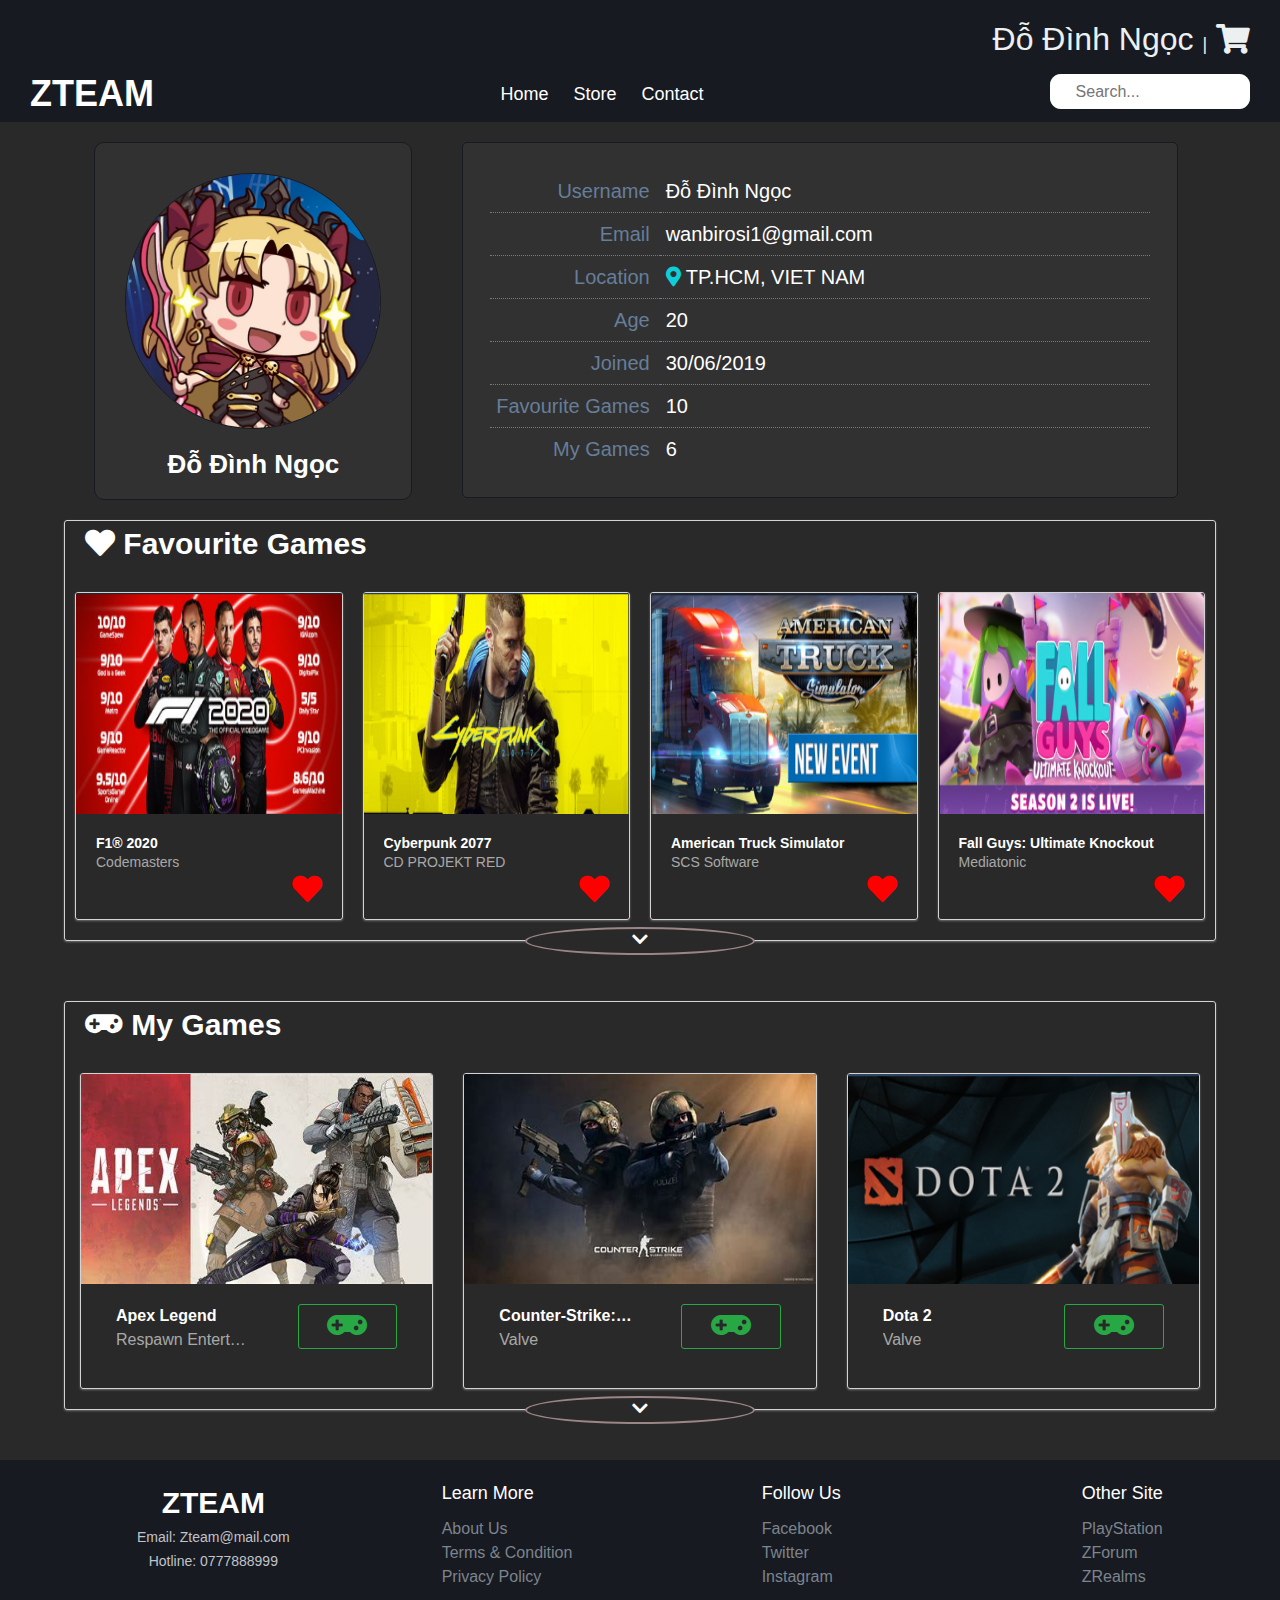
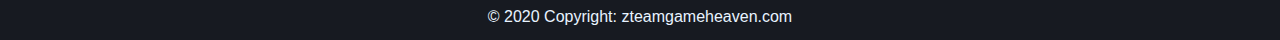
<file: pages/profile.html>
<!DOCTYPE html>
<html lang="en">
  <head>
    <meta charset="UTF-8" />
    <meta name="viewport" content="width=device-width, initial-scale=1.0" />
    <link rel="icon" href="../images/logo.jpg" />
    <title>Profile</title>

    <!-- bootstrap, css -->

    <link rel="stylesheet" href="../asset/reset.css" />
    <link rel="stylesheet" href="../asset/setup.css" />
    <link rel="stylesheet" href="../asset/bootstrap/css/bootstrap.min.css" />
    <link rel="stylesheet" href="../asset/fontawesome/css/all.css" />
    <link rel="stylesheet" href="../components/header/style.css" />
    <link rel="stylesheet" href="../components/footer/style.css" />
    <link rel="stylesheet" href="../components/body/style.css" />
    <link rel="stylesheet" href="../components/card/style.css" />
    <link rel="stylesheet" href="../components/section/style.css" />
    <link rel="stylesheet" href="../components/profile_avatar/style.css" />
    <link rel="stylesheet" href="../components/profile_infomation/style.css" />
    <link rel="stylesheet" href="../components/profile-game/style.css" />
  </head>

  <body>
    <!-- header -->

    <div class="header bg-d2">
      <div class="heading c-w">
        <!-- <span class="logo"><img src="" alt="logo" /></span> -->
        <div class="heading-right c-white">
          <span class="username">
            <div id="navthing">
              <h2>
                <a href="#" id="Username" class="Change-username">
                  Đỗ Đình Ngọc
                </a>
                <span class="medium-size">|</span>
                <i class="fas fa-shopping-cart large-size">
                  <span class="counter"></span>
                </i>
              </h2>
              <div class="userdropdown">
                <div class="arrow-up small-size"></div>
                <div class="formholder">
                  <fieldset>
                    <input type="button" value="Profile" />
                    <input type="button" value="Logout" />
                  </fieldset>
                </div>
              </div>
            </div>
          </span>
        </div>
      </div>
      <div class="header-nav">
        <nav class="navigation">
          <a href="#" class="logo fw-b">Zteam</a>
          <label for="navBar-icon" class="navBar-icon">
            <i class="fas fa-bars large-size c-white" id="menu-icon"></i>
          </label>
          <input type="checkbox" id="navBar-icon" role="button" />
          <ul class="menu medium-size" id="dropdown-menu">
            <li><a href="home.html">Home</a></li>
            <li id="Store-menu-hover">
              <a href="store.html">Store<i class="arrow fw-b"></i></a>
              <ul class="drop" id="dropdown-father">
                <li>
                  <a href="#">Action</a>
                </li>
                <li>
                  <a href="#">Adventure</a>
                </li>
                <li>
                  <a href="#">RPG</a>
                </li>
                <li>
                  <a href="#">Platformer</a>
                </li>
                <li>
                  <a href="#">Casual</a>
                </li>
              </ul>
              <ul class="drop" id="dropdown-son">
                <li>
                  <a href="AllGame.html"> Indie</a>
                </li>
                <li>
                  <a href="#"> Racing</a>
                </li>
                <li>
                  <a href="#"> Simulation</a>
                </li>
                <li>
                  <a href="#"> Sports</a>
                </li>
                <li>
                  <a href="#"> Strategy</a>
                </li>
              </ul>
            </li>
            <li><a href="contact.html">Contact</a></li>
            <li class="search">
              <form onsubmit="event.preventDefault();" role="search">
                <label for="search">Search for stuff</label>
                <input
                  id="search"
                  type="search"
                  placeholder="Search..."
                  autofocus
                  required
                />
                <button type="submit">
                  <i class="fas fa-search medium-size c-white"></i>
                </button>
              </form>
            </li>
          </ul>
        </nav>
      </div>
    </div>

    <!-- body -->

    <div class="body">
      <!-- Avatar & info -->
      <div class="row myrow">
        <div class="col-lg-4 col-sm-6 txt-c">
          <div class="has-dflex-center profile-avatar">
            <div class="lx-row align-stretch">
              <div class="profile-pic">
                <div class="pic">
                  <img
                    src="../images/EreshkigalAF.png"
                    id="avatar"
                    width="4024"
                    height="6048"
                    loading="lazy"
                  />
                  <a
                    class="lx-btn"
                    onclick="$('#change-avatar').trigger('click'); return true;"
                    ><i class="fas fa-camera-retro"> </i>&nbsp;&nbsp;Change your
                    profile picture.</a
                  >
                  <input type="file" id="change-avatar" />
                </div>
                <h1 class="username Change-username">Đỗ Đình Ngọc</h1>
              </div>
            </div>
          </div>
        </div>
        <div class="col-lg-8 col-sm-6">
          <div class="profile-user-info">
            <div class="profile-info-row">
              <div class="profile-info-name">Username</div>
              <div class="profile-info-value">
                <span class="Change-username" id="default-username"
                  >Đỗ Đình Ngọc</span
                >
                <input type="text" id="change-username" />
              </div>
            </div>
            <div class="profile-info-row">
              <div class="profile-info-name">Email</div>
              <div class="profile-info-value">
                <span id="default-email">wanbirosi1@gmail.com</span>
                <input type="text" id="change-email" />
              </div>
            </div>
            <div class="profile-info-row">
              <div class="profile-info-name">Location</div>
              <div class="profile-info-value">
                <i class="fa fa-map-marker-alt c-blue" aria-hidden="true"></i>
                <span id="default-location">TP.HCM, VIET NAM</span>
                <input type="text" id="change-location" />
              </div>
            </div>
            <div class="profile-info-row">
              <div class="profile-info-name">Age</div>
              <div class="profile-info-value">
                <span id="default-age">20</span>
                <input type="number" id="change-age" />
              </div>
            </div>
            <div class="profile-info-row">
              <div class="profile-info-name">Joined</div>
              <div class="profile-info-value">
                <span>30/06/2019</span>
              </div>
            </div>
            <div class="profile-info-row">
              <div class="profile-info-name">Favourite Games</div>
              <div class="profile-info-value">
                <span id="Favourite-Games"></span>
              </div>
            </div>
            <div class="profile-info-row">
              <div class="profile-info-name">My Games</div>
              <div class="profile-info-value">
                <span id="My-Games"></span>
              </div>
            </div>
          </div>
        </div>
      </div>

      <!-- Favourite Games -->
      <div class="favourite limit-items">
        <!-- Begin controller - must precede .items -->
        <input type="checkbox" id="show-all-favourite" />
        <label
          for="show-all-favourite"
          class="buttonupdown-show1"
          onclick="myFunction('myDIV1');"
          ><i class="fas fa-chevron-down c-white medium-size"></i
        ></label>
        <label
          for="show-all-favourite"
          class="buttonupdown-hide1"
          onclick="myFunction('myDIV1');"
          ><i class="fas fa-chevron-up c-white medium-size"></i
        ></label>
        <div class="cardgroup">
          <div class="cardgroup-header large-size pl-sm fw-b">
            <p><i class="fas fa-heart"></i> Favourite Games</p>
          </div>
          <div class="section">
            <div class="row myrow">
              <div id="like-1" class="mycard col-lg-3 col-sm-6">
                <div class="mycard-inner">
                  <img
                    class="mycard-img"
                    src="../images/F1.png"
                    alt="Card image cap"
                    onclick="location.href='../pages/GameDetail.html';"
                  />
                  <div class="mycard-body">
                    <div
                      class="mycard-title"
                      onclick="location.href='../pages/GameDetail.html';"
                    >
                      <span> F1® 2020 </span>
                    </div>
                    <div
                      class="mycard-detail"
                      onclick="location.href='../pages/GameDetail.html';"
                    >
                      <p class="mycard-text">Codemasters</p>
                    </div>
                  </div>
                  <div>
                    <i
                      class="fas fa-heart large-size like-game"
                      onclick="dislike('like-1'); $(this).css('color', 'white')"
                    ></i>
                  </div>
                </div>
              </div>
              <div id="like-2" class="mycard col-lg-3 col-sm-6">
                <div class="mycard-inner">
                  <img
                    class="mycard-img"
                    src="../images/Cyberpunk2077.png"
                    alt="Card image cap"
                    onclick="location.href='../pages/GameDetail.html';"
                  />
                  <div class="mycard-body">
                    <div
                      class="mycard-title"
                      onclick="location.href='../pages/GameDetail.html';"
                    >
                      <span> Cyberpunk 2077 </span>
                    </div>
                    <div
                      class="mycard-detail"
                      onclick="location.href='../pages/GameDetail.html';"
                    >
                      <p class="mycard-text">CD PROJEKT RED</p>
                    </div>
                  </div>
                  <div>
                    <i
                      class="fas fa-heart large-size like-game"
                      onclick="dislike('like-2'); $(this).css('color', 'white')"
                    ></i>
                  </div>
                </div>
              </div>
              <div id="like-3" class="mycard col-lg-3 col-sm-6">
                <div class="mycard-inner">
                  <img
                    class="mycard-img"
                    src="../images/Truck.png"
                    alt="Card image cap"
                    onclick="location.href='../pages/GameDetail.html';"
                  />
                  <div class="mycard-body">
                    <div
                      class="mycard-title"
                      onclick="location.href='../pages/GameDetail.html';"
                    >
                      <span> American Truck Simulator </span>
                    </div>
                    <div
                      class="mycard-detail"
                      onclick="location.href='../pages/GameDetail.html';"
                    >
                      <p class="mycard-text">SCS Software</p>
                    </div>
                  </div>
                  <div>
                    <i
                      class="fas fa-heart large-size like-game"
                      onclick="dislike('like-3'); $(this).css('color', 'white')"
                    ></i>
                  </div>
                </div>
              </div>
              <div id="like-4" class="mycard col-lg-3 col-sm-6">
                <div class="mycard-inner">
                  <img
                    class="mycard-img"
                    src="../images/FallGuy.png"
                    alt="Card image cap"
                    onclick="location.href='../pages/GameDetail.html';"
                  />
                  <div class="mycard-body">
                    <div
                      class="mycard-title"
                      onclick="location.href='../pages/GameDetail.html';"
                    >
                      <span> Fall Guys: Ultimate Knockout </span>
                    </div>
                    <div
                      class="mycard-detail"
                      onclick="location.href='../pages/GameDetail.html';"
                    >
                      <p class="mycard-text">Mediatonic</p>
                    </div>
                  </div>
                  <div>
                    <i
                      class="fas fa-heart large-size like-game"
                      onclick="dislike('like-4'); $(this).css('color', 'white')"
                    ></i>
                  </div>
                </div>
              </div>
              <div id="like-5" class="mycard col-lg-3 col-sm-6 myDIV1">
                <div class="mycard-inner">
                  <img
                    class="mycard-img"
                    src="../images/Hades.png"
                    alt="Card image cap"
                    onclick="location.href='../pages/GameDetail.html';"
                  />
                  <div class="mycard-body">
                    <div
                      class="mycard-title"
                      onclick="location.href='../pages/GameDetail.html';"
                    >
                      <span> Hades </span>
                    </div>
                    <div
                      class="mycard-detail"
                      onclick="location.href='../pages/GameDetail.html';"
                    >
                      <p class="mycard-text">Supergiant Games</p>
                    </div>
                  </div>
                  <div>
                    <i
                      class="fas fa-heart large-size like-game"
                      onclick="dislike('like-5'); $(this).css('color', 'white')"
                    ></i>
                  </div>
                </div>
              </div>
              <div id="like-6" class="mycard col-lg-3 col-sm-6 myDIV1">
                <div class="mycard-inner">
                  <img
                    class="mycard-img"
                    src="../images/Starwar.png"
                    alt="Card image cap"
                    onclick="location.href='../pages/GameDetail.html';"
                  />
                  <div class="mycard-body">
                    <div
                      class="mycard-title"
                      onclick="location.href='../pages/GameDetail.html';"
                    >
                      <span> STAR WARS Jedi: Fallen Order™ </span>
                    </div>
                    <div
                      class="mycard-detail"
                      onclick="location.href='../pages/GameDetail.html';"
                    >
                      <p class="mycard-text">Respawn Entertainment</p>
                    </div>
                  </div>
                  <div>
                    <i
                      class="fas fa-heart large-size like-game"
                      onclick="dislike('like-6'); $(this).css('color', 'white')"
                    ></i>
                  </div>
                </div>
              </div>
              <div id="like-7" class="mycard col-lg-3 col-sm-6 myDIV1">
                <div class="mycard-inner">
                  <img
                    class="mycard-img"
                    src="../images/Sekiro.png"
                    alt="Card image cap"
                    onclick="location.href='../pages/GameDetail.html';"
                  />
                  <div class="mycard-body">
                    <div
                      class="mycard-title"
                      onclick="location.href='../pages/GameDetail.html';"
                    >
                      <span> Sekiro™: Shadows Die Twice - GOTY Edition </span>
                    </div>
                    <div
                      class="mycard-detail"
                      onclick="location.href='../pages/GameDetail.html';"
                    >
                      <p class="mycard-text">Activision</p>
                    </div>
                  </div>
                  <div>
                    <i
                      class="fas fa-heart large-size like-game"
                      onclick="dislike('like-7'); $(this).css('color', 'white')"
                    ></i>
                  </div>
                </div>
              </div>
              <div id="like-8" class="mycard col-lg-3 col-sm-6 myDIV1">
                <div class="mycard-inner">
                  <img
                    class="mycard-img"
                    src="../images/Saunautica.png"
                    alt="Card image cap"
                    onclick="location.href='../pages/GameDetail.html';"
                  />
                  <div class="mycard-body">
                    <div
                      class="mycard-title"
                      onclick="location.href='../pages/GameDetail.html';"
                    >
                      <span> Subnautica </span>
                    </div>
                    <div
                      class="mycard-detail"
                      onclick="location.href='../pages/GameDetail.html';"
                    >
                      <p class="mycard-text">Unknown Worlds Entertainment</p>
                    </div>
                  </div>
                  <div>
                    <i
                      class="fas fa-heart large-size like-game"
                      onclick="dislike('like-8'); $(this).css('color', 'white')"
                    ></i>
                  </div>
                </div>
              </div>
              <div id="like-9" class="mycard col-lg-3 col-sm-6 myDIV1">
                <div class="mycard-inner">
                  <img
                    class="mycard-img"
                    src="../images/Tom-Clancys-Rainbow-Six-Siege.jpg"
                    alt="Card image cap"
                    onclick="location.href='../pages/GameDetail.html';"
                  />
                  <div class="mycard-body">
                    <div
                      class="mycard-title"
                      onclick="location.href='../pages/GameDetail.html';"
                    >
                      <span> Tom Clancy's Rainbow Six Siege </span>
                    </div>
                    <div
                      class="mycard-detail"
                      onclick="location.href='../pages/GameDetail.html';"
                    >
                      <p class="mycard-text">Ubisoft</p>
                    </div>
                  </div>
                  <div>
                    <i
                      class="fas fa-heart large-size like-game"
                      onclick="dislike('like-9'); $(this).css('color', 'white')"
                    ></i>
                  </div>
                </div>
              </div>
              <div id="like-10" class="mycard col-lg-3 col-sm-6 myDIV1">
                <div class="mycard-inner">
                  <img
                    class="mycard-img"
                    src="../images/20XX.png"
                    alt="Card image cap"
                    onclick="location.href='../pages/GameDetail.html';"
                  />
                  <div class="mycard-body">
                    <div
                      class="mycard-title"
                      onclick="location.href='../pages/GameDetail.html';"
                    >
                      <span> Buy 20XX </span>
                    </div>
                    <div
                      class="mycard-detail"
                      onclick="location.href='../pages/GameDetail.html';"
                    >
                      <p class="mycard-text">Batterystaple Games</p>
                    </div>
                  </div>
                  <div>
                    <i
                      class="fas fa-heart large-size like-game"
                      onclick="dislike('like-10'); $(this).css('color', 'white')"
                    ></i>
                  </div>
                </div>
              </div>
            </div>
          </div>
        </div>
      </div>
      <!-- My game -->
      <div class="mygame limit-items">
        <!-- Begin controller - must precede .items -->
        <input type="checkbox" id="show-all-mygame" />
        <label
          for="show-all-mygame"
          class="buttonupdown-show2"
          onclick="myFunction('myDIV2');"
          ><i class="fas fa-chevron-down c-white medium-size"></i
        ></label>
        <label
          for="show-all-mygame"
          class="buttonupdown-hide2"
          onclick="myFunction('myDIV2');"
          ><i class="fas fa-chevron-up c-white medium-size"></i
        ></label>
        <div class="cardgroup">
          <div class="cardgroup-header large-size pl-sm fw-b">
            <p><i class="fas fa-gamepad"></i> My Games</p>
          </div>
          <div class="cardgroup-body">
            <div class="row myrow cardgroup-section">
              <div class="cardgroup-card col-lg-4 col-sm-12">
                <div class="cardgroup-card-inner">
                  <img
                    class="cardgroup-card-img"
                    src="../images/ApexLegend.jpg"
                    alt="Card image cap"
                    onclick="location.href='../pages/GameDetail.html';"
                  />
                  <div class="cardgroup-card-body row myrow">
                    <div class="col-7">
                      <div class="cardgroup-card-title">
                        <span>Apex Legend</span>
                      </div>
                      <p class="cardgroup-card-text">Respawn Entertainment</p>
                    </div>
                    <div class="col-5">
                      <button>
                        <i class="fas fa-gamepad fa-2x"></i>
                      </button>
                    </div>
                  </div>
                </div>
              </div>
              <div class="cardgroup-card col-lg-4 col-sm-12">
                <div class="cardgroup-card-inner">
                  <img
                    class="cardgroup-card-img"
                    src="../images/CSGO.jpg"
                    alt="Card image cap"
                    onclick="location.href='../pages/GameDetail.html';"
                  />
                  <div class="cardgroup-card-body row myrow">
                    <div class="col-7">
                      <div class="cardgroup-card-title">
                        <span> Counter-Strike: Global Offensive </span>
                      </div>
                      <p class="cardgroup-card-text">Valve</p>
                    </div>
                    <div class="col-5">
                      <button>
                        <i class="fas fa-gamepad fa-2x"></i>
                      </button>
                    </div>
                  </div>
                </div>
              </div>
              <div class="cardgroup-card col-lg-4 col-sm-12">
                <div class="cardgroup-card-inner">
                  <img
                    class="cardgroup-card-img"
                    src="../images/Dota.png"
                    alt="Card image cap"
                    onclick="location.href='../pages/GameDetail.html';"
                  />
                  <div class="cardgroup-card-body row myrow">
                    <div class="col-7">
                      <div class="cardgroup-card-title">
                        <span> Dota 2 </span>
                      </div>
                      <p class="cardgroup-card-text">Valve</p>
                    </div>
                    <div class="col-5">
                      <button>
                        <i class="fas fa-gamepad fa-2x"></i>
                      </button>
                    </div>
                  </div>
                </div>
              </div>
            </div>
            <div class="row myrow cardgroup-section myDIV2">
              <div class="cardgroup-card col-lg-4 col-sm-12">
                <div class="cardgroup-card-inner">
                  <img
                    class="cardgroup-card-img"
                    src="../images/egs-cavestory-nicalisincstudiopixel-s1-2560x1440-633664379.jpg"
                    alt="Card image cap"
                    onclick="location.href='../pages/GameDetail.html';"
                  />
                  <div class="cardgroup-card-body row myrow">
                    <div class="col-7">
                      <div class="cardgroup-card-title">
                        <span>Cave Story+</span>
                      </div>
                      <p class="cardgroup-card-text">
                        Nicalis, Inc./Studio Pixel
                      </p>
                    </div>
                    <div class="col-5">
                      <button>
                        <i class="fas fa-gamepad fa-2x"></i>
                      </button>
                    </div>
                  </div>
                </div>
              </div>
              <div class="cardgroup-card col-lg-4 col-sm-12">
                <div class="cardgroup-card-inner">
                  <img
                    class="cardgroup-card-img"
                    src="../images/poe_752x430.png"
                    alt="Card image cap"
                    onclick="location.href='../pages/GameDetail.html';"
                  />
                  <div class="cardgroup-card-body row myrow">
                    <div class="col-7">
                      <div class="cardgroup-card-title">
                        <span>Pillars of Eternity - Definitive Edition</span>
                      </div>
                      <p class="cardgroup-card-text">Obsidian Entertainment</p>
                    </div>
                    <div class="col-5">
                      <button>
                        <i class="fas fa-gamepad fa-2x"></i>
                      </button>
                    </div>
                  </div>
                </div>
              </div>
              <div class="cardgroup-card col-lg-4 col-sm-12">
                <div class="cardgroup-card-inner">
                  <img
                    class="cardgroup-card-img"
                    src="../images/egs-tyrannygoldedition-obsidianentertainment-g1a-00-1920x1080-588867121.webp"
                    alt="Card image cap"
                    onclick="location.href='../pages/GameDetail.html';"
                  />
                  <div class="cardgroup-card-body row myrow">
                    <div class="col-7">
                      <div class="cardgroup-card-title">
                        <span>Tyranny - Gold Edition</span>
                      </div>
                      <p class="cardgroup-card-text">Obsidian Entertainment</p>
                    </div>
                    <div class="col-5">
                      <button>
                        <i class="fas fa-gamepad fa-2x"></i>
                      </button>
                    </div>
                  </div>
                </div>
              </div>
            </div>
          </div>
        </div>
      </div>
    </div>
    <!-- footer -->

    <div class="footer bg-d2">
      <div class="row myrow">
        <div class="brand col-4 mt-sm txt-c">
          <span class="c-white large-size fw-b">ZTEAM</span><br />
          <span class="c-dark-2 small-size">Email: Zteam@mail.com</span><br />
          <span class="c-dark-2 small-size">Hotline: 0777888999</span>
        </div>
        <div class="col-3 mt-sm">
          <span class="c-white medium-size">Learn More</span><br />
          <ul class="pt-xs">
            <li><a>About Us</a></li>
            <li><a>Terms & Condition</a></li>
            <li><a>Privacy Policy</a></li>
          </ul>
        </div>
        <div class="col-3 c-white mt-sm">
          <span class="c-white medium-size">Follow Us</span><br />
          <ul class="pt-xs">
            <li><a>Facebook</a></li>
            <li><a>Twitter</a></li>
            <li><a>Instagram</a></li>
          </ul>
        </div>
        <div class="col-2 c-white mt-sm">
          <span class="c-white medium-size">Other Site</span><br />
          <ul class="pt-xs">
            <li><a>PlayStation</a></li>
            <li><a>ZForum</a></li>
            <li><a>ZRealms</a></li>
          </ul>
        </div>
      </div>
      <div class="row myrow">
        <div class="col-12 txt-c c-dark-1">
          © 2020 Copyright: zteamgameheaven.com
        </div>
      </div>
    </div>

    <!-- jquery -->

    <script src="../asset/bootstrap/js/jquery-3.4.1.min.js"></script>
    <script src="../components/header/script.js"></script>
    <script src="../components/profile_avatar/script.js"></script>
    <script src="../components/profile-game/script.js"></script>
    <script src="../components/profile_infomation/script.js"></script>
  </body>
</html>
</file>
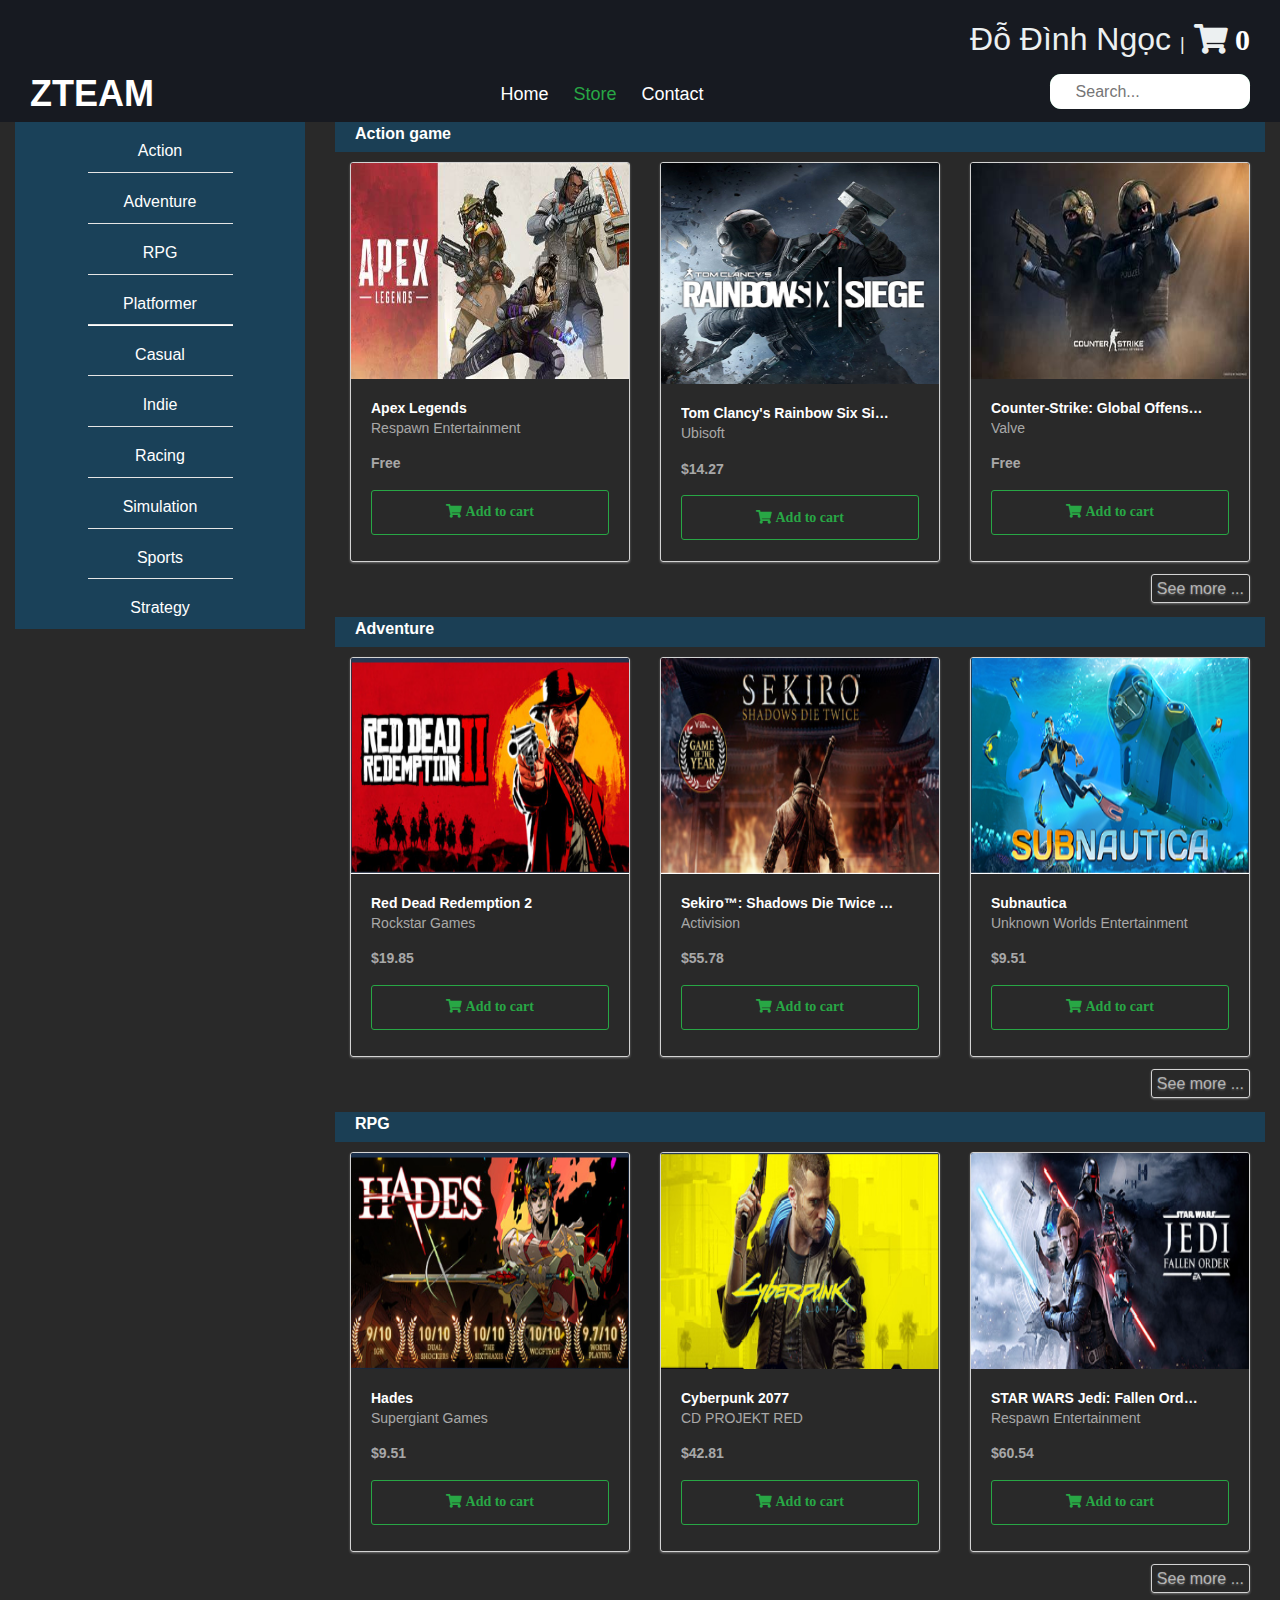
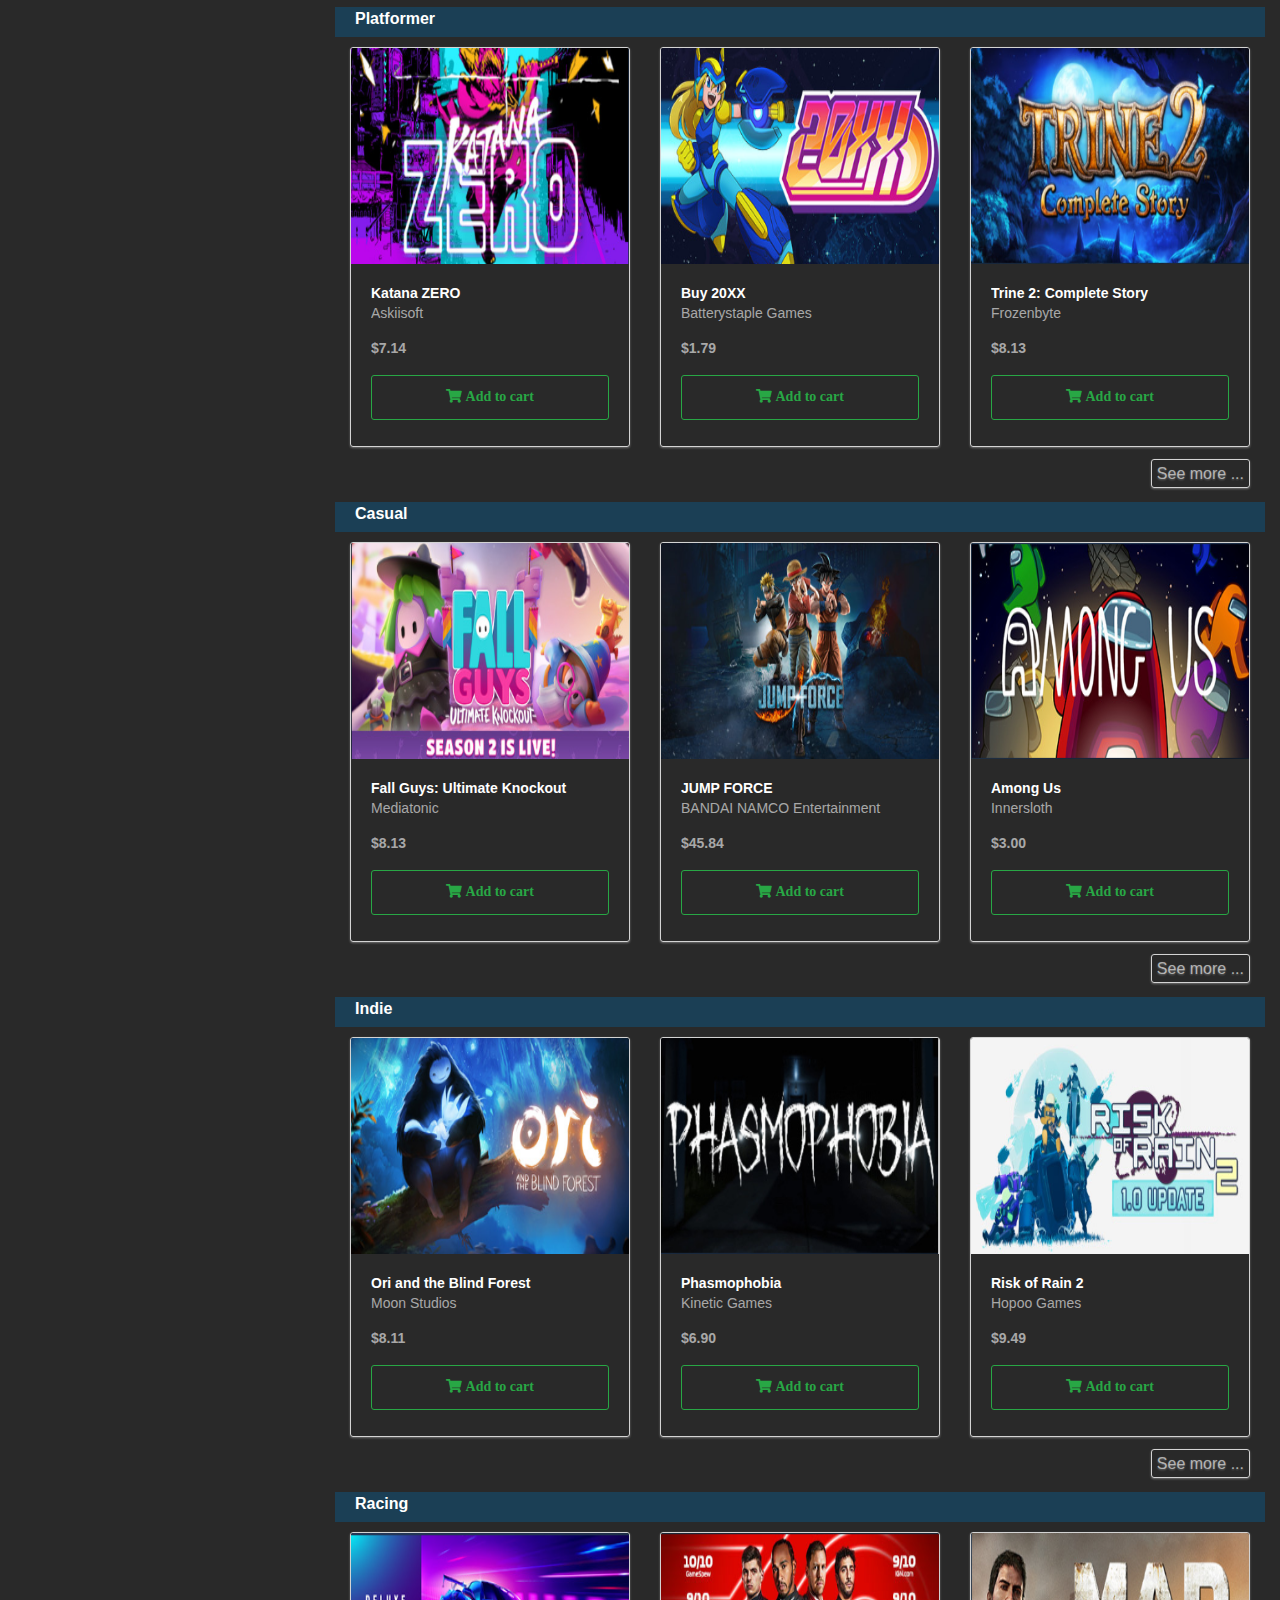
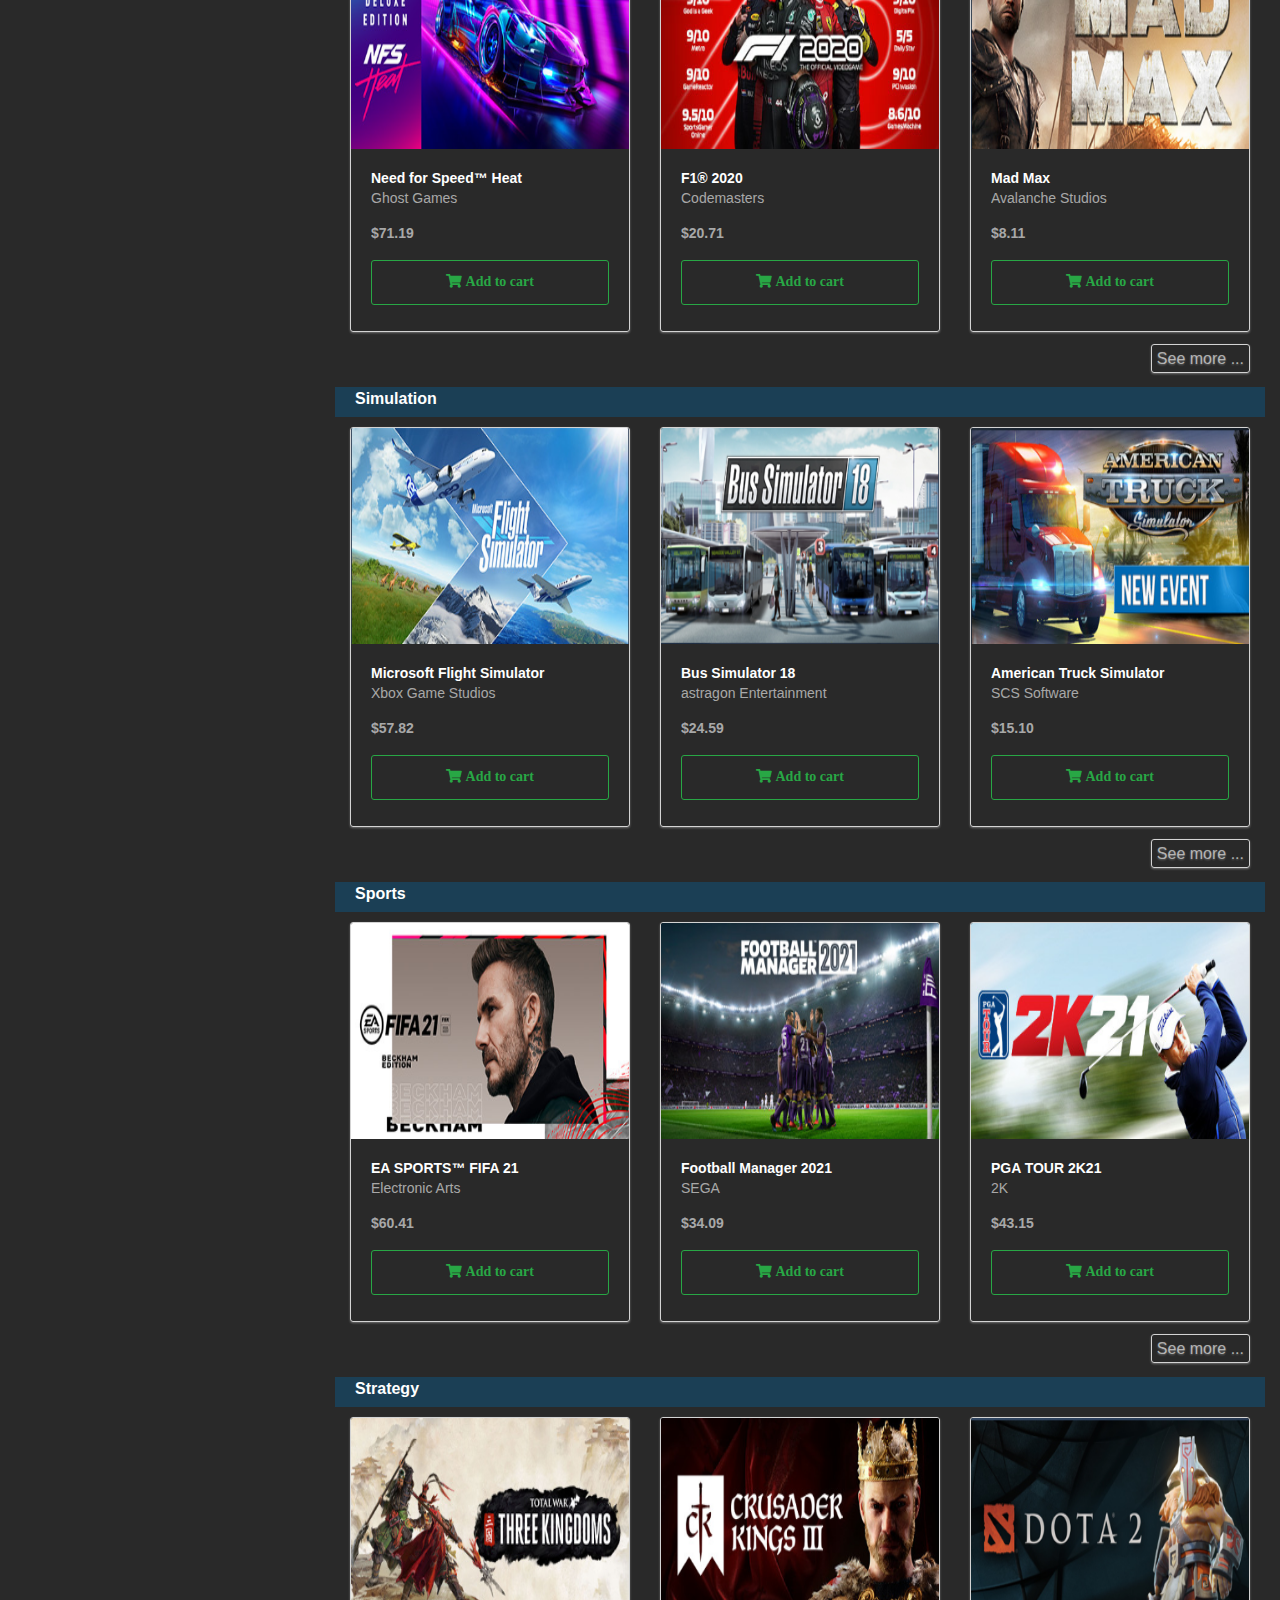
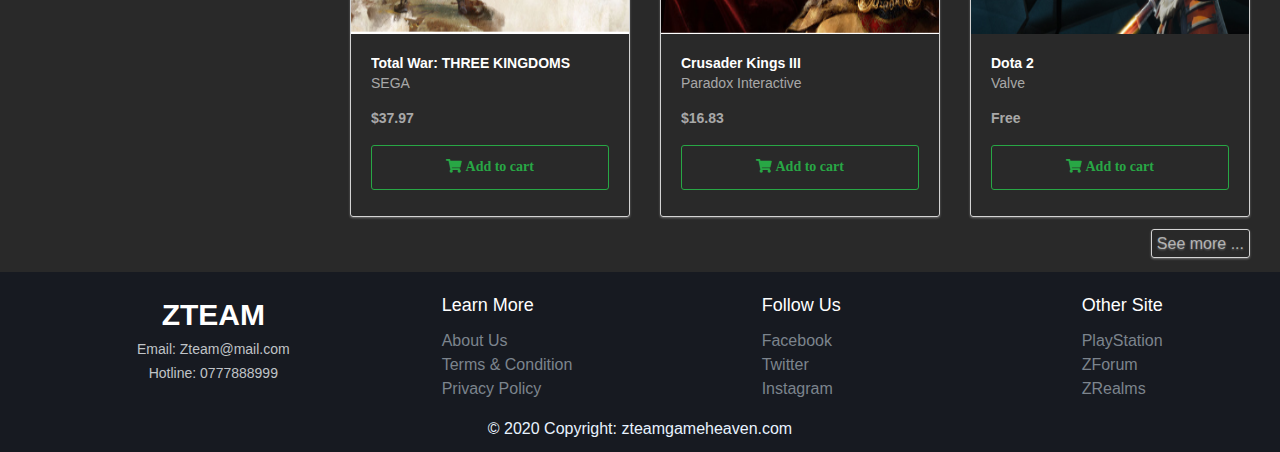
<file: pages/store.html>
<!DOCTYPE html>
<html lang="en">
  <head>
    <meta charset="UTF-8" />
    <meta name="viewport" content="width=device-width, initial-scale=1.0" />
    <link rel="icon" href="../images/logo.jpg" />
    <title>Store</title>

    <!-- bootstrap, css -->

    <link rel="stylesheet" href="../asset/reset.css" />
    <link rel="stylesheet" href="../asset/setup.css" />
    <link rel="stylesheet" href="../asset/bootstrap/css/bootstrap.min.css" />
    <link rel="stylesheet" href="../asset/fontawesome/css/all.css" />
    <link rel="stylesheet" href="../components/header/style.css" />
    <link rel="stylesheet" href="../components/footer/style.css" />
    <link rel="stylesheet" href="../components/body/style.css" />
    <link rel="stylesheet" href="../components/card/style.css" />
    <link rel="stylesheet" href="../components/section/style.css" />
    <link rel="stylesheet" href="../components/slide menu/style.css" />
    <link rel="stylesheet" href="../components/shopping-cart/style.css" />
  </head>

  <body>
    <!-- header -->

    <div class="header bg-d2">
      <div class="heading c-w">
        <!-- <span class="logo"><img src="" alt="logo" /></span> -->
        <div class="heading-right c-white">
          <span class="username">
            <div id="navthing">
              <h2>
                <a href="#" id="Username" class="Change-username">
                  Đỗ Đình Ngọc
                </a>
                <span class="medium-size">|</span>
                <i class="fas fa-shopping-cart large-size">
                  <span class="counter"></span>
                </i>
              </h2>
              <div class="userdropdown">
                <div class="arrow-up small-size"></div>
                <div class="formholder">
                  <fieldset>
                    <input type="button" value="Profile" />
                    <input type="button" value="Logout" />
                  </fieldset>
                </div>
              </div>
            </div>
          </span>
        </div>
      </div>
      <div class="header-nav">
        <nav class="navigation">
          <a href="#" class="logo fw-b">Zteam</a>
          <label for="navBar-icon" class="navBar-icon">
            <i class="fas fa-bars large-size c-white" id="menu-icon"></i>
          </label>
          <input type="checkbox" id="navBar-icon" role="button" />
          <ul class="menu medium-size" id="dropdown-menu">
            <li><a href="home.html">Home</a></li>
            <li id="Store-menu-hover">
              <a href="store.html">Store<i class="arrow fw-b"></i></a>
              <ul class="drop" id="dropdown-father">
                <li>
                  <a href="#">Action</a>
                </li>
                <li>
                  <a href="#">Adventure</a>
                </li>
                <li>
                  <a href="#">RPG</a>
                </li>
                <li>
                  <a href="#">Platformer</a>
                </li>
                <li>
                  <a href="#">Casual</a>
                </li>
              </ul>
              <ul class="drop" id="dropdown-son">
                <li>
                  <a href="AllGame.html"> Indie</a>
                </li>
                <li>
                  <a href="#"> Racing</a>
                </li>
                <li>
                  <a href="#"> Simulation</a>
                </li>
                <li>
                  <a href="#"> Sports</a>
                </li>
                <li>
                  <a href="#"> Strategy</a>
                </li>
              </ul>
            </li>
            <li><a href="contact.html">Contact</a></li>
            <li class="search">
              <form onsubmit="event.preventDefault();" role="search">
                <label for="search">Search for stuff</label>
                <input
                  id="search"
                  type="search"
                  placeholder="Search..."
                  autofocus
                  required
                />
                <button type="submit">
                  <i class="fas fa-search medium-size c-white"></i>
                </button>
              </form>
            </li>
          </ul>
        </nav>
      </div>
    </div>

    <!--sticky shopping cart-->

    <button id="bottom-shopping-cart">
      <i class="fas fa-shopping-cart">
        <span class="counter"></span>
      </i>
    </button>

    <!-- body -->

    <div class="page-body">
      <div class="row myrow">
        <div class="col-lg-3 col-sm-6 txt-c">
          <nav class="slidemenu">
            <ul class="sticky">
              <li>
                <a href="#Action">Action</a>
              </li>
              <hr />
              <li>
                <a href="#Adventure">Adventure</a>
              </li>
              <hr />
              <li>
                <a href="#RPG">RPG</a>
              </li>
              <hr />
              <li>
                <a href="#Platformer">Platformer</a>
              </li>
              <hr />
              <li>
                <a href="#Casual">Casual</a>
              </li>
              <hr />
              <li>
                <a href="#Indie"> Indie</a>
              </li>
              <hr />
              <li>
                <a href="#Racing"> Racing</a>
              </li>
              <hr />
              <li>
                <a href="#Simulator"> Simulation</a>
              </li>
              <hr />
              <li>
                <a href="#Sports"> Sports</a>
              </li>
              <hr />
              <li>
                <a href="#Strategy"> Strategy</a>
              </li>
            </ul>
          </nav>
        </div>
        <div class="page-content col-lg-9 col-sm-6">
          <div class="section">
            <a name="Action"></a>
            <div class="section-header gap-sm bg-b pl-sm fw-b c-white">
              <span>Action game</span>
            </div>
            <div class="row myrow">
              <div class="mycard col-lg-4 col-sm-12">
                <div class="mycard-inner">
                  <img
                    class="mycard-img"
                    src="../images/ApexLegend.jpg"
                    alt="Card image cap"
                    onclick="location.href='../pages/GameDetail.html';"
                  />
                  <div class="mycard-body">
                    <div
                      class="mycard-title"
                      onclick="location.href='../pages/GameDetail.html';"
                    >
                      <span> Apex Legends </span>
                    </div>
                    <div
                      class="mycard-detail"
                      onclick="location.href='../pages/GameDetail.html';"
                    >
                      <p class="mycard-text">Respawn Entertainment</p>
                      <p class="mycard-text fw-b">Free</p>
                    </div>
                    <button class="addbutton">
                      <span class="fas fa-shopping-cart"> Add to cart</span>
                    </button>
                  </div>
                  <div class="mycard_overlay">
                    <h2>Added to cart</h2>
                    <i class="fas fa-check"></i>
                  </div>
                </div>
              </div>
              <div class="mycard col-lg-4 col-sm-12">
                <div class="mycard-inner">
                  <img
                    class="mycard-img"
                    src="../images/Tom-Clancys-Rainbow-Six-Siege.jpg"
                    alt="Card image cap"
                    onclick="location.href='../pages/GameDetail.html';"
                  />
                  <div class="mycard-body">
                    <div
                      class="mycard-title"
                      onclick="location.href='../pages/GameDetail.html';"
                    >
                      <span> Tom Clancy's Rainbow Six Siege </span>
                    </div>
                    <div
                      class="mycard-detail"
                      onclick="location.href='../pages/GameDetail.html';"
                    >
                      <p class="mycard-text">Ubisoft</p>
                      <p class="mycard-text fw-b">$14.27</p>
                    </div>
                    <button class="addbutton">
                      <span class="fas fa-shopping-cart"> Add to cart</span>
                    </button>
                  </div>
                  <div class="mycard_overlay">
                    <h2>Added to cart</h2>
                    <i class="fas fa-check"></i>
                  </div>
                </div>
              </div>
              <div class="mycard col-lg-4 col-sm-12">
                <div class="mycard-inner">
                  <img
                    class="mycard-img"
                    src="../images/CSGO.jpg"
                    alt="Card image cap"
                    onclick="location.href='../pages/GameDetail.html';"
                  />
                  <div class="mycard-body">
                    <div
                      class="mycard-title"
                      onclick="location.href='../pages/GameDetail.html';"
                    >
                      <span> Counter-Strike: Global Offensive </span>
                    </div>
                    <div
                      class="mycard-detail"
                      onclick="location.href='../pages/GameDetail.html';"
                    >
                      <p class="mycard-text">Valve</p>
                      <p class="mycard-text fw-b">Free</p>
                    </div>
                    <button class="addbutton">
                      <span class="fas fa-shopping-cart"> Add to cart</span>
                    </button>
                  </div>
                  <div class="mycard_overlay">
                    <h2>Added to cart</h2>
                    <i class="fas fa-check"></i>
                  </div>
                </div>
              </div>
            </div>
            <div class="section-footer gap-sm txt-r">
              <a href="../pages/AllGame.html">See more ...</a>
            </div>
          </div>

          <div class="section">
            <a name="Adventure"></a>
            <div class="section-header gap-sm bg-b pl-sm fw-b c-white">
              <span>Adventure</span>
            </div>
            <div class="row myrow">
              <div class="mycard col-lg-4 col-sm-12">
                <div class="mycard-inner">
                  <img
                    class="mycard-img"
                    src="../images/RDR2.png"
                    alt="Card image cap"
                    onclick="location.href='../pages/GameDetail.html';"
                  />
                  <div class="mycard-body">
                    <div
                      class="mycard-title"
                      onclick="location.href='../pages/GameDetail.html';"
                    >
                      <span> Red Dead Redemption 2 </span>
                    </div>
                    <div
                      class="mycard-detail"
                      onclick="location.href='../pages/GameDetail.html';"
                    >
                      <p class="mycard-text">Rockstar Games</p>
                      <p class="mycard-text fw-b">$19.85</p>
                    </div>
                    <button class="addbutton">
                      <span class="fas fa-shopping-cart"> Add to cart</span>
                    </button>
                  </div>
                  <div class="mycard_overlay">
                    <h2>Added to cart</h2>
                    <i class="fas fa-check"></i>
                  </div>
                </div>
              </div>
              <div class="mycard col-lg-4 col-sm-12">
                <div class="mycard-inner">
                  <img
                    class="mycard-img"
                    src="../images/Sekiro.png"
                    alt="Card image cap"
                    onclick="location.href='../pages/GameDetail.html';"
                  />
                  <div class="mycard-body">
                    <div
                      class="mycard-title"
                      onclick="location.href='../pages/GameDetail.html';"
                    >
                      <span> Sekiro™: Shadows Die Twice - GOTY Edition </span>
                    </div>
                    <div
                      class="mycard-detail"
                      onclick="location.href='../pages/GameDetail.html';"
                    >
                      <p class="mycard-text">Activision</p>
                      <p class="mycard-text fw-b">$55.78</p>
                    </div>
                    <button class="addbutton">
                      <span class="fas fa-shopping-cart"> Add to cart</span>
                    </button>
                  </div>
                  <div class="mycard_overlay">
                    <h2>Added to cart</h2>
                    <i class="fas fa-check"></i>
                  </div>
                </div>
              </div>
              <div class="mycard col-lg-4 col-sm-12">
                <div class="mycard-inner">
                  <img
                    class="mycard-img"
                    src="../images/Saunautica.png"
                    alt="Card image cap"
                    onclick="location.href='../pages/GameDetail.html';"
                  />
                  <div class="mycard-body">
                    <div
                      class="mycard-title"
                      onclick="location.href='../pages/GameDetail.html';"
                    >
                      <span> Subnautica </span>
                    </div>
                    <div
                      class="mycard-detail"
                      onclick="location.href='../pages/GameDetail.html';"
                    >
                      <p class="mycard-text">Unknown Worlds Entertainment</p>
                      <p class="mycard-text fw-b">$9.51</p>
                    </div>
                    <button class="addbutton">
                      <span class="fas fa-shopping-cart"> Add to cart</span>
                    </button>
                  </div>
                  <div class="mycard_overlay">
                    <h2>Added to cart</h2>
                    <i class="fas fa-check"></i>
                  </div>
                </div>
              </div>
            </div>
            <div class="section-footer gap-sm txt-r">
              <a href="../pages/AllGame.html">See more ...</a>
            </div>
          </div>

          <div class="section">
            <a name="RPG"></a>
            <div class="section-header gap-sm bg-b pl-sm fw-b c-white">
              <span>RPG</span>
            </div>
            <div class="row myrow">
              <div class="mycard col-lg-4 col-sm-12">
                <div class="mycard-inner">
                  <img
                    class="mycard-img"
                    src="../images/Hades.png"
                    alt="Card image cap"
                    onclick="location.href='../pages/GameDetail.html';"
                  />
                  <div class="mycard-body">
                    <div
                      class="mycard-title"
                      onclick="location.href='../pages/GameDetail.html';"
                    >
                      <span> Hades </span>
                    </div>
                    <div
                      class="mycard-detail"
                      onclick="location.href='../pages/GameDetail.html';"
                    >
                      <p class="mycard-text">Supergiant Games</p>
                      <p class="mycard-text fw-b">$9.51</p>
                    </div>
                    <button class="addbutton">
                      <span class="fas fa-shopping-cart"> Add to cart</span>
                    </button>
                  </div>
                  <div class="mycard_overlay">
                    <h2>Added to cart</h2>
                    <i class="fas fa-check"></i>
                  </div>
                </div>
              </div>
              <div class="mycard col-lg-4 col-sm-12">
                <div class="mycard-inner">
                  <img
                    class="mycard-img"
                    src="../images/Cyberpunk2077.png"
                    alt="Card image cap"
                    onclick="location.href='../pages/GameDetail.html';"
                  />
                  <div class="mycard-body">
                    <div
                      class="mycard-title"
                      onclick="location.href='../pages/GameDetail.html';"
                    >
                      <span> Cyberpunk 2077 </span>
                    </div>
                    <div
                      class="mycard-detail"
                      onclick="location.href='../pages/GameDetail.html';"
                    >
                      <p class="mycard-text">CD PROJEKT RED</p>
                      <p class="mycard-text fw-b">$42.81</p>
                    </div>
                    <button class="addbutton">
                      <span class="fas fa-shopping-cart"> Add to cart</span>
                    </button>
                  </div>
                  <div class="mycard_overlay">
                    <h2>Added to cart</h2>
                    <i class="fas fa-check"></i>
                  </div>
                </div>
              </div>
              <div class="mycard col-lg-4 col-sm-12">
                <div class="mycard-inner">
                  <img
                    class="mycard-img"
                    src="../images/Starwar.png"
                    alt="Card image cap"
                    onclick="location.href='../pages/GameDetail.html';"
                  />
                  <div class="mycard-body">
                    <div
                      class="mycard-title"
                      onclick="location.href='../pages/GameDetail.html';"
                    >
                      <span> STAR WARS Jedi: Fallen Order™ </span>
                    </div>
                    <div
                      class="mycard-detail"
                      onclick="location.href='../pages/GameDetail.html';"
                    >
                      <p class="mycard-text">Respawn Entertainment</p>
                      <p class="mycard-text fw-b">$60.54</p>
                    </div>
                    <button class="addbutton">
                      <span class="fas fa-shopping-cart"> Add to cart</span>
                    </button>
                  </div>
                  <div class="mycard_overlay">
                    <h2>Added to cart</h2>
                    <i class="fas fa-check"></i>
                  </div>
                </div>
              </div>
            </div>
            <div class="section-footer gap-sm txt-r">
              <a href="../pages/AllGame.html">See more ...</a>
            </div>
          </div>

          <div class="section">
            <a name="Platformer"></a>
            <div class="section-header gap-sm bg-b pl-sm fw-b c-white">
              <span>Platformer</span>
            </div>
            <div class="row myrow">
              <div class="mycard col-lg-4 col-sm-12">
                <div class="mycard-inner">
                  <img
                    class="mycard-img"
                    src="../images/Kanata0.png"
                    alt="Card image cap"
                    onclick="location.href='../pages/GameDetail.html';"
                  />
                  <div class="mycard-body">
                    <div
                      class="mycard-title"
                      onclick="location.href='../pages/GameDetail.html';"
                    >
                      <span> Katana ZERO </span>
                    </div>
                    <div
                      class="mycard-detail"
                      onclick="location.href='../pages/GameDetail.html';"
                    >
                      <p class="mycard-text">Askiisoft</p>
                      <p class="mycard-text fw-b">$7.14</p>
                    </div>
                    <button class="addbutton">
                      <span class="fas fa-shopping-cart"> Add to cart</span>
                    </button>
                  </div>
                  <div class="mycard_overlay">
                    <h2>Added to cart</h2>
                    <i class="fas fa-check"></i>
                  </div>
                </div>
              </div>
              <div class="mycard col-lg-4 col-sm-12">
                <div class="mycard-inner">
                  <img
                    class="mycard-img"
                    src="../images/20XX.png"
                    alt="Card image cap"
                    onclick="location.href='../pages/GameDetail.html';"
                  />
                  <div class="mycard-body">
                    <div
                      class="mycard-title"
                      onclick="location.href='../pages/GameDetail.html';"
                    >
                      <span> Buy 20XX </span>
                    </div>
                    <div
                      class="mycard-detail"
                      onclick="location.href='../pages/GameDetail.html';"
                    >
                      <p class="mycard-text">Batterystaple Games</p>
                      <p class="mycard-text fw-b">$1.79</p>
                    </div>
                    <button class="addbutton">
                      <span class="fas fa-shopping-cart"> Add to cart</span>
                    </button>
                  </div>
                  <div class="mycard_overlay">
                    <h2>Added to cart</h2>
                    <i class="fas fa-check"></i>
                  </div>
                </div>
              </div>
              <div class="mycard col-lg-4 col-sm-12">
                <div class="mycard-inner">
                  <img
                    class="mycard-img"
                    src="../images/Trine2.png"
                    alt="Card image cap"
                    onclick="location.href='../pages/GameDetail.html';"
                  />
                  <div class="mycard-body">
                    <div
                      class="mycard-title"
                      onclick="location.href='../pages/GameDetail.html';"
                    >
                      <span> Trine 2: Complete Story </span>
                    </div>
                    <div
                      class="mycard-detail"
                      onclick="location.href='../pages/GameDetail.html';"
                    >
                      <p class="mycard-text">Frozenbyte</p>
                      <p class="mycard-text fw-b">$8.13</p>
                    </div>
                    <button class="addbutton">
                      <span class="fas fa-shopping-cart"> Add to cart</span>
                    </button>
                  </div>
                  <div class="mycard_overlay">
                    <h2>Added to cart</h2>
                    <i class="fas fa-check"></i>
                  </div>
                </div>
              </div>
            </div>
            <div class="section-footer gap-sm txt-r">
              <a href="../pages/AllGame.html">See more ...</a>
            </div>
          </div>

          <div class="section">
            <a name="Casual"></a>
            <div class="section-header gap-sm bg-b pl-sm fw-b c-white">
              <span>Casual</span>
            </div>
            <div class="row myrow">
              <div class="mycard col-lg-4 col-sm-12">
                <div class="mycard-inner">
                  <img
                    class="mycard-img"
                    src="../images/FallGuy.png"
                    alt="Card image cap"
                    onclick="location.href='../pages/GameDetail.html';"
                  />
                  <div class="mycard-body">
                    <div
                      class="mycard-title"
                      onclick="location.href='../pages/GameDetail.html';"
                    >
                      <span> Fall Guys: Ultimate Knockout </span>
                    </div>
                    <div
                      class="mycard-detail"
                      onclick="location.href='../pages/GameDetail.html';"
                    >
                      <p class="mycard-text">Mediatonic</p>
                      <p class="mycard-text fw-b">$8.13</p>
                    </div>
                    <button class="addbutton">
                      <span class="fas fa-shopping-cart"> Add to cart</span>
                    </button>
                  </div>
                  <div class="mycard_overlay">
                    <h2>Added to cart</h2>
                    <i class="fas fa-check"></i>
                  </div>
                </div>
              </div>
              <div class="mycard col-lg-4 col-sm-12">
                <div class="mycard-inner">
                  <img
                    class="mycard-img"
                    src="../images/Jump.png"
                    alt="Card image cap"
                    onclick="location.href='../pages/GameDetail.html';"
                  />
                  <div class="mycard-body">
                    <div
                      class="mycard-title"
                      onclick="location.href='../pages/GameDetail.html';"
                    >
                      <span> JUMP FORCE </span>
                    </div>
                    <div
                      class="mycard-detail"
                      onclick="location.href='../pages/GameDetail.html';"
                    >
                      <p class="mycard-text">BANDAI NAMCO Entertainment</p>
                      <p class="mycard-text fw-b">$45.84</p>
                    </div>
                    <button class="addbutton">
                      <span class="fas fa-shopping-cart"> Add to cart</span>
                    </button>
                  </div>
                  <div class="mycard_overlay">
                    <h2>Added to cart</h2>
                    <i class="fas fa-check"></i>
                  </div>
                </div>
              </div>
              <div class="mycard col-lg-4 col-sm-12">
                <div class="mycard-inner">
                  <img
                    class="mycard-img"
                    src="../images/Amongus.png"
                    alt="Card image cap"
                    onclick="location.href='../pages/GameDetail.html';"
                  />
                  <div class="mycard-body">
                    <div
                      class="mycard-title"
                      onclick="location.href='../pages/GameDetail.html';"
                    >
                      <span> Among Us </span>
                    </div>
                    <div
                      class="mycard-detail"
                      onclick="location.href='../pages/GameDetail.html';"
                    >
                      <p class="mycard-text">Innersloth</p>
                      <p class="mycard-text fw-b">$3.00</p>
                    </div>
                    <button class="addbutton">
                      <span class="fas fa-shopping-cart"> Add to cart</span>
                    </button>
                  </div>
                  <div class="mycard_overlay">
                    <h2>Added to cart</h2>
                    <i class="fas fa-check"></i>
                  </div>
                </div>
              </div>
            </div>
            <div class="section-footer gap-sm txt-r">
              <a href="../pages/AllGame.html">See more ...</a>
            </div>
          </div>

          <div class="section">
            <a name="Indie"></a>
            <div class="section-header gap-sm bg-b pl-sm fw-b c-white">
              <span>Indie</span>
            </div>
            <div class="row myrow">
              <div class="mycard col-lg-4 col-sm-12">
                <div class="mycard-inner">
                  <img
                    class="mycard-img"
                    src="../images/Ori.png"
                    alt="Card image cap"
                    onclick="location.href='../pages/GameDetail.html';"
                  />
                  <div class="mycard-body">
                    <div
                      class="mycard-title"
                      onclick="location.href='../pages/GameDetail.html';"
                    >
                      <span> Ori and the Blind Forest </span>
                    </div>
                    <div
                      class="mycard-detail"
                      onclick="location.href='../pages/GameDetail.html';"
                    >
                      <p class="mycard-text">Moon Studios</p>
                      <p class="mycard-text fw-b">$8.11</p>
                    </div>
                    <button class="addbutton">
                      <span class="fas fa-shopping-cart"> Add to cart</span>
                    </button>
                  </div>
                  <div class="mycard_overlay">
                    <h2>Added to cart</h2>
                    <i class="fas fa-check"></i>
                  </div>
                </div>
              </div>
              <div class="mycard col-lg-4 col-sm-12">
                <div class="mycard-inner">
                  <img
                    class="mycard-img"
                    src="../images/Phasmophobia.png"
                    alt="Card image cap"
                    onclick="location.href='../pages/GameDetail.html';"
                  />
                  <div class="mycard-body">
                    <div
                      class="mycard-title"
                      onclick="location.href='../pages/GameDetail.html';"
                    >
                      <span> Phasmophobia </span>
                    </div>
                    <div
                      class="mycard-detail"
                      onclick="location.href='../pages/GameDetail.html';"
                    >
                      <p class="mycard-text">Kinetic Games</p>
                      <p class="mycard-text fw-b">$6.90</p>
                    </div>
                    <button class="addbutton">
                      <span class="fas fa-shopping-cart"> Add to cart</span>
                    </button>
                    <div class="mycard_overlay">
                      <h2>Added to cart</h2>
                      <i class="fas fa-check"></i>
                    </div>
                  </div>
                </div>
              </div>
              <div class="mycard col-lg-4 col-sm-12">
                <div class="mycard-inner">
                  <img
                    class="mycard-img"
                    src="../images/RisskOfRain.png"
                    alt="Card image cap"
                    onclick="location.href='../pages/GameDetail.html';"
                  />
                  <div class="mycard-body">
                    <div
                      class="mycard-title"
                      onclick="location.href='../pages/GameDetail.html';"
                    >
                      <span> Risk of Rain 2 </span>
                    </div>
                    <div
                      class="mycard-detail"
                      onclick="location.href='../pages/GameDetail.html';"
                    >
                      <p class="mycard-text">Hopoo Games</p>
                      <p class="mycard-text fw-b">$9.49</p>
                    </div>
                    <button class="addbutton">
                      <span class="fas fa-shopping-cart"> Add to cart</span>
                    </button>
                  </div>
                  <div class="mycard_overlay">
                    <h2>Added to cart</h2>
                    <i class="fas fa-check"></i>
                  </div>
                </div>
              </div>
            </div>
            <div class="section-footer gap-sm txt-r">
              <a href="../pages/AllGame.html">See more ...</a>
            </div>
          </div>

          <div class="section">
            <a name="Racing"></a>
            <div class="section-header gap-sm bg-b pl-sm fw-b c-white">
              <span>Racing</span>
            </div>
            <div class="row myrow">
              <div class="mycard col-lg-4 col-sm-12">
                <div class="mycard-inner">
                  <img
                    class="mycard-img"
                    src="../images/NeedForSpeed.png"
                    alt="Card image cap"
                    onclick="location.href='../pages/GameDetail.html';"
                  />
                  <div class="mycard-body">
                    <div
                      class="mycard-title"
                      onclick="location.href='../pages/GameDetail.html';"
                    >
                      <span> Need for Speed™ Heat </span>
                    </div>
                    <div
                      class="mycard-detail"
                      onclick="location.href='../pages/GameDetail.html';"
                    >
                      <p class="mycard-text">Ghost Games</p>
                      <p class="mycard-text fw-b">$71.19</p>
                    </div>
                    <button class="addbutton">
                      <span class="fas fa-shopping-cart"> Add to cart</span>
                    </button>
                  </div>
                  <div class="mycard_overlay">
                    <h2>Added to cart</h2>
                    <i class="fas fa-check"></i>
                  </div>
                </div>
              </div>
              <div class="mycard col-lg-4 col-sm-12">
                <div class="mycard-inner">
                  <img
                    class="mycard-img"
                    src="../images/F1.png"
                    alt="Card image cap"
                    onclick="location.href='../pages/GameDetail.html';"
                  />
                  <div class="mycard-body">
                    <div
                      class="mycard-title"
                      onclick="location.href='../pages/GameDetail.html';"
                    >
                      <span> F1® 2020 </span>
                    </div>
                    <div
                      class="mycard-detail"
                      onclick="location.href='../pages/GameDetail.html';"
                    >
                      <p class="mycard-text">Codemasters</p>
                      <p class="mycard-text fw-b">$20.71</p>
                    </div>
                    <button class="addbutton">
                      <span class="fas fa-shopping-cart"> Add to cart</span>
                    </button>
                  </div>
                  <div class="mycard_overlay">
                    <h2>Added to cart</h2>
                    <i class="fas fa-check"></i>
                  </div>
                </div>
              </div>
              <div class="mycard col-lg-4 col-sm-12">
                <div class="mycard-inner">
                  <img
                    class="mycard-img"
                    src="../images/Madmax.png"
                    alt="Card image cap"
                    onclick="location.href='../pages/GameDetail.html';"
                  />
                  <div class="mycard-body">
                    <div
                      class="mycard-title"
                      onclick="location.href='../pages/GameDetail.html';"
                    >
                      <span> Mad Max </span>
                    </div>
                    <div
                      class="mycard-detail"
                      onclick="location.href='../pages/GameDetail.html';"
                    >
                      <p class="mycard-text">Avalanche Studios</p>
                      <p class="mycard-text fw-b">$8.11</p>
                    </div>
                    <button class="addbutton">
                      <span class="fas fa-shopping-cart"> Add to cart</span>
                    </button>
                  </div>
                  <div class="mycard_overlay">
                    <h2>Added to cart</h2>
                    <i class="fas fa-check"></i>
                  </div>
                </div>
              </div>
            </div>
            <div class="section-footer gap-sm txt-r">
              <a href="../pages/AllGame.html">See more ...</a>
            </div>
          </div>

          <div class="section">
            <a name="Simulator"></a>
            <div class="section-header gap-sm bg-b pl-sm fw-b c-white">
              <span>Simulation</span>
            </div>
            <div class="row myrow">
              <div class="mycard col-lg-4 col-sm-12">
                <div class="mycard-inner">
                  <img
                    class="mycard-img"
                    src="../images/MicrosoftFlightSimulator.png"
                    alt="Card image cap"
                    onclick="location.href='../pages/GameDetail.html';"
                  />
                  <div class="mycard-body">
                    <div
                      class="mycard-title"
                      onclick="location.href='../pages/GameDetail.html';"
                    >
                      <span> Microsoft Flight Simulator </span>
                    </div>
                    <div
                      class="mycard-detail"
                      onclick="location.href='../pages/GameDetail.html';"
                    >
                      <p class="mycard-text">Xbox Game Studios</p>
                      <p class="mycard-text fw-b">$57.82</p>
                    </div>
                    <button class="addbutton">
                      <span class="fas fa-shopping-cart"> Add to cart</span>
                    </button>
                  </div>
                  <div class="mycard_overlay">
                    <h2>Added to cart</h2>
                    <i class="fas fa-check"></i>
                  </div>
                </div>
              </div>
              <div class="mycard col-lg-4 col-sm-12">
                <div class="mycard-inner">
                  <img
                    class="mycard-img"
                    src="../images/BusSImulator.png"
                    alt="Card image cap"
                    onclick="location.href='../pages/GameDetail.html';"
                  />
                  <div class="mycard-body">
                    <div
                      class="mycard-title"
                      onclick="location.href='../pages/GameDetail.html';"
                    >
                      <span> Bus Simulator 18 </span>
                    </div>
                    <div
                      class="mycard-detail"
                      onclick="location.href='../pages/GameDetail.html';"
                    >
                      <p class="mycard-text">astragon Entertainment</p>
                      <p class="mycard-text fw-b">$24.59</p>
                    </div>
                    <button class="addbutton">
                      <span class="fas fa-shopping-cart"> Add to cart</span>
                    </button>
                  </div>
                  <div class="mycard_overlay">
                    <h2>Added to cart</h2>
                    <i class="fas fa-check"></i>
                  </div>
                </div>
              </div>
              <div class="mycard col-lg-4 col-sm-12">
                <div class="mycard-inner">
                  <img
                    class="mycard-img"
                    src="../images/Truck.png"
                    alt="Card image cap"
                    onclick="location.href='../pages/GameDetail.html';"
                  />
                  <div class="mycard-body">
                    <div
                      class="mycard-title"
                      onclick="location.href='../pages/GameDetail.html';"
                    >
                      <span> American Truck Simulator </span>
                    </div>
                    <div
                      class="mycard-detail"
                      onclick="location.href='../pages/GameDetail.html';"
                    >
                      <p class="mycard-text">SCS Software</p>
                      <p class="mycard-text fw-b">$15.10</p>
                    </div>
                    <button class="addbutton">
                      <span class="fas fa-shopping-cart"> Add to cart</span>
                    </button>
                  </div>
                  <div class="mycard_overlay">
                    <h2>Added to cart</h2>
                    <i class="fas fa-check"></i>
                  </div>
                </div>
              </div>
            </div>
            <div class="section-footer gap-sm txt-r">
              <a href="../pages/AllGame.html">See more ...</a>
            </div>
          </div>

          <div class="section">
            <a name="Sports"></a>
            <div class="section-header gap-sm bg-b pl-sm fw-b c-white">
              <span>Sports</span>
            </div>
            <div class="row myrow">
              <div class="mycard col-lg-4 col-sm-12">
                <div class="mycard-inner">
                  <img
                    class="mycard-img"
                    src="../images/FIFA.png"
                    alt="Card image cap"
                    onclick="location.href='../pages/GameDetail.html';"
                  />
                  <div class="mycard-body">
                    <div
                      class="mycard-title"
                      onclick="location.href='../pages/GameDetail.html';"
                    >
                      <span> EA SPORTS™ FIFA 21 </span>
                    </div>
                    <div
                      class="mycard-detail"
                      onclick="location.href='../pages/GameDetail.html';"
                    >
                      <p class="mycard-text">Electronic Arts</p>
                      <p class="mycard-text fw-b">$60.41</p>
                    </div>
                    <button class="addbutton">
                      <span class="fas fa-shopping-cart"> Add to cart</span>
                    </button>
                  </div>
                  <div class="mycard_overlay">
                    <h2>Added to cart</h2>
                    <i class="fas fa-check"></i>
                  </div>
                </div>
              </div>
              <div class="mycard col-lg-4 col-sm-12">
                <div class="mycard-inner">
                  <img
                    class="mycard-img"
                    src="../images/FM2021.png"
                    alt="Card image cap"
                    onclick="location.href='../pages/GameDetail.html';"
                  />
                  <div class="mycard-body">
                    <div
                      class="mycard-title"
                      onclick="location.href='../pages/GameDetail.html';"
                    >
                      <span> Football Manager 2021 </span>
                    </div>
                    <div
                      class="mycard-detail"
                      onclick="location.href='../pages/GameDetail.html';"
                    >
                      <p class="mycard-text">SEGA</p>
                      <p class="mycard-text fw-b">$34.09</p>
                    </div>
                    <button class="addbutton">
                      <span class="fas fa-shopping-cart"> Add to cart</span>
                    </button>
                  </div>
                  <div class="mycard_overlay">
                    <h2>Added to cart</h2>
                    <i class="fas fa-check"></i>
                  </div>
                </div>
              </div>
              <div class="mycard col-lg-4 col-sm-12">
                <div class="mycard-inner">
                  <img
                    class="mycard-img"
                    src="../images/PGATour.png"
                    alt="Card image cap"
                    onclick="location.href='../pages/GameDetail.html';"
                  />
                  <div class="mycard-body">
                    <div
                      class="mycard-title"
                      onclick="location.href='../pages/GameDetail.html';"
                    >
                      <span> PGA TOUR 2K21 </span>
                    </div>
                    <div
                      class="mycard-detail"
                      onclick="location.href='../pages/GameDetail.html';"
                    >
                      <p class="mycard-text">2K</p>
                      <p class="mycard-text fw-b">$43.15</p>
                    </div>
                    <button class="addbutton">
                      <span class="fas fa-shopping-cart"> Add to cart</span>
                    </button>
                  </div>
                  <div class="mycard_overlay">
                    <h2>Added to cart</h2>
                    <i class="fas fa-check"></i>
                  </div>
                </div>
              </div>
            </div>
            <div class="section-footer gap-sm txt-r">
              <a href="../pages/AllGame.html">See more ...</a>
            </div>
          </div>

          <div class="section">
            <a name="Strategy"></a>
            <div class="section-header gap-sm bg-b pl-sm fw-b c-white">
              <span>Strategy</span>
            </div>
            <div class="row myrow">
              <div class="mycard col-lg-4 col-sm-12">
                <div class="mycard-inner">
                  <img
                    class="mycard-img"
                    src="../images/ThreeKingdom.png"
                    alt="Card image cap"
                    onclick="location.href='../pages/GameDetail.html';"
                  />
                  <div class="mycard-body">
                    <div
                      class="mycard-title"
                      onclick="location.href='../pages/GameDetail.html';"
                    >
                      <span> Total War: THREE KINGDOMS </span>
                    </div>
                    <div
                      class="mycard-detail"
                      onclick="location.href='../pages/GameDetail.html';"
                    >
                      <p class="mycard-text">SEGA</p>
                      <p class="mycard-text fw-b">$37.97</p>
                    </div>
                    <button class="addbutton">
                      <span class="fas fa-shopping-cart"> Add to cart</span>
                    </button>
                  </div>
                  <div class="mycard_overlay">
                    <h2>Added to cart</h2>
                    <i class="fas fa-check"></i>
                  </div>
                </div>
              </div>
              <div class="mycard col-lg-4 col-sm-12">
                <div class="mycard-inner">
                  <img
                    class="mycard-img"
                    src="../images/Crusader.png"
                    alt="Card image cap"
                    onclick="location.href='../pages/GameDetail.html';"
                  />
                  <div class="mycard-body">
                    <div
                      class="mycard-title"
                      onclick="location.href='../pages/GameDetail.html';"
                    >
                      <span> Crusader Kings III </span>
                    </div>
                    <div
                      class="mycard-detail"
                      onclick="location.href='../pages/GameDetail.html';"
                    >
                      <p class="mycard-text">Paradox Interactive</p>
                      <p class="mycard-text fw-b">$16.83</p>
                    </div>
                    <button class="addbutton">
                      <span class="fas fa-shopping-cart"> Add to cart</span>
                    </button>
                  </div>
                  <div class="mycard_overlay">
                    <h2>Added to cart</h2>
                    <i class="fas fa-check"></i>
                  </div>
                </div>
              </div>
              <div class="mycard col-lg-4 col-sm-12">
                <div class="mycard-inner">
                  <img
                    class="mycard-img"
                    src="../images/Dota.png"
                    alt="Card image cap"
                    onclick="location.href='../pages/GameDetail.html';"
                  />
                  <div class="mycard-body">
                    <div
                      class="mycard-title"
                      onclick="location.href='../pages/GameDetail.html';"
                    >
                      <span> Dota 2 </span>
                    </div>
                    <div
                      class="mycard-detail"
                      onclick="location.href='../pages/GameDetail.html';"
                    >
                      <p class="mycard-text">Valve</p>
                      <p class="mycard-text fw-b">Free</p>
                    </div>
                    <button class="addbutton">
                      <span class="fas fa-shopping-cart"> Add to cart</span>
                    </button>
                  </div>
                  <div class="mycard_overlay">
                    <h2>Added to cart</h2>
                    <i class="fas fa-check"></i>
                  </div>
                </div>
              </div>
            </div>
            <div class="section-footer gap-sm txt-r">
              <a href="../pages/AllGame.html">See more ...</a>
            </div>
          </div>
        </div>
      </div>
    </div>

    <!-- footer -->

    <div class="footer bg-d2">
      <div class="row myrow">
        <div class="brand col-4 mt-sm txt-c">
          <span class="c-white large-size fw-b">ZTEAM</span><br />
          <span class="c-dark-2 small-size">Email: Zteam@mail.com</span><br />
          <span class="c-dark-2 small-size">Hotline: 0777888999</span>
        </div>
        <div class="col-3 mt-sm">
          <span class="c-white medium-size">Learn More</span><br />
          <ul class="pt-xs">
            <li><a>About Us</a></li>
            <li><a>Terms & Condition</a></li>
            <li><a>Privacy Policy</a></li>
          </ul>
        </div>
        <div class="col-3 c-white mt-sm">
          <span class="c-white medium-size">Follow Us</span><br />
          <ul class="pt-xs">
            <li><a>Facebook</a></li>
            <li><a>Twitter</a></li>
            <li><a>Instagram</a></li>
          </ul>
        </div>
        <div class="col-2 c-white mt-sm">
          <span class="c-white medium-size">Other Site</span><br />
          <ul class="pt-xs">
            <li><a>PlayStation</a></li>
            <li><a>ZForum</a></li>
            <li><a>ZRealms</a></li>
          </ul>
        </div>
      </div>
      <div class="row myrow">
        <div class="col-12 txt-c c-dark-1">
          © 2020 Copyright: zteamgameheaven.com
        </div>
      </div>
    </div>

    <!-- jquery -->
    <script src="../asset/bootstrap/js/jquery-3.4.1.min.js"></script>
    <script src="../components/slide menu/script.js"></script>
    <script src="../components/card/script.js"></script>
    <script src="../components/header/script.js"></script>
    <script src="../components/shopping-cart/script.js"></script>
  </body>
</html>
</file>
<file: components/login/style.css>
body {
  font-family: Arial, Helvetica, sans-serif;
  height: 100%;
  width: 100%;
  /* position: relative; */
}
input:focus {
  outline: none;
}
.loginheader {
  height: 150px;
}
.mycontainer {
  border: 1px solid rgba(40, 57, 101, 0.9);
  border-radius: 18px;
  width: 450px;
  height: 600px;
  margin: auto;
  margin-top: 60px;
  margin-bottom: 60px;
  text-align: center;
  box-shadow: 2px 2px 5px rgba(0, 0, 0, 0.2);
  /* background-color: rgba(42, 46, 53, 0.8); */
}
/* iframe {
  width: 100%;
  height: 530px;
}
.option-tabs {
  height: 70px;
  padding-top: 20px;
}
.option-tabs li {
  display: inline;
}
.logincontent {
  height: 530px;
  vertical-align: middle;
}
.loginform {
  width: 100%;
  padding: 0 80px 16px 80px;
  align-self: center;
}
.loginform tr td a {
  text-decoration: none;
}
.loginform tr td a:hover {
  text-decoration: none;
  color: #66c0f4;
} */
/* input[type="text"],
[type="password"] {
  width: 100%;
  line-height: 20px;
  border-radius: 3px;
} */

/* .active {
  color: #fff;
  text-decoration: underline;
  font-weight: bold;
} */
#carouselExampleSlidesOnly {
  position: absolute;
  width: 100%;
  height: 720px;
  z-index: -1;
}
.carousel,
.carousel-inner {
  width: 100%;
  height: 100%;
  z-index: 0;
  overflow: hidden;
}
.carousel-item {
  width: 100%;
  height: 100%;
  background-position: center center;
  background-size: cover;
  z-index: 0;
}

.mycarousel {
  width: 100%;
  height: 720px;
  position: absolute;
  z-index: -1;
}
.mycarousel img {
  width: 100%;
  height: 100%;
  position: absolute;
  margin: auto;
  top: 0;
  bottom: 0;
  left: 0;
  right: 0;
  animation: fade 0.4s;
  filter: brightness(50%);
  -webkit-filter: brightness(50%);
}
.mycarousel .arrow {
  z-index: 10;
  position: absolute;
  margin: auto;
  top: 0;
  bottom: 0;
  left: auto;
  right: auto;
  width: 1.5rem;
  height: 1.5rem;
  font-size: 1.5rem;
  color: cornsilk;
  opacity: 0.5;
  transition: opacity 1s;
}
.mycarousel .arrow:hover {
  cursor: pointer;
  opacity: 1;
}
.mycarousel .arrow-left {
  left: 2%;
}
.mycarousel .arrow-right {
  right: 2%;
}
.mycarousel .dots {
  position: absolute;
  margin: auto;
  top: auto;
  bottom: 2%;
  left: 0;
  right: 0;
  width: 7rem;
  height: auto;
  z-index: 5;
}
.mycarousel .dots .dot {
  width: 2rem;
  height: 2rem;
  display: inline-flex;
  align-content: center;
  justify-content: center;
  color: cornsilk;
}

@keyframes fade {
  from {
    right: -300px;
    opacity: 0;
  }
  to {
    right: 0;
    opacity: 1;
  }
}

/* body {
  margin: 0;
  color: #6a6f8c;
  background: #c8c8c8;
  font: 600 16px/18px "Open Sans", sans-serif;
} */
*,
:after,
:before {
  box-sizing: border-box;
}
.clearfix:after,
.clearfix:before {
  content: "";
  display: table;
}
.clearfix:after {
  clear: both;
  display: block;
}
a {
  color: inherit;
  text-decoration: none;
}

.login-wrap {
  width: 100%;
  margin: auto;
  max-width: 450px;
  min-height: 600px;
  position: relative;
  /* box-shadow: 0 12px 15px 0 rgba(0, 0, 0, 0.24),
    0 17px 50px 0 rgba(0, 0, 0, 0.19); */
  border-radius: 18px;
}
.login-html {
  color: #6a6f8c;
  font: 600 16px/18px "Open Sans", sans-serif;
  width: 100%;
  height: 100%;
  position: absolute;
  padding: 90px 70px 50px 70px;
  background: rgba(40, 57, 101, 0.9);
  border-radius: 18px;
}
.login-html .sign-in-htm,
.login-html .sign-up-htm {
  top: 0;
  left: 0;
  right: 0;
  bottom: 0;
  position: absolute;
  transform: rotateY(180deg);
  backface-visibility: hidden;
  transition: all 0.4s linear;
}
.login-html .sign-in,
.login-html .sign-up,
.login-form .group .check {
  display: none;
}
.login-html .tab,
.login-form .group .label {
  text-transform: uppercase;
}
.login-html .tab {
  font-size: 22px;
  margin-right: 15px;
  padding-bottom: 5px;
  margin: 0 15px 10px 0;
  display: inline-block;
  border-bottom: 2px solid transparent;
}
.login-html .sign-in:checked + .tab,
.login-html .sign-up:checked + .tab {
  color: #fff;
  border-color: #1161ee;
}
.login-form {
  min-height: 345px;
  position: relative;
  perspective: 1000px;
  transform-style: preserve-3d;
}
.login-form .group {
  margin-bottom: 15px;
}

.login-form .group .input {
  width: 100%;
  color: #fff;
  display: block;
  line-height: 20px;
  border: none;
  padding: 8px 20px;
  border-radius: 25px;
  background: rgba(255, 255, 255, 0.1);
}
.login-form .group .label {
  color: #aaa;
  font-size: 12px;
}
.login-form .group label .icon {
  width: 15px;
  height: 15px;
  border-radius: 2px;
  position: relative;
  display: inline-block;
  background: rgba(255, 255, 255, 0.1);
}
.login-form .group label .icon:before,
.login-form .group label .icon:after {
  content: "";
  width: 10px;
  height: 2px;
  background: #fff;
  position: absolute;
  transition: all 0.2s ease-in-out 0s;
}
.login-form .group label .icon:before {
  left: 3px;
  width: 5px;
  bottom: 6px;
  transform: scale(0) rotate(0);
}
.login-form .group label .icon:after {
  top: 6px;
  right: 0;
  transform: scale(0) rotate(0);
}
.login-form .group .check:checked + label {
  color: #fff;
}
.login-form .group .check:checked + label .icon {
  background: #1161ee;
}
.login-form .group .check:checked + label .icon:before {
  transform: scale(1) rotate(45deg);
}
.login-form .group .check:checked + label .icon:after {
  transform: scale(1) rotate(-45deg);
}
.login-html
  .sign-in:checked
  + .tab
  + .sign-up
  + .tab
  + .login-form
  .sign-in-htm {
  transform: rotate(0);
}
.login-html .sign-up:checked + .tab + .login-form .sign-up-htm {
  transform: rotate(0);
}

.hr {
  height: 2px;
  margin: 60px 0 50px 0;
  background: rgba(255, 255, 255, 0.2);
}
.foot-lnk {
  text-align: center;
}
</file>
<file: asset/setup.css>
/*-- color --*/
.c-white {
  color: #fff;
}
.c-white-1 {
  color: rgba(255, 255, 255, 0.45);
}
.c-org {
  color: #ff6b20;
}
.c-dark {
  color: #444f5e;
}
.c-dark-1 {
  color: #e8f3ff;
}
.c-dark-2 {
  color: #c0c4c8;
}
.c-blue {
  color: #0dcfda;
}
.c-yellow {
  color: rgb(230, 180, 0);
}

/* font-weight */
.fw-b {
  font-weight: bold;
}

/* background color */

.bg-w {
  background: #fff;
}
.bg-d {
  background: rgb(52, 58, 64);
}
.bg-d2 {
  background: rgb(23, 26, 33);
}
.bg-d3 {
  background: rgb(42, 46, 53);
}
.bg-d4 {
  background: rgb(50, 53, 64);
}
.bg-b {
  background: rgb(27, 63, 85);
}
.bg-yl {
  background: rgb(230, 180, 0);
}
.bg-aqua {
  background-color: aqua;
}

/*-- important style --*/
.gap-md,
.gap-sm,
.gap-lg,
.gap-xs {
  display: block;
  width: 100%;
  margin: 0;
  padding: 0;
  height: 50px;
}
.gap-sm {
  height: 30px;
}
.gap-xs {
  height: 10px;
}
.gap-lg {
  height: 100px;
}
.mg-pd-none {
  padding: 0;
  margin: 0;
}
.large-size {
  font-size: 30px !important;
}
.medium-size {
  font-size: 18px !important;
}
.small-size {
  font-size: 14px !important;
}
.xsmall-size {
  font-size: 12px !important;
}
.txt-upper {
  text-transform: uppercase;
}
.hidden {
  overflow: hidden !important;
}
.absolute {
  position: absolute;
}
.relative {
  position: relative;
}

/*--Margin - Padding--*/
.p-xs {
  padding: 10px;
}
.p-hor-xs {
  padding: 0 10px;
}
.pr-xs {
  padding-right: 10px;
}
.pl-xs {
  padding-left: 10px;
}
.p-ver-xs {
  padding: 10px 0;
}
.pt-xs {
  padding-top: 10px;
}
.pb-xs {
  padding-bottom: 10px;
}

.p-sm {
  padding: 20px;
}
.p-hor-sm {
  padding: 0 20px;
}
.pr-sm {
  padding-right: 20px;
}
.pl-sm {
  padding-left: 20px;
}
.p-ver-sm {
  padding: 20 0;
}
.pt-sm {
  padding-top: 20px;
}
.pb-sm {
  padding-bottom: 20px;
}

.p-md {
  padding: 40px;
}
.p-hor-md {
  padding: 0 40px;
}
.pr-md {
  padding-right: 40px;
}
.pl-md {
  padding-left: 40px;
}
.p-ver-md {
  padding: 40px 0;
}
.pt-md {
  padding-top: 40px;
}
.pb-md {
  padding-bottom: 40px;
}

.p-lg {
  padding: 60px;
}
.p-hor-lg {
  padding: 0 60px;
}
.pr-lg {
  padding-right: 60px;
}
.pl-lg {
  padding-left: 60px;
}
.p-ver-lg {
  padding: 60px 0;
}
.pt-lg {
  padding-top: 60px;
}
.pb-lg {
  padding-bottom: 60px;
}

.m-xs {
  margin: 10px;
}
.m-hor-xs {
  margin: 0 10px;
}
.mr-xs {
  margin-right: 10px;
}
.ml-xs {
  margin-left: 10px;
}
.m-ver-xs {
  margin: 10px 0;
}
.mt-xs {
  margin-top: 10px;
}
.mb-xs {
  margin-bottom: 10px;
}

.m-sm {
  margin: 20px;
}
.m-hor-sm {
  margin: 0 20px;
}
.mr-sm {
  margin-right: 20px;
}
.ml-sm {
  margin-left: 20px;
}
.m-ver-sm {
  margin: 20 0;
}
.mt-sm {
  margin-top: 20px;
}
.mb-sm {
  margin-bottom: 20px;
}

.m-md {
  margin: 40px;
}
.m-hor-md {
  margin: 0 40px;
}
.mr-md {
  margin-right: 40px;
}
.ml-md {
  margin-left: 40px;
}
.m-ver-md {
  margin: 40px 0;
}
.mt-md {
  margin-top: 40px;
}
.mb-md {
  margin-bottom: 40px;
}

.m-lg {
  margin: 60px;
}
.m-hor-lg {
  margin: 0 60px;
}
.mr-lg {
  margin-right: 60px;
}
.ml-lg {
  margin-left: 60px;
}
.m-ver-lg {
  margin: 60px 0;
}
.mt-lg {
  margin-top: 60px;
}
.mb-lg {
  margin-bottom: 60px;
}

/* text-align */

.txt-r {
  text-align: right;
}
.txt-c {
  text-align: center;
}
.txt-l {
  text-align: left;
}
.txt-ver-t {
  vertical-align: top;
}
.txt-ver-m {
  vertical-align: middle;
}
.txt-ver-b {
  vertical-align: bottom;
}

/* link, button, input, ... */
.mylink {
  color: #7c848d;
  text-decoration: none;
}
.mylink:hover {
  color: #fff;
  text-decoration: underline;
  font-weight: bold;
}
.mybutton {
  background: linear-gradient(to right, #47bfff 5%, #1a44c2 60%);
  box-shadow: 2px 2px 5px rgba(0, 0, 0, 0.2);
}

.mybutton:hover {
  background: #0069d9;
}
.mycancelbutton {
  background: transparent;
  box-shadow: 2px 2px 5px rgba(0, 0, 0, 0.2);
}
.mycancelbutton:hover {
  background: rgb(23, 26, 33);
}
.mybutton,
.mycancelbutton {
  border-radius: 25px;
  background-size: 330% 100%;
  width: 200px;
  font-size: 15px;
  line-height: 30px;
  cursor: pointer;
  color: #fff;
  text-shadow: 1px 1px 0px rgba(0, 0, 0, 0.3);
}
.mybutton,
.mycancelbutton span {
  color: #fff;
  text-shadow: 1px 1px 0px rgba(0, 0, 0, 0.3);
}
.myrow {
  margin-right: 0 !important;
  margin-left: 0 !important;
}

/* image */

.img-blur {
  filter: blur(3px);
  -webkit-filter: blur(3px);
}
.img-d {
  filter: brightness(50%);
  -webkit-filter: brightness(50%);
}
.img-lg {
  height: 720px;
}
</file>
<file: components/header/style.css>
.heading {
  display: block;
  width: 100%;
}

.heading-right {
  float: right;
  margin: 20px 30px 1px 5px;
}
.header-nav {
  clear: both;
}

.counter {
  color: white;
}

/* navigation bar */
.navigation {
  height: 55px;
  background-color: #171a21;
  z-index: 100;
  position: relative;
}

.navigation a {
  color: white;
  text-decoration: none;
}

.navigation a:hover {
  color: white;
  text-decoration: none;
}

.navigation .logo {
  position: relative;
  font-size: 36px;
  float: left;
  padding-left: 30px;
  z-index: 99;
  text-transform: uppercase;
}

.navigation .menu {
  margin: 0;
  margin-right: 20px;
  padding-top: 2px;
  position: relative;
  text-align: center;
  animation: fadein 0.8s;
}
@keyframes fadein {
  from {
    opacity: 0;
    visibility: hidden;
  }
  to {
    opacity: 1;
    visibility: visible;
  }
}

.navigation .menu li {
  list-style: none;
  position: relative;
  margin: 10px;
  display: inline-block;
}

.navigation .menu li > a {
  position: relative;
  display: inline-block;
  line-height: 30px;
  height: 30px;
}

.navigation .menu li > a:hover {
  color: #fff;
  background-color: #33334d;
  border-radius: 2px;
}

.navigation .menu li > a .arrow {
  position: absolute;
  width: 10px;
  height: 10px;
  top: 35%;
  text-align: center;
  right: 10px;
  border-width: 5px 5px 0 5px;
  border-style: solid;
  border-color: white transparent;
}

.navigation .menu li > a .arrow:after {
  content: "";
  border-left: 1px solid rgba(0, 0, 0, 0.15);
  top: -10px;
  left: -15px;
  position: absolute;
  height: 15px;
}

.navigation .menu li ul {
  position: absolute;
  left: 0;
  margin: 0;
  background-color: #171a21;
  border-radius: 5px;
  display: none;
}

.navigation .menu li ul > li {
  clear: both;
  list-style: none;
  display: block;
  padding: 0 10px;
  margin: 0;
  width: 100%;
}

.navigation .menu li ul > li:hover {
  background-color: #9494b8;
}

.navigation .menu li ul > li:hover > a {
  background-color: #9494b8;
}

.navigation .menu li:hover .drop {
  display: block;
  padding: 1px;
  text-align: left;
  animation: fadeInRight 0.3s ease;
}

@keyframes fadeInRight {
  0% {
    opacity: 0;
    transform: translate3d(100%, 0, 0);
  }

  100% {
    opacity: 1;
    transform: none;
  }
}

.navigation input[type="checkbox"] {
  display: none;
  z-index: 200;
}

.navigation .navBar-icon {
  display: none;
  float: right;
  margin-bottom: 0px;
  background-color: #171a21;
}

.navigation #menu-icon {
  padding-top: 10px;
}
@media screen and (max-width: 900px) {
  .navigation {
    background-color: #171a21;
  }

  .navigation .menu {
    position: relative;
    display: none;
    width: 100%;
  }

  .navigation .navBar-icon {
    display: block;
    padding-right: 30px;
  }

  .navigation .menu ul {
    display: block;
    padding: 5px 0;
    text-align: right;
    text-decoration: none;
    color: white;
  }

  .navigation .menu li:hover .drop {
    display: block;
    position: relative;
    text-align: left;
    animation: none;
  }
  .navigation .menu li {
    margin-bottom: 0px;
  }

  .navigation .menu li > a {
    position: relative;
    display: block;
    text-align: left;
    line-height: 30px;
    height: 30px;
  }

  .navigation .menu > li {
    max-width: 40%;
  }

  .navigation input[type="checkbox"]:checked ~ #dropdown-menu {
    display: flex;
    flex-direction: column;
    background-color: #171a21;
    margin-top: 50px;
    position: absolute;
    padding-left: 30px;
  }

  .search {
    float: none;
    padding-bottom: 8px;
  }
}

/* userdropdown */
.header .heading .username {
  font-size: 22px;
}

.heading .username #navthing {
  margin-left: 50px;
}

.heading .username h2 {
  color: #ecf0f1;
}

.heading .username fieldset {
  border: none;
  padding: 1px;
  padding-left: 2px;
}

.heading .username .userdropdown {
  position: absolute;
  z-index: 1000;
  width: 100px;
  display: none;
}

.heading .username .arrow-up {
  width: 0;
  height: 0;
  border-left: 8px solid transparent;
  border-right: 8px solid transparent;
  border-bottom: 8px solid #0dcfda;
  left: 156%;
  position: relative;
}

.heading .username .formholder {
  background-color: #0dcfda;
  width: 100px;
  border-radius: 5px;
  margin-left: 120%;
}

.heading .username .formholder input[type="button"] {
  background-color: #0dcfda;
  font-size: 20px;
  display: block;
  width: 97%;
  height: 100%;
  border: none;
  color: black;
  padding-bottom: 5px;
  padding-top: 2px;
}

.heading .username .formholder input[type="button"]:hover {
  background-color: #04bac4;
}

.heading .username a {
  color: #ecf0f1;
  text-decoration: none;
}

.header .heading .username a:hover {
  color: #0dcfda;
}

/* search box */
:root {
  --rad: 0.7rem;
  --dur: 0.3s;
  --color-dark: #2f2f2f;
  --color-light: #fff;
  --color-brand: #57bd84;
  --bez: cubic-bezier(0, 0, 0.43, 1.49);
}

.search {
  float: right;
  margin: 5px 10px 0px 0px !important;
}

.search form {
  position: relative;
  background-color: var(--color-brand);
  border-radius: var(--rad);
  max-width: 200px;
}

.search input,
.search button {
  font-family: "Lato", sans-serif;
  border: 0;
  color: var(--color-dark);
  font-size: 16px;
}

.search input[type="search"] {
  outline: 0;
  max-width: 200px;
  height: 35px;
  background-color: var(--color-light);
  padding: 0 1.6rem;
  border-radius: var(--rad);
  appearance: none;
  transition: all var(--dur) var(--bez);
  transition-property: width, border-radius;
  z-index: 1;
  position: relative;
}

.search button {
  display: none;
  position: absolute;
  top: 0;
  left: 55%;
  padding-left: 56px;
  width: var(--btn-width);
  font-weight: bold;
  background-color: var(--color-brand);
  border-radius: var(--rad) 0 0 var(--rad);
}

.search button[type="submit"] {
  margin-top: 6px;
}

.search input:not(:placeholder-shown) {
  border-radius: var(--rad) 0 0 var(--rad);
  width: 78%;
  margin-right: 50px;
}

.search input:not(:placeholder-shown) + button {
  display: block;
}

.search label {
  position: absolute;
  clip: rect(1px, 1px, 1px, 1px);
  padding: 0;
  border: 0;
  overflow: hidden;
}

.fas.fa-shopping-cart.large-size{
  cursor: pointer;
}
</file>
<file: components/footer/style.css>
.footer {
  height: 180px;
  width: 100%;
  margin-bottom: 0 !important;
  padding-bottom: 0 !important;
}
.footer a {
  text-decoration: none;
  color: #7c848d;
  cursor: pointer;
}
.footer a:hover {
  text-decoration: none;
  color: #fff;
}
</file>
<file: components/body/style.css>
body {
  background-color: rgb(18, 18, 18, 0.9);
}
input:focus,
button:focus {
  outline: none;
}
</file>
<file: components/shopping-cart/style.css>
#bottom-shopping-cart {
  display: none;
  position: fixed;
  top: 5px;
  right: 10px;
  z-index: 1999;
  border: none;
  outline: none;
  background-color: #1a4159;
  color: white;
  padding: 10px;
  font-size: 30px;
  border-radius: 100%;
  opacity: 0.8;
}

#bottom-shopping-cart i {
  opacity: 0.8;
}
</file>
<file: components/card/style.css>
/* Single Card */

.mycard {
  margin: 10px 0;
}
.mycard-inner {
  height: 400px;
  position: relative;
  overflow: hidden;
  border: 1px solid lightgrey;
  border-radius: 3px;
  display: flex;
  flex-direction: column;
  font-size: 14px;
  line-height: 1.4;
  padding-bottom: 10px;
  box-shadow: 0 1px 3px rgba(255, 255, 255, 0.12),
    0 1px 2px rgba(255, 255, 255, 0.24);
  transition: all 0.3s cubic-bezier(0.25, 0.8, 0.25, 1);
}
.mycard-body {
  flex: 1 1 auto;
  min-height: 1px;
  padding: 1.25rem;
}
.mycard-inner .mycard-img {
  height: 221px;
  width: 100%;
}
.mycard-inner .mycard-title,
.cardgroup-card-inner .cardgroup-card-title {
  font-weight: bold;
  text-overflow: ellipsis;
  white-space: nowrap;
  overflow: hidden;
  max-width: 90%;
  color: #fff;
}
.mycard-inner .mycard-text,
.cardgroup-card-inner .cardgroup-card-text {
  text-overflow: ellipsis;
  white-space: nowrap;
  overflow: hidden;
  max-width: 90%;
  color: rgba(255, 255, 255, 0.6);
}
.mycard-inner .mycard-img,
.mycard-title,
.mycard-text {
  cursor: pointer;
}
.cardgroup-card-inner:hover,
.mycard-inner:hover {
  border-top-left-radius: 10px;
  border-bottom-left-radius: 10px;
  animation-name: example;
  animation-duration: 0.25s;
  border-left: 3px solid rgba(255, 255, 255, 0.25);
  box-shadow: 0 14px 28px rgba(255, 255, 255, 0.25),
    0 10px 10px rgba(255, 255, 255, 0.22);
}
.mycard-inner button,
.cardgroup-card-inner button {
  width: 100%;
  height: 45px;
  border: 1px solid #28a745;
  color: #28a745;
  border-radius: 3px;
  background: none;
  cursor: pointer;
  -webkit-transition: background ease-in 0.25s;
  transition: background ease-in 0.25s;
}
.mycard-inner button:hover,
.cardgroup-card-inner button:hover {
  background: #0069d9;
  color: #fff;
  border-color: #0069d9;
}
.mycard_overlay {
  background: rgba(255, 255, 255, 0.9);
  width: 100%;
  height: 100%;
  position: absolute;
  top: 0;
  left: 0;
  right: 0;
  -webkit-transform: translateY(-500px);
  transform: translateY(-500px);
  opacity: 0;
  display: -webkit-box;
  display: flex;
  -webkit-box-orient: vertical;
  -webkit-box-direction: normal;
  flex-flow: column wrap;
  -webkit-box-pack: center;
  justify-content: center;
  -webkit-box-align: center;
  align-items: center;
}
.mycard_overlay h2 {
  color: rgba(43, 45, 66, 0.7);
  font-size: 1.2em;
  margin: 1em 0;
}
.mycard_overlay i {
  color: rgba(43, 45, 66, 0.7);
  font-size: 1.5em;
}
.mycard-text .discount {
  color: rgb(245, 245, 245);
  background-color: rgb(0, 116, 228);
  text-transform: uppercase;
  border-radius: 8px;
  margin-right: 5px;
  padding: 3px 6px;
  text-align: center;
}

/* Group Card */

.cardgroup {
  border: 1px solid lightgrey;
  border-radius: 3px;
  margin: 10px 0;
  box-shadow: 0 1px 3px rgba(255, 255, 255, 0.12),
    0 1px 2px rgba(255, 255, 255, 0.24);
}
.cardgroup-section {
  animation: fade 0.4s;
  position: relative;
}
.cardgroup-card {
  margin-top: 10px;
  margin-bottom: 20px;
  cursor: pointer;
}
.cardgroup-card-inner {
  overflow: hidden;
  height: 360px;
  border: 1px solid lightgrey;
  border-radius: 3px;
  box-shadow: 0 1px 3px rgba(255, 255, 255, 0.12),
    0 1px 2px rgba(255, 255, 255, 0.24);
}
.cardgroup-header {
  display: flex;
  position: relative;
  color: #fff;
}
.cardgroup-header-btn {
  display: flex;
  position: absolute;
  top: 15px;
  right: 15px;
}
.cardgroup-header-btn .prev-btn:hover,
.cardgroup-header-btn .forw-btn:hover {
  cursor: pointer;
  text-shadow: 0 1px 3px rgba(255, 255, 255, 0.12),
    0 1px 2px rgba(255, 255, 255, 0.24);
  color: rgb(255, 255, 255, 0.6);
}
.cardgroup-card-inner .cardgroup-card-img {
  width: 100%;
  height: 210px;
}
.cardgroup-card-inner .cardgroup-card-statusbar {
  height: 30px;
  background-color: rgb(0, 120, 242);
  color: #fff;
  text-align: center;
  font-weight: bold;
  text-transform: uppercase;
}
.cardgroup-card-body {
  flex: 1 1 auto;
  min-height: 1px;
  padding: 1.25rem;
}
@keyframes fade {
  from {
    right: -300px;
    opacity: 0;
  }
  to {
    right: 0;
    opacity: 1;
  }
}
</file>
<file: components/section/style.css>
/* Section */

.section {
  margin-bottom: 10px;
}
.section-footer {
  margin-top: 5px;
}
.section-footer a {
  border: 1px solid lightgrey !important;
  border-radius: 3px;
  margin-right: 15px;
  padding: 5px;
  color: rgb(255, 255, 255, 0.6);
  text-shadow: 0 1px 3px rgba(255, 255, 255, 0.12),
    0 1px 2px rgba(255, 255, 255, 0.24);
  box-shadow: 0 1px 3px rgba(255, 255, 255, 0.12),
    0 1px 2px rgba(255, 255, 255, 0.24);
}
.section-footer a:hover {
  box-shadow: 0 2px 5px rgba(255, 255, 255, 0.25),
    0 5px 5px rgba(255, 255, 255, 0.22);
  color: #fff;
  border-color: #fff !important;
  text-decoration: none;
}
</file>
<file: components/home/style.css>
.mycarousel {
  width: 100%;
  height: 360px;
  position: relative;
  z-index: 1;
}
.mycarousel img {
  width: 100%;
  height: 100%;
  position: absolute;
  margin: auto;
  top: 0;
  bottom: 0;
  left: 0;
  right: 0;
  animation: fade 0.4s;
}
.mycarousel .arrow {
  z-index: 10;
  position: absolute;
  margin: auto;
  top: 0;
  bottom: 0;
  left: auto;
  right: auto;
  width: 1.5rem;
  height: 1.5rem;
  font-size: 1.5rem;
  color: cornsilk;
  opacity: 0.5;
  transition: opacity 1s;
}
.mycarousel .arrow:hover {
  cursor: pointer;
  opacity: 1;
}
.mycarousel .arrow-left {
  left: 2%;
}
.mycarousel .arrow-right {
  right: 2%;
}
.mycarousel .dots {
  position: absolute;
  margin: auto;
  top: auto;
  bottom: 2%;
  left: 0;
  right: 0;
  width: 7rem;
  height: auto;
  z-index: 5;
}
.mycarousel .dots .dot {
  width: 2rem;
  height: 2rem;
  display: inline-flex;
  align-content: center;
  justify-content: center;
  color: cornsilk;
}

@keyframes fade {
  from {
    right: -300px;
    opacity: 0;
  }
  to {
    right: 0;
    opacity: 1;
  }
}
</file>
<file: components/pagination/style.css>
@import url("https://fonts.googleapis.com/css?family=Lato:700");

.pagination {
  overflow: hidden;
  background: #313131;
  border-radius: 5px;
  box-shadow: 0 0 20px 0 rgba(0, 0, 0, 0.05);
  font-size: 15pt;
  display: flex;
  position: relative;
  user-select: none;
}
.pagination .nav-btn {
  font-family: Font Awesome\ 5 Free;
  font-weight: 900;
  background: linear-gradient(45deg, #28A745, #28A745);
  display: inline-block;
  padding: 7px 24px 7px 24px;
  color: #fff;
  z-index: 2;
  cursor: pointer;
  text-shadow: 0 0 0 rgba(0, 0, 0, 0);
  box-shadow: 0 0 10px 0 rgba(0, 0, 0, 0.2);
  transition: all 300ms ease;
}
.pagination .nav-btn:hover {
  background: linear-gradient(45deg, #28A745, #28A745);
  text-shadow: 0 0 25px rgba(0, 0, 0, 0.3);
}
.pagination .nav-btn.next {
  position: absolute;
  right: 0;
}
.pagination .nav-btn.prev::before {
  content: "\f053";
}
.pagination .nav-btn.next::before {
  content: "\f054";
}
.pagination .nav-pages {
  margin: 0;
  padding: 0;
  left: 0;
  transition: left 300ms ease;
  position: absolute;
  width: max-content;
}
.pagination .nav-pages li {
  list-style: none;
  display: inline-block;
  padding: 7px 10px;
  border-right: 1px solid black;
  color: rgba(255, 255, 255, 0.39);
  text-align: center;
  cursor: pointer;
}
.pagination .nav-pages li.active, .pagination .nav-pages li:hover {
  color: white;
}
.pagination-content
{ 
  height: 30px;
}
</file>
<file: components/AllGame/allgame.css>
.allgame-section
{
  animation: fade 0.4s;
  position: relative;
}
.page-body-allgame
{
    margin-left: 40px;
    margin-right: 40px;
    margin-bottom: 20px;
    margin-top: 20px;
}

@keyframes fade {
  from {
    right: -300px;
    opacity: 0;
  }
  to {
    right: 0;
    opacity: 1;
  }
}
</file>
<file: components/contact/style.css>
.btn-wrap {
  width: 50%;
  margin: auto;
  margin-top: 50px;
  margin-bottom: 50px;
}
</file>
<file: components/expand_button/style.css>
.expand-btn-container {
  width: 100%;
  min-width: 460px;
  margin-top: 50px;
  margin-bottom: 50px;
  border-radius: 40px;
  height: 100px;
  position: relative;
  overflow: hidden;
}

.active {
  width: 95% !important;
  transition: 0.5s;
  border: solid 1px lightgrey;
}

.expand-btn {
  border-radius: 50%;
  height: 100%;
  width: 100px;
  border: double 5px lightgrey;
  outline: none;
  z-index: 10;
  cursor: pointer;
  position: absolute;
  color: #ffffff;
}

.data {
  width: 0;
  height: 99%;
  position: absolute;
  top: 0;
  bottom: 0;
  margin: auto;
  white-space: nowrap;
  overflow: hidden;
  border-radius: 50px;
  transition: 0.5s;
}
.data span {
  position: absolute;
  top: 0;
  bottom: 0;
  left: 0;
  right: 0;
  text-align: center;
  height: fit-content;
  margin: auto;
  white-space: nowrap;
  overflow: hidden;
}
.data span a {
  color: rgba(255, 255, 255, 0.7);
  cursor: pointer;
}
.data span a:hover {
  color: #ffffff;
  text-decoration: none;
}
.right-expand {
  left: 0;
}

.left-expand {
  right: 0;
}

/* background-color */

.bg-map {
  background-color: rgb(221, 53, 43);
}
.bg-map-o {
  background-color: rgb(221, 53, 43, 0.6);
}
.bg-call {
  background-color: rgb(44, 221, 68);
}
.bg-call-o {
  background-color: rgb(44, 221, 68, 0.6);
}
.bg-fb {
  background-color: rgb(5, 116, 231);
}
.bg-fb-o {
  background-color: rgb(5, 116, 231, 0.6);
}
.bg-tt {
  background-color: rgb(29, 161, 242);
}
.bg-tt-o {
  background-color: rgb(29, 161, 242, 0.6);
}
.bg-mail {
  background-color: rgb(226, 21, 6);
}
.bg-mail-o {
  background-color: rgb(226, 21, 6, 0.6);
}
</file>
<file: components/DetailGame/DetailGame.css>
.title
{
  font-family: "Motiva Sans", Sans-serif;
  color: white;
  font-size: 35px;
  line-height: 32px;
  margin-bottom: 20px;
  
}
.title-detail
{
   color: white;
   font-size: 18px;
}
.img-detail
{
    height: 300px;
    width: 100%;
    border-radius: 3px;
    border: 1px solid lightgrey;
}
.decription
{
    line-height: 1.5em;
    font-size: 18px;
    overflow: hidden;
    font-family: "Motiva Sans", Sans-serif;
    font-weight: normal;
    text-align: left;
    color: #9E9E9E;
    width: 100%;
}
body
{
    background-color: rgb(18,18,18,0.9);
}
.icon
{
    padding-right: 20px;
    padding-left: 20px;
    background-color:#292929;
    margin-top: 5px;
    margin-bottom: 5px;
}

.icon button:focus{
  outline: none;
}

.infor
{
    font-size: 10;
}
.description 
{
  width: 100%;
  position: relative;
  font-size: 18px;
  color: rgb(225,225,225,0.6);
}
.description button:focus
{
  outline: 1px solid;
}

.sys-content
{
   display: flex;
   width: 100%;
   position: relative;
   font-size: 12px;
}

.small-div{
  width: 90%;
}

.recommened-sys
{
  margin-left: 100px;
  width: 50%;
  float: right;
  font-size: 15px;
}
.minium-sys
{
  float: left;
  width: 50%;
  font-size: 15px;
}
.System-Require
{
  color: rgb(225,225,225,0.6);
}
.relate-game
{
 font-size: 18px;
 color: white;

}
.more
{
  margin-bottom: 10px;
}
.frame-relate-game
{
  background-color: #313131;
  padding-left: 30px;
  padding-right: 30px;
  padding-bottom: 10px;
  border-radius: 4px;
  margin-bottom: 50px;
  border:1px solid #191C22;
  width: 100%;
  
}
.page-body-contents
{
  margin-top: 20px;
  margin-bottom: 50px;
}

/*Khung relategame*/
.frame
{
  border: 1px solid lightgrey;
  border-radius: 8px;
}
.frame:hover
{
  border-radius: 0px;
}
img
{
  border-radius: 5px;
}

.title-img
{
  padding-top: 10px;
  padding-bottom: 10px;
  margin-bottom: 50px;
  background-color: #313131;
  border-radius: 3px;
  border:1px solid #191C22;
  margin-left: -15px;
  padding-left: 20px;
}
</file>
<file: components/Gallery/style.css>
#wrapper {
    width: 100%;
    max-width: 964px;
    position: relative;
    margin-left: 100px;
  }
  
  #carousel {
    overflow: auto;
    scroll-behavior: smooth;
    scrollbar-width: none;
  }
  
  #carousel::-webkit-scrollbar {
    height: 0;
  }
  
  #prev,
  #next {
    display: flex;
    justify-content: center;
    align-content: center;
    background: white;
    border: none;
    padding: 8px;
    border-radius: 50%;
    outline: 0;
    cursor: pointer;
    position: absolute;
  }
  
  #prev {
    top: 50%;
    left: 0;
    transform: translate(50%, -50%);
    display: none;
  }
  
  #next {
    top: 50%;
    right: 0;
    transform: translate(-50%, -50%);
  }
  
  #content {
    display: grid;
    grid-gap: 16px;
    grid-auto-flow: column;
    margin: auto;
    box-sizing: border-box;
  }
  .item {
    width: 240px;
    height: 144px;
    background: green;
  
  }
  .item:hover
  {
    border-radius: 0px;
    border:1px solid white;
  }
  * {
    box-sizing: border-box;
  }
  
  .ImgThumbnail {
    cursor: pointer;
    transition: 0.3s;
    width: 300px;
    height: 144px; 
  }
  
  .modal {
    display: none;
    position: fixed;
    z-index: 2000;
    padding-top: 100px;
    left: 0;
    top: 0;
    width: 100%;
    height: 100%;
    overflow: auto;
    background-color: rgb(0, 0, 0);
    background-color: rgba(0, 0, 0, 0.9);
  }
  .modalImage {
    margin: auto;
    display: block;
    width: 50%;
    height: 60%;
    max-width: 700px;
  }
  #caption {
    margin: auto;
    display: block;
    width: 80%;
    max-width: 700px;
    text-align: center;
    color: #ccc;
    padding: 10px 0;
    height: 150px;
  }
  .close {
    position: absolute;
    top: 15px;
    right: 20px;
    color: #f1f1f1;
    font-size: 40px;
    font-weight: bold;
    transition: 0.3s;
  }
  .close:hover,
  .close:focus {
    color: rgb(255, 0, 0);
    cursor: pointer;
  }
  @media only screen and (max-width: 700px) {
    .modalImage {
       width: 100%;
    }
  }
  .gallery
{
  background-color: #313131;
  padding-left: 40px;
  padding-right: 40px;
  padding-top: 10px;
  padding-bottom: 10px;
  border-radius: 4px;
  border:1px solid #191C22;
}
</file>
<file: components/Like_add_button/style.css>
.tym
{
  margin-right: 60px;
}
.center-content {
  position: absolute;
  margin-top: 25px;
  -webkit-transform: translate(-50%, -50%);
          transform: translate(-50%, -50%);
}

.heart {
  display: block;
  width: 1em;
  height: 1em;
  font-size: 20px;
  margin-top: 4px;
}
.heart:hover
{
  cursor: pointer;
  -webkit-transform: scale(1.1);
          transform: scale(1.1);
}
.heart .heart-inner, .heart .heart-inner::before, .heart .heart-inner::after {
  background-color: #ccc;
}
.heart.loved .heart-inner, .heart.loved .heart-inner::before, .heart.loved .heart-inner::after {
  background-color: #f33;
}
.heart.loved {
  -webkit-animation: loved 0.3s cubic-bezier(0.25, 0.46, 0.45, 0.94);
          animation: loved 0.3s cubic-bezier(0.25, 0.46, 0.45, 0.94);
}

.heart-inner {
  display: block;
  width: 1em;
  height: 1em;
  -webkit-transform: rotate(45deg);
          transform: rotate(45deg);
}
.heart-inner:before, .heart-inner:after {
  content: '';
  display: block;
  position: absolute;
  width: 1em;
  height: 1em;
  border-radius: 1em;
}
.heart-inner::before {
  left: 0;
  top: -50%;
}
.heart-inner::after {
  left: -50%;
  top: 0;
}

@-webkit-keyframes loved {
  0% {
    -webkit-transform: scale(1);
            transform: scale(1);
  }
  25% {
    -webkit-transform: scale(0.6, 0.8);
            transform: scale(0.6, 0.8);
  }
  35% {
    -webkit-transform: scale(0.8, 0.6);
            transform: scale(0.8, 0.6);
  }
  70% {
    -webkit-transform: scale(1.4);
            transform: scale(1.4);
  }
  100% {
    -webkit-transform: scale(1);
            transform: scale(1);
  }
}

@keyframes loved {
  0% {
    -webkit-transform: scale(1);
            transform: scale(1);
  }
  25% {
    -webkit-transform: scale(0.6, 0.8);
            transform: scale(0.6, 0.8);
  }
  35% {
    -webkit-transform: scale(0.8, 0.6);
            transform: scale(0.8, 0.6);
  }
  70% {
    -webkit-transform: scale(1.4);
            transform: scale(1.4);
  }
  100% {
    -webkit-transform: scale(1);
            transform: scale(1);
  }
}
.addbutton
{
  background-color: #292929;
  border: none;
  color: #CCCCCC;
  outline: #292929;
}
.addbutton i:hover {
  cursor: pointer;
  -webkit-transform: scale(1.1);
  transform: scale(1.1);
}
</file>
<file: components/Readmore/style.css>
#more {display: none;}
.readmore
{
  border: none;
  position: absolute;
  right: 0;
  bottom: 0;
  cursor: pointer;
  font-size: 14px;
  padding-right: 12px;
  padding-bottom: 4px;
}
</file>
<file: components/banner/style.css>
.banner {
  border: 1px solid lightgrey;
  border-radius: 3px;
  overflow: hidden;
  margin: 10px 0;
  box-shadow: 0 1px 3px rgba(255, 255, 255, 0.12),
    0 1px 2px rgba(255, 255, 255, 0.24);
  background: rgb(33, 0, 157)
    linear-gradient(to right bottom, rgb(33, 0, 157), rgb(180, 0, 255));
}
.banner img {
  width: 100%;
}
.banner-contents {
  position: relative;
  left: 70px;
  height: fit-content;
  margin: auto;
}
.banner-contents-title {
  color: #fff;
}
.banner-contents-text {
  color: rgb(255, 255, 255, 0.5);
}
.banner input[type="button"] {
  width: 55%;
  height: 45px;
  background-color: rgba(255, 255, 255, 0.2);
  border: none;
  border-radius: 3px;
  color: #fff;
}
.banner input[type="button"]:hover {
  background-color: rgba(255, 255, 255, 0.4);
}

/* Popup */

.modal-wrapper {
  width: 100%;
  height: 100%;
  position: fixed;
  top: 0;
  left: 0;
  visibility: hidden;
  opacity: 0;
  transition: all 0.25s ease-in-out;
}

.modal-wrapper.open {
  opacity: 1;
  visibility: visible;
  z-index: 101;
}

.modal {
  width: 70%;
  height: 500px;
  display: block;
  margin: 50% 0 0 -450px;
  position: relative;
  top: 50%;
  left: 50%;
  background: rgb(65, 0, 185)
    linear-gradient(to right bottom, rgb(65, 0, 185), rgb(0, 198, 255));
  opacity: 0;
  transition: all 0.5s ease-in-out;
  background-image: url("../../images/egs-social-lastlaugh-breaker-1280x956-eecd75d77790.png");
  background-position: bottom right;
  background-size: 55% 55%;
  background-repeat: no-repeat;
  border-radius: 3px;
}

.modal-wrapper.open .modal {
  margin-top: -250px;
  opacity: 1;
}

.head {
  width: 100%;
  height: 60px;
  padding: 12px 30px;
  overflow: hidden;
}

.btn-close {
  font-size: 28px;
  display: block;
  float: right;
  color: #fff !important;
  cursor: pointer;
}

.modal-contents {
  padding: 0 5%;
}
.modal-contents-title {
  color: #fff;
}
.modal-contents-text {
  color: rgb(255, 255, 255, 0.5);
}
.modal-contents-text ul {
  list-style-type: disc;
  list-style-position: inside;
}
.modal-contents-text .description {
  width: 50%;
}
@media screen and (max-width: 900px) {
  .modal {
    margin: 50% 0 0 -300px;
    height: 530px;
  }
}
</file>
<file: components/profile_avatar/style.css>
.profile-avatar {
    width: 100%;
    padding-bottom: 10px;
}

.profile-avatar .has-dflex-center {
    display: flex !important;
    justify-content: center !important;
}

.profile-avatar .lx-row {
    width: 100%;
    display: flex;
    flex-flow: wrap row;
    align-items: center;
    justify-content: center;
}

.profile-avatar .align-stretch {
    align-items: stretch !important;
}

.profile-avatar .profile-pic {
    width: auto;
    margin: auto;
    padding: 30px;
    padding-bottom: 10px;
    display: flex;
    flex-flow: wrap column;
    align-items: center;
    justify-content: center;
    border-radius: 10px;
    border: 1px solid #171A21;
    background-color: rgba(51, 51, 51, 0.835);
    margin-top: 20px;
    margin-left: 80px;
}

.profile-avatar .profile-pic .username {
    width: 100%;
    text-align: center;
    font-size: 26px;
    font-weight: 700;
    margin-top: 20px;
    color: white;
}

.profile-avatar .profile-pic .pic {
    width: 16rem;
    height: 16rem;
    position: relative;
    overflow: hidden;
    border-radius: 100%;
    border: 1px solid #171A21;
    /* background-color: #171A21; */
}

.profile-avatar .profile-pic .pic .lx-btn {
    opacity: 0;
    width: 100%;
    height: 100%;
    margin: 0;
    padding: 0;
    position: absolute;
    transform: translate(-50%, -50%);
    top: 50%;
    left: 50%;
    display: none;
    align-items: center;
    justify-content: center;
    text-transform: none;
    font-size: 1rem;
    color: white;
    cursor: pointer;
    background-color: rgba(0, 0, 0, 0.8);
}

.profile-avatar .profile-pic .pic img {
    width: 100%;
    height: 100%;
    object-fit: cover;
    object-position: center;
}

.profile-avatar .profile-pic .pic:focus .lx-btn,
.profile-avatar .profile-pic .pic:focus-within .lx-btn,
.profile-avatar .profile-pic .pic:hover .lx-btn {
    opacity: 1;
    display: flex;
}

.profile-avatar #change-avatar{
    display: none;
}
</file>
<file: components/profile_infomation/style.css>
.profile-user-info {
    position: relative;
    display: table;
    width: 87%;
    margin: 20px auto auto 20px;
    font-size: 20px;
    border-radius: 5px;
    border: 1px solid #171A21;
    background-color: rgba(51, 51, 51, 0.835);
    padding: 27px;
}

@media screen and (max-width : 1000px){
    .profile-user-info {
        width: 100%;
    }
}

.profile-info-row {
    display: table-row;
    position: relative;
}

.profile-info-name,
.profile-info-value {
    display: table-cell;
    border-top: 1px dotted #667E99;
}

.profile-info-name {
    text-align: right;
    padding: 6px 10px 6px 4px;
    font-weight: 400;
    color: #667e99;
    background-color: transparent;
    width: 170px;
    vertical-align: middle;
}

.profile-info-value {
    padding: 6px 4px 6px 6px;
    color: white;
}

.profile-info-row:first-child .profile-info-name,
.profile-info-row:first-child .profile-info-value {
    border-top: none;
}

.profile-user-info #change-age{
    max-width : 60px;
}

.profile-info-value input{
    height: 30px;
}
</file>
<file: components/profile-game/style.css>
/* .Hungcustom{
    margin-bottom: 20px;
} */

/* OPTIONAL */
/* Style label as button below items */
.limit-items {
    position: relative;
    padding-bottom: 40px;
    width: 90%;
    margin: auto;
}

.limit-items .like-game{
    position: absolute;
    bottom: 15px;
    right: 20px;
    cursor: pointer;
    color: red;
}

.limit-items .mycard{
    padding-left: 10px;
    padding-right: 10px;
}

.limit-items .cardgroup-card-inner,
.limit-items .mycard-inner{
    height: auto !important;
}

.limit-items #show-all-mygame,
.limit-items #show-all-favourite{
    display: none;
}

.limit-items label[for="show-all-mygame"],
.limit-items label[for="show-all-favourite"] {
    position: absolute;
    box-sizing: border-box;
    width: auto;
    bottom: 28px;
    right: 40%;
    z-index: 500;
    text-align: center;
    border-radius: 100%;
    background-color: #292929;
    border: 2px solid #9b8585;
    cursor: pointer;
    min-width: 20%;
}

.limit-items label[for="show-all-mygame"]:hover,
.limit-items label[for="show-all-favourite"]:hover {
    border: 2px solid #aaa;
}

.favourite #show-all-favourite~label[for="show-all-favourite"] {
    display: none;
}

.favourite #show-all-favourite:checked~.buttonupdown-hide1 {
    display: inline-block;
}

.favourite #show-all-favourite:not(:checked)~.buttonupdown-show1 {
    display: inline-block;
}

.mygame #show-all-mygame~label[for="show-all-mygame"] {
    display: none;
}

.mygame #show-all-mygame:checked~.buttonupdown-hide2 {
    display: inline-block;
}

.mygame #show-all-mygame:not(:checked)~.buttonupdown-show2 {
    display: inline-block;
}
</file>
<file: components/slide menu/style.css>
.slidemenu ul {
    list-style-type: none;
    margin: 0;
    padding: 0;
    font-size: 12pt;
    color: red;
    width: 100%;
    background-color:#1A4159;
    height: 100%;

}

/* Each list item inside vertical menu bar */


/* Text and links down main .slidemenubar */
.slidemenu span,
.slidemenu a {
    /* Preload two background images */
    text-decoration: none;
    outline: none;
    display: block;
    height: 49.7px;
    line-height: 40px;
    width: 100%;
    text-align: center;
    padding-top: 9px;
}

/* Span and unvisited/visited links in vertical bar     */
.slidemenu a:link,
.slidemenu a:visited {
    color: white;
}

/* Hovering over list item in vertical bar */
.slidemenu ul li:hover a,
.slidemenu ul li:hover span {
    color: #28A745;
}

/* Flyout menu for each item in menu bar */

/* Make flyout visible when hovering on main bar item  */
.slidemenu ul li:hover ul {
    visibility: visible;
}

/* Individual list items in flyout menus */
.slidemenu ul li ul li {
    width: 100%;
    height: 44px;
    line-height: 44px;
}

/* Links in flyout menus */
.slidemenu ul li ul li a,
.slidemenu ul li ul li a:link,
.slidemenu ul li ul li a:visited {
    background: none;
    display: block;
    text-align: left;
    text-indent: 10%;
    width: 100%;
    height: 100%;
    color: White;
    text-decoration: none;
    outline: none;
}

/* Hover and active states in flyout menu */
.slidemenu ul li ul li a:hover,
.slidemenu ul li ul li a:active {
    color: #28A745;
}
li a
{
    display: block;
    text-decoration: none;
}
hr
{
    width:50% ;
    margin: auto; 
    color: white; 
    height: 0.1px; 
    background-color: white;
}
</file>
